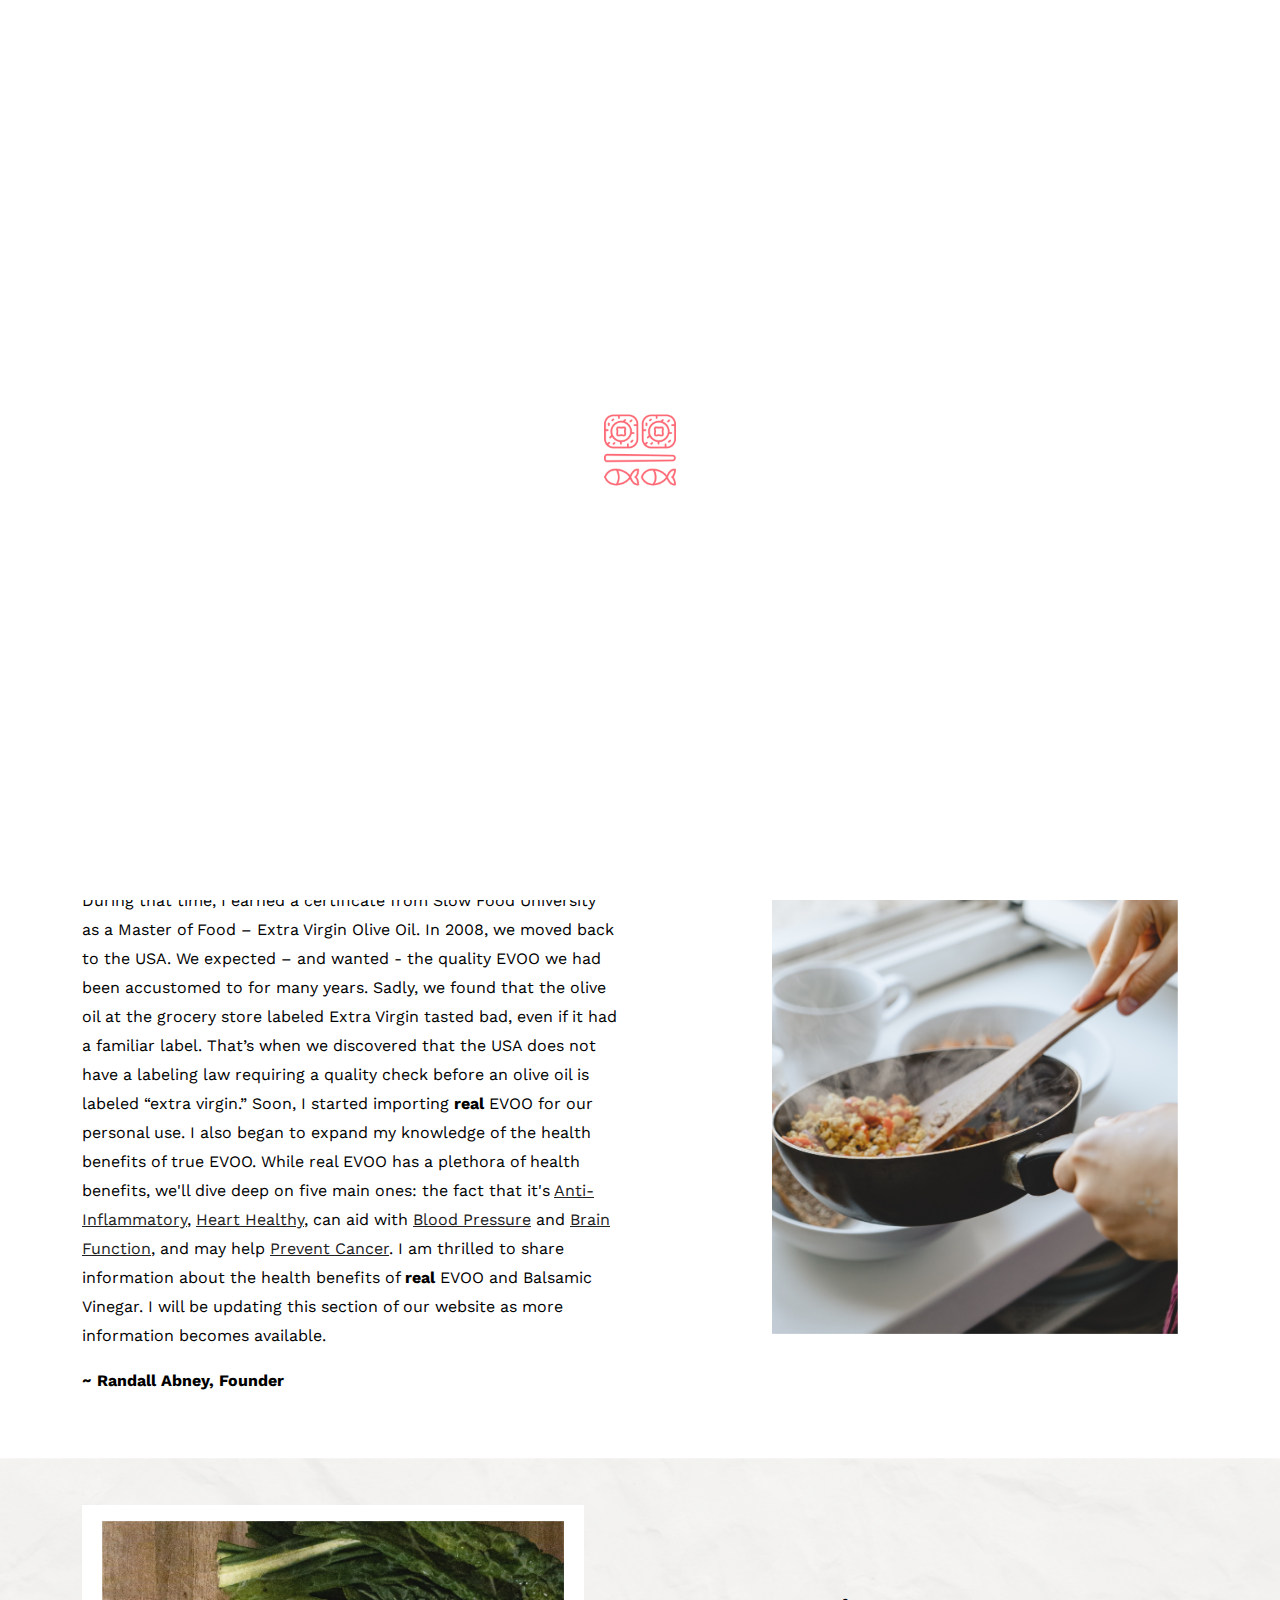
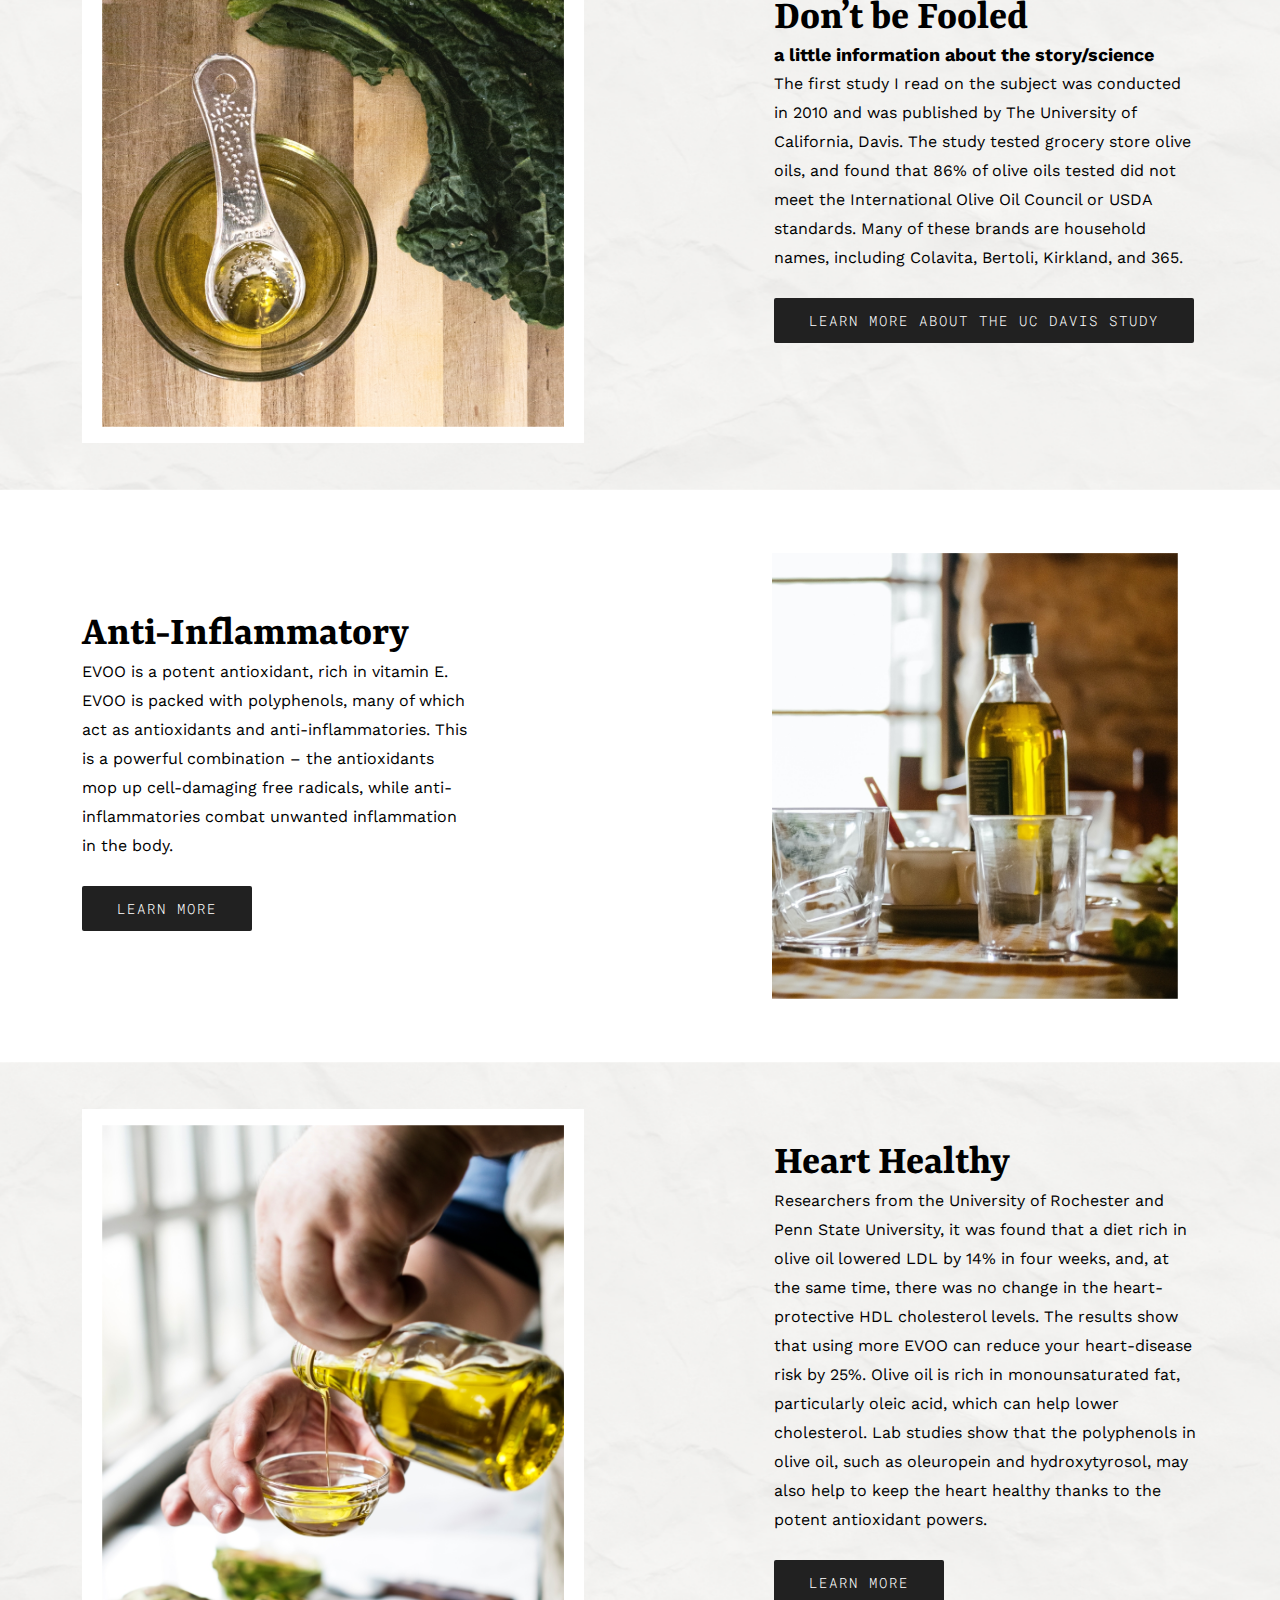
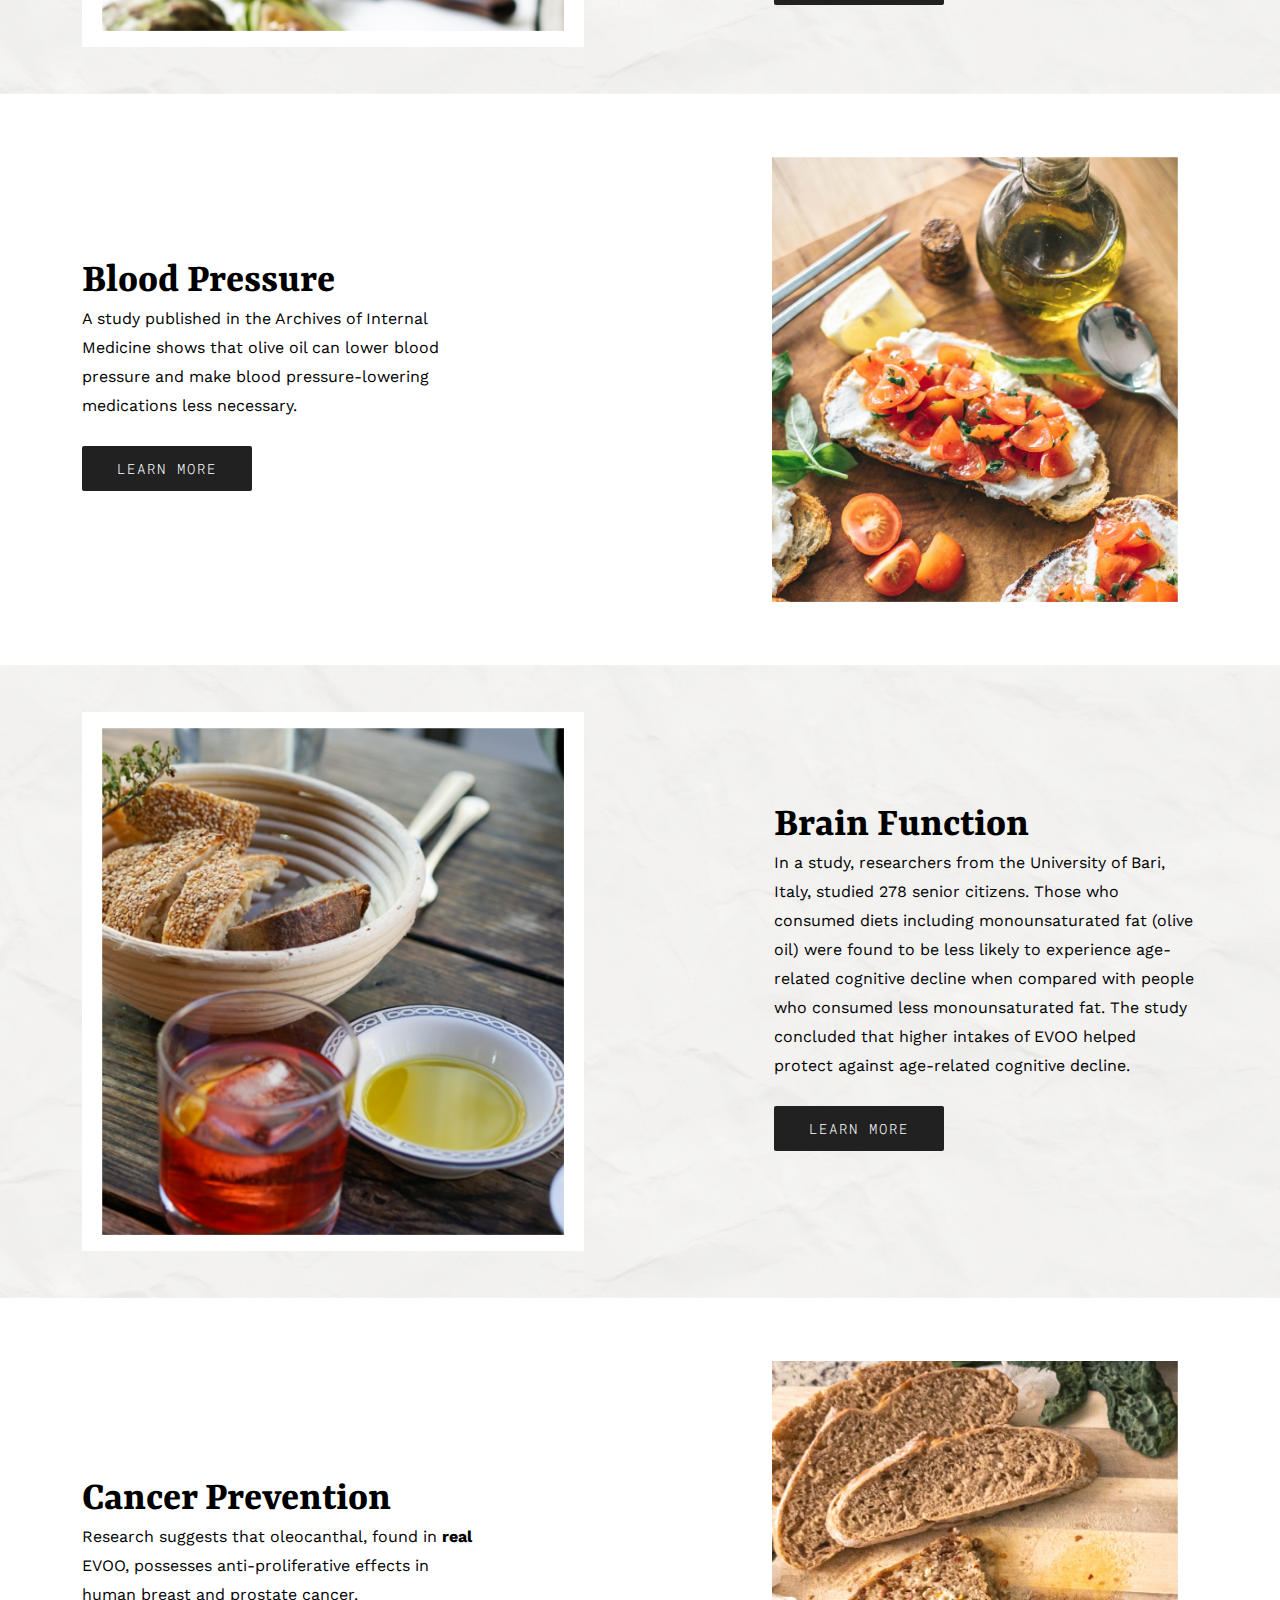
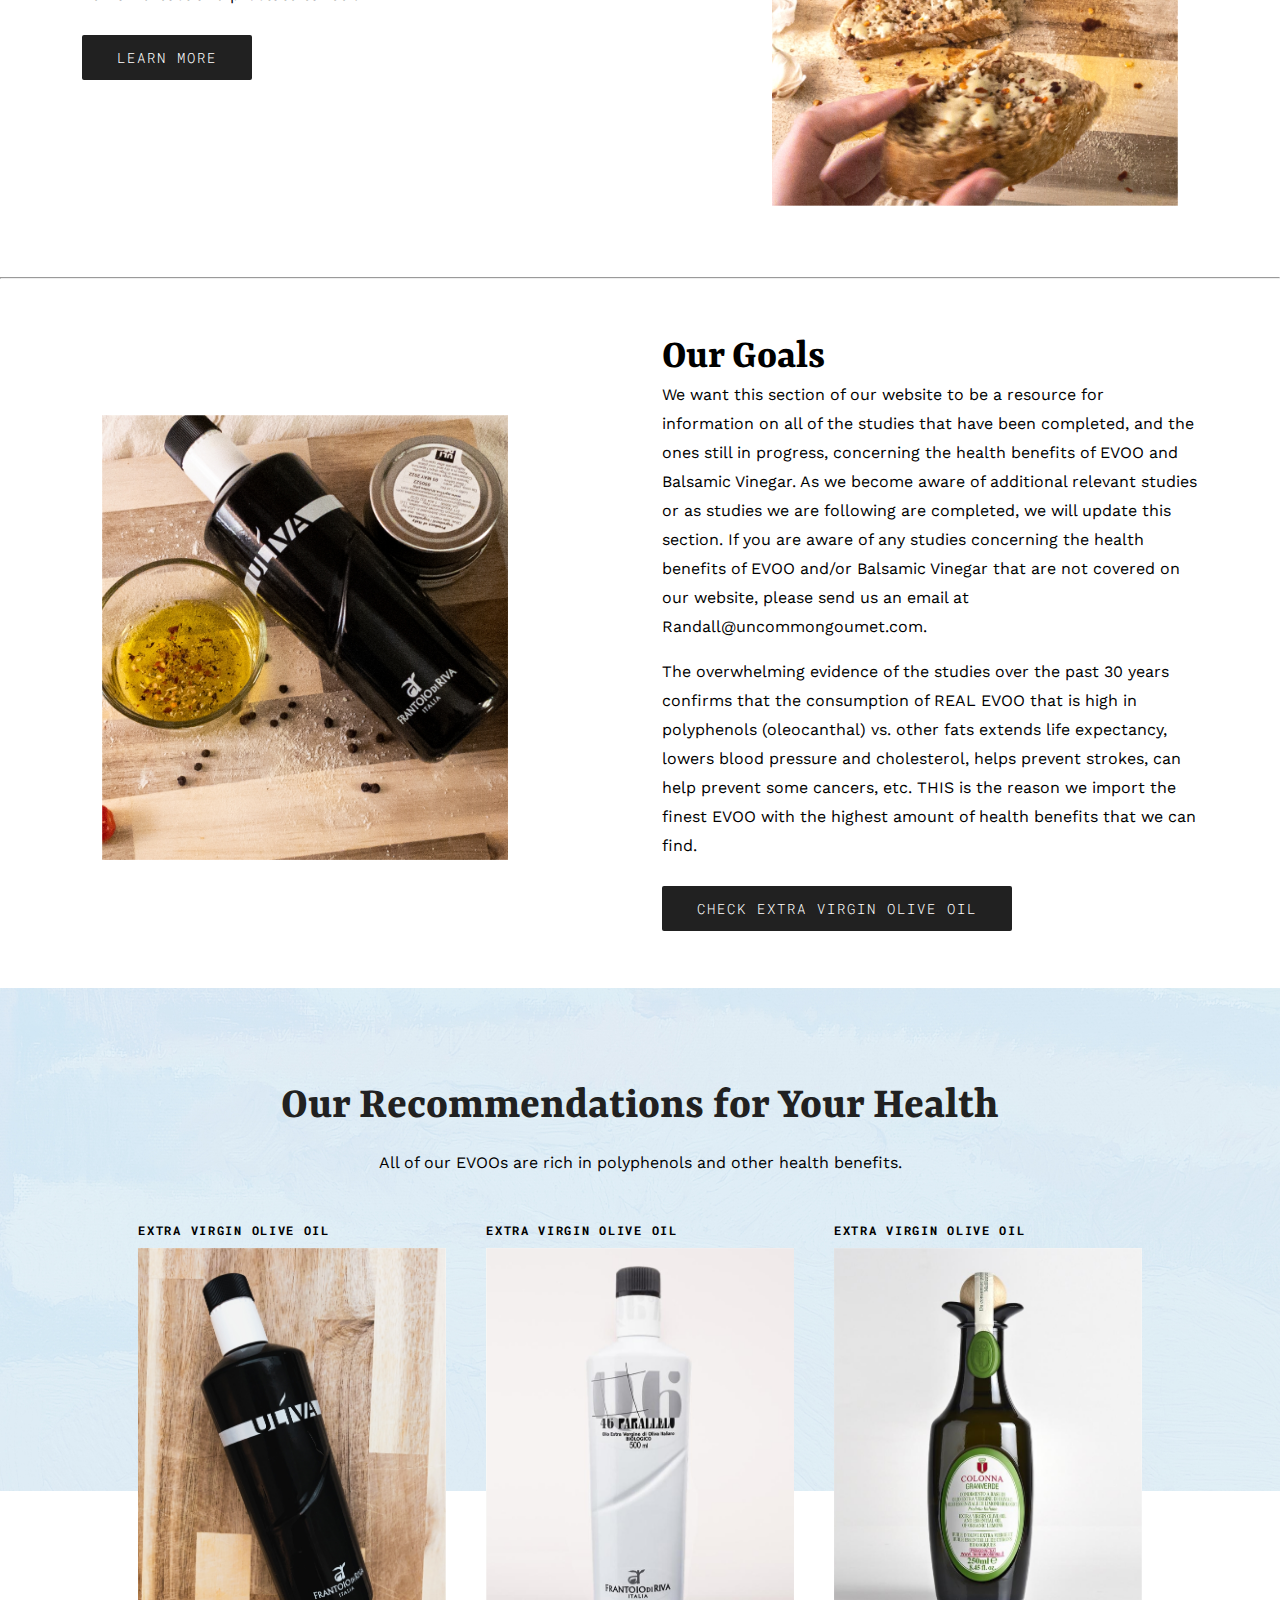
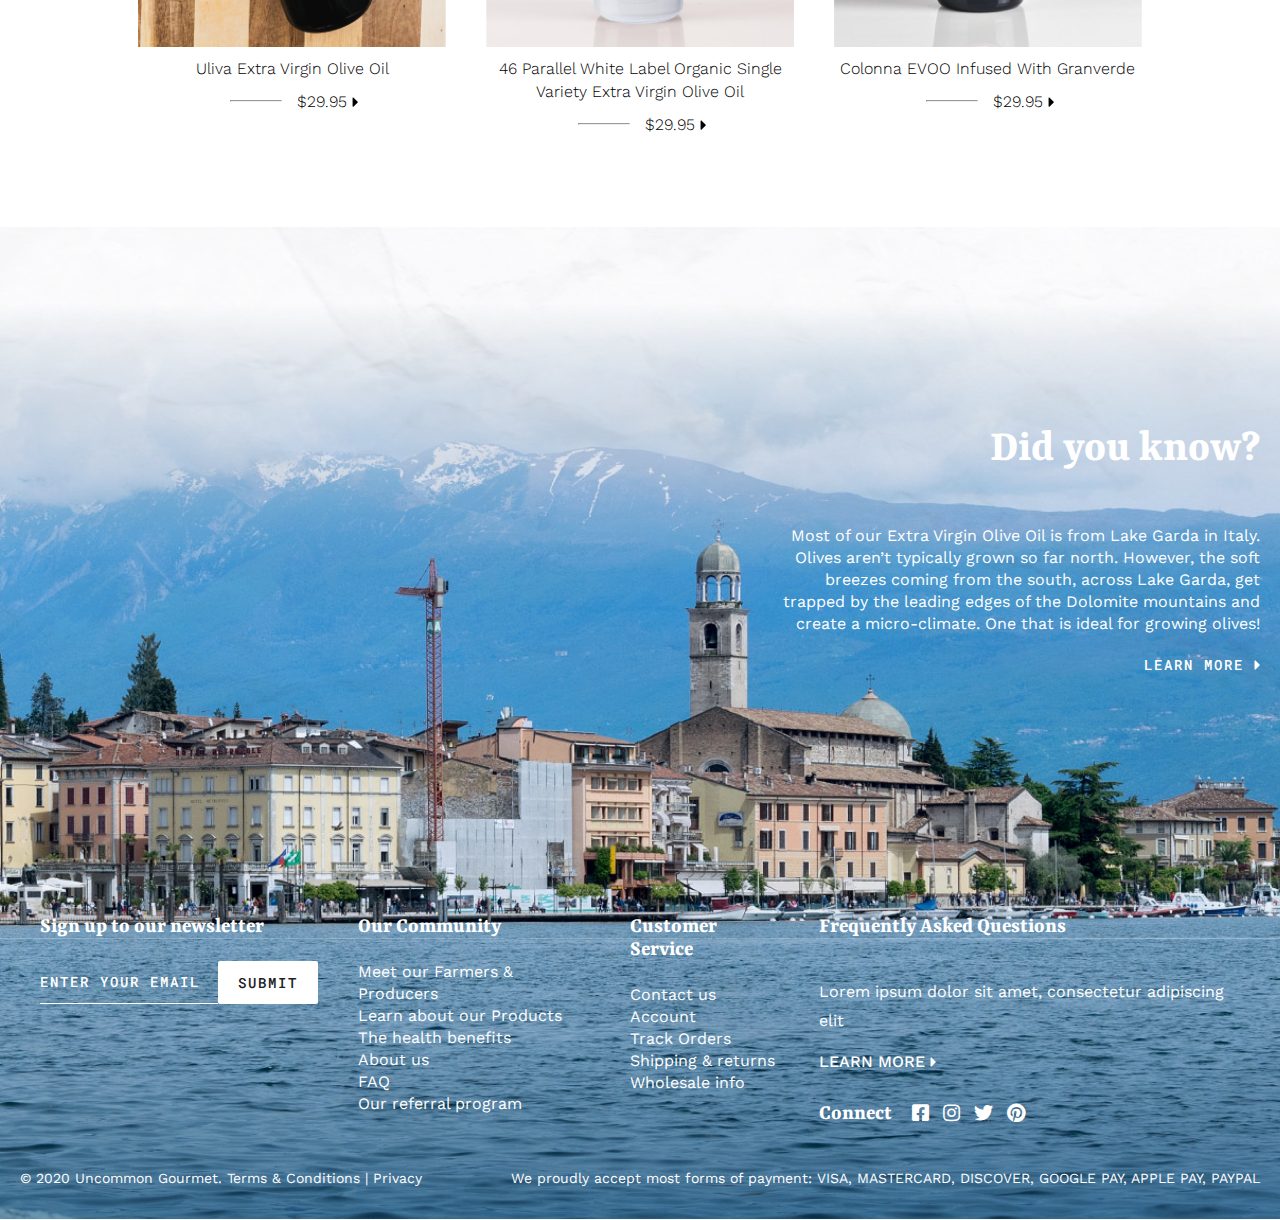
<file: benefits.html>
<!DOCTYPE html>
<html>
<head>
    <meta charset="utf-8">
    <meta name="viewport" content="width=device-width, initial-scale=1.0">
    <title>Uncommon Gourmet</title>
    <link href="https://fonts.googleapis.com/css2?family=Roboto+Mono:wght@400;500;700&display=swap" rel="stylesheet">
    <link href="https://fonts.googleapis.com/css2?family=Work+Sans:ital,wght@0,100;0,200;0,300;0,400;0,500;0,600;0,700;0,800;0,900;1,100;1,200;1,300;1,400;1,500;1,600;1,700;1,800;1,900&family=Yrsa:wght@300;400;500;600;700&display=swap" rel="stylesheet">
    <link href="https://fonts.googleapis.com/css2?family=Yrsa:wght@300;400;500;600;700&display=swap" rel="stylesheet">
    <link href="https://use.fontawesome.com/releases/v5.0.13/css/all.css" rel="stylesheet">

    <link rel="stylesheet" type="text/css" href="css/common.css">



    <script src="https://ajax.googleapis.com/ajax/libs/jquery/3.5.1/jquery.min.js"></script>
    <script src="js/slick.min.js"></script>
    <script src="js/main.js"></script>
    <script src="js/mob-menu.js"></script>
    <script src="js/footer.js"></script>
    <script src="js/cart-modal.js"></script>
    <script src="js/faq.js"></script>
    <script src="js/ipage.js"></script>
    <script src="js/producers.js"></script>

</head>
<body class="benefits">
<div class="preloader">
    <div class="preloader_image"></div>
</div>
<div class="site-wrapper">

    <header class="absolute">
        <div class="promobar flex ai-center jc-between">
            <a href="page404.html" class="message">Our Response To Covid-19</a>
            <div class="flex ai-center hide-mobile">
                <div class="links flex ai-center">
                    <a href="page404.html">Country</a>
                    <a href="page404.html">Wholesale</a>
                    <a href="page404.html">Referral Program</a>
                    <a href="tel:5555555555">(XXX) XXX-XXXX</a>
                </div>
                <div class="actions flex ai-center">
                    <a href="rec.html" class="search"><img src="images/search.svg" alt="search" width="18px" height="18px"></a>
                    <div id="google_translate_element"></div>
                    <!--                    <div><a href="page404.html"><img src="images/user.svg" alt="account" width="18px" height="18px"></a></div>-->
                </div>
            </div>
        </div>
        <div class="header-content">
            <div class="header-content-wrapper flex ai-center">
                <a href="/" class="header-col logo">
                    <img src="images/logo.jpg" alt="uncommon gourmet" width="249" height="37">
                </a>
                <div class="header-col description">
                    <p>Browse our selection of handpicked, imported Italian goods, including our #1 ranked Extra Virgin Olive Oil & Authentic Balsamics<span class="line-dash"></span></p>
                </div>
                <div class="header-col nav-items-wrapper">
                    <div class="nav-items">
                        <a href="recipes.html">Recipes</a>
                        <a href="benefits.html">The Health Benefits</a>
                    </div>
                    <div class="nav-items">
                        <a href="story.html">Our Story</a>
                        <a href="producers.html">Our Producers</a>
                    </div>
                    <div class="nav-items">
                        <a href="faq.html">FAQ</a>
                        <a href="contact.html">Contact Us</a>
                    </div>
                </div>
            </div>
        </div>

        <!-- Mobile Header Start!-->
        <div class="mobile-header">
            <a href="page404.html" class="hamburger js-hamburger">
                <span></span>
                <span></span>
                <span></span>
            </a>
            <!-- Mobile Nav Start!-->
            <div class="mobile-nav js-mobile-nav">

                <div class="mobile-nav__inner">

                    <ul class="mobile-nav-accordion">

                        <li class="mobile-nav-accordion-item">
                            <a class="toggle" href="recipes.html"><span>Recipes</span></a>
                        </li>

                        <li class="mobile-nav-accordion-item">
                            <a href="benefits.html"><span>The health benefits</span></a>
                        </li>
                        <li class="mobile-nav-accordion-item">
                            <a href="story.html"><span>Our Story</span></a>
                        </li>
                        <li class="mobile-nav-accordion-item">
                            <a href="producers.html"><span>Our Producers</span></a>
                        </li>
                        <li class="mobile-nav-accordion-item">
                            <a href="faq.html"><span>FAQ</span></a>
                        </li>
                        <li class="mobile-nav-accordion-item">
                            <a href="contact.html"><span>Contact Us</span></a>
                        </li>

                    </ul>

                    <div class="contact-box">
                        <div class="country-select">
                            <p><a href="javascript:void(0);">Wholesale</a></p>
                            <p><a href="javascript:void(0);">Referral Program</a></p>
                            <p><a href="tel:123456789">Contact Customer Service <br> (XXX)XXX-XXXX </a></p>
                        </div>
                    </div>

                    <img class="menu-img" src="images/mob-menu-footer/menu-img.jpg" width="640" height="230">

                </div>

            </div>
            <!-- Mobile Nav End!-->

            <a href="/" class="mobile-logo">
                <img src="images/mobile-logo@2x.png" alt="uncommon gourmet" width="162" height="24">
            </a>
            <a class="mobile-cart" href="page404.html"><span class="cart-count click-cart">- 0</span></a>
        </div>
        <!-- Mobile Header End!-->


    </header>

    <!-- Benefits hero !-->
    <div class="home-hero producers-hero health-hero" style="background-image: url(images/hbenef-bg@2x.jpg);">
        <div class="container">
            <div class="hero-card">
                <div class="hero-card-wrapper">
                    <div class="hero-card-inner flex fd-col jc-center ai-center ta-center">
                        <img src="images/prod-hero-icon@2x.png" alt="" class="producers-hero__icon" width="130" height="124">
                        <h2 class="pre-head">The Health Benefits</h2>
                        <h1 class="title">of Extra Virgin Olive Oil</h1>
                        <p class="description">Any discussion of the benefits of healthy fats tends to be all over the place. The consistency? Extra Virgin Olive Oil. Founder and Oilvangelist Randall has been studying EVOO for years and has the facts on why it should be a part of your everyday life.</p>
                    </div>
                </div>
            </div>
        </div>
    </div>

    <!--  The Story !-->
    
    <div class="health-content health-right">
        <div class="container">
            <div class="box">
                <div class="box__text">
                    <h3 class="box-title">The Story</h3>
                    <p>My wife, Carolyn, and I lived on an olive farm in Tuscany for 10 years. During that time, I earned a certificate from Slow Food University as a Master of Food – Extra Virgin Olive Oil. In 2008, we moved back to the USA. We expected – and wanted - the quality EVOO we had been accustomed to for many years. Sadly, we found that the olive oil at the grocery store labeled Extra Virgin tasted bad, even if it had a familiar label. That’s when we discovered that the USA does not have a labeling law requiring a quality check before an olive oil is labeled “extra virgin.” Soon, I started importing <b>real</b> EVOO for our personal use. I also began to expand my knowledge of the health benefits of true EVOO. While real EVOO has a plethora of health benefits, we'll dive deep on five main ones: the fact that it's <a href="page404.html">Anti-Inflammatory</a>, <a href="page404.html">Heart Healthy</a>, can aid with <a href="page404.html">Blood Pressure</a> and
                        <a href="page404.html">Brain Function</a>, and may help <a href="page404.html">Prevent Cancer</a>. I am thrilled to share information about the health benefits of <b>real</b> EVOO and Balsamic Vinegar. I will be updating this section of our website as more information becomes available.</p>
                    <p><b>~ Randall Abney, Founder</b></p>
                </div>
                <div class="box__image">
                    <img src="images/story@2x.jpg" alt="photo" width="498" height="545">
                </div>
            </div>
        </div>
    </div>

    <!--  paper !-->

    <div class="health-content health-left" style="background-image: url(images/history-paper@2x.jpg);">
        <div class="container">
            <div class="box">
                <div class="box__image">
                    <img src="images/dbfooled@2x.jpg" alt="photo" width="497" height="545">
                </div>
                <div class="box__text">
                    <h3 class="box-title">Don’t be Fooled</h3>
                    <p class="past-title">a little information about the story/science</p>
                    <p>The first study I read on the subject was conducted in 2010 and was published by The University of California, Davis. The study tested grocery store olive oils, and found that 86% of olive oils tested did not meet the International Olive Oil Council or USDA standards. Many of these brands are household names, including Colavita, Bertoli, Kirkland, and 365.</p>
                    <a href="page404.html" class="btn btn-dark">Learn more about the UC Davis Study</a>
                </div>
            </div>
        </div>
    </div>

    <!--  text-small !-->

    <div class="health-content health-right">
        <div class="container">
            <div class="box">
                <div class="box__text text-small">
                    <h3 class="box-title">Anti-Inflammatory</h3>
                    <p>EVOO is a potent antioxidant, rich in vitamin E. EVOO is packed with polyphenols, many of which act as antioxidants and anti-inflammatories. This is a powerful combination – the antioxidants mop up cell-damaging free radicals, while anti-inflammatories combat unwanted inflammation in the body.</p>
                    <a href="page404.html" class="btn btn-dark">Learn More</a>
                </div>
                <div class="box__image">
                    <img src="images/inflam@2x.jpg" alt="photo" width="498" height="545">
                </div>
            </div>
        </div>
    </div>

    <!--  paper !-->

    <div class="health-content health-left" style="background-image: url(images/history-paper@2x.jpg);">
        <div class="container">
            <div class="box">
                <div class="box__image">
                    <img src="images/health-heart@2x.jpg" alt="photo" width="497" height="545">
                </div>
                <div class="box__text">
                    <h3 class="box-title">Heart Healthy</h3>
                    <p>Researchers from the University of Rochester and Penn State University, it was found that a diet rich in olive oil lowered LDL by 14% in four weeks, and, at the same time, there was no change in the heart-protective HDL cholesterol levels. The results show that using more EVOO can reduce your heart-disease risk by 25%. Olive oil is rich in monounsaturated fat, particularly oleic acid, which can help lower cholesterol. Lab studies show that the polyphenols in olive oil, such as oleuropein and hydroxytyrosol, may also help to keep the heart healthy thanks to the potent antioxidant powers.</p>
                    <a href="page404.html" class="btn btn-dark">Learn More</a>
                </div>
            </div>
        </div>
    </div>


    <!--  text-small !-->

    <div class="health-content health-right">
        <div class="container">
            <div class="box">
                <div class="box__text text-small">
                    <h3 class="box-title">Blood Pressure</h3>
                    <p>A study published in the Archives of Internal Medicine shows that olive oil can lower blood pressure and make blood pressure-lowering medications less necessary.</p>
                    <a href="page404.html" class="btn btn-dark">Learn More</a>
                </div>
                <div class="box__image">
                    <img src="images/heart-press@2x.jpg" alt="photo" width="498" height="545">
                </div>
            </div>
        </div>
    </div>

    <!--  paper !-->

    <div class="health-content health-left" style="background-image: url(images/history-paper@2x.jpg);">
        <div class="container">
            <div class="box">
                <div class="box__image">
                    <img src="images/health-brain@2x.jpg" alt="photo" width="497" height="545">
                </div>
                <div class="box__text">
                    <h3 class="box-title">Brain Function</h3>
                    <p>In a study, researchers from the University of Bari, Italy, studied 278 senior citizens. Those who consumed diets including monounsaturated fat (olive oil) were found to be less likely to experience age-related cognitive decline when compared with people who consumed less monounsaturated fat. The study concluded that higher intakes of EVOO helped protect against age-related cognitive decline.</p>
                    <a href="page404.html" class="btn btn-dark">Learn More</a>
                </div>
            </div>
        </div>
    </div>

    <!--  text-small !-->

    <div class="health-content health-right">
        <div class="container">
            <div class="box">
                <div class="box__text text-small">
                    <h3 class="box-title">Cancer Prevention</h3>
                    <p>Research suggests that oleocanthal, found in <b>real</b> EVOO, possesses anti-proliferative effects in human breast and prostate cancer.</p>
                    <a href="page404.html" class="btn btn-dark">Learn More</a>
                </div>
                <div class="box__image">
                    <img src="images/health-prevent@2x.jpg" alt="photo" width="498" height="545">
                </div>
            </div>
        </div>
    </div>
    <hr>


    <div class="health-content left">
        <div class="container">
            <div class="box">
                <div class="box__image">
                    <img src="images/health-goals@2x.jpg" alt="photo" width="498" height="545">
                </div>
                <div class="box__text">
                    <h3 class="box-title">Our Goals</h3>
                    <p>We want this section of our website to be a resource for information on all of the studies that have been completed, and the ones still in progress, concerning the health benefits of EVOO and Balsamic Vinegar. As we become aware of additional relevant studies or as studies we are following are completed, we will update this section. If you are aware of any studies concerning the health benefits of EVOO and/or Balsamic Vinegar that are not covered on our website, please send us an email at Randall@uncommongoumet.com.</p>
                    <p>The overwhelming evidence of the studies over the past 30 years confirms that the consumption of REAL EVOO that is high in polyphenols (oleocanthal) vs. other fats extends life expectancy, lowers blood pressure and cholesterol, helps prevent strokes, can help prevent some cancers, etc. THIS is the reason we import the finest EVOO with the highest amount of health benefits that we can find.</p>
                    <a href="page404.html" class="btn btn-dark">Check Extra Virgin Olive Oil</a>
                </div>
            </div>
        </div>
    </div>


    <!-- Oils block -->
    <div class="ip-oils" style="background-image: url(images/health-oils-bg@2x.jpg)">

        <div class="mob-divider"><img src="images/mob-divider@2x.svg" width="63" height="27" alt=""></div>

        <div class="container">

            <div class="ip-oils__top">
                <h2 class="ip-oils__title">Our Recommendations for Your Health</h2>
                <p class="ip-oils__post-title">All of our EVOOs are rich in polyphenols and other health benefits.</p>
            </div>


            <div class="ip-products__wrapper">
                <div class="ip-products">
                    <div class="ip-products__item">
                        <div class="product-category">Extra Virgin Olive Oil</div>
                        <div class="product-image">
                            <img src="images/hoil1@2x.jpg" width="320" height="414" alt="product">
                        </div>
                        <div class="product-title">
                            Uliva Extra Virgin Olive Oil
                        </div>
                        <div class="flex ai-center jc-center">
                            <hr class="line-50">
                            <div class="product-price">$29.95 <span><img src="images/arrow.svg" width="7" height="10"></span></div>
                        </div>

                    </div>
                    <div class="ip-products__item">
                        <div class="product-category">Extra Virgin Olive Oil</div>
                        <div class="product-image">
                            <img src="images/hoil2@2x.jpg" width="320" height="414" alt="product">
                        </div>
                        <div class="product-title">
                            46 Parallel White Label Organic Single Variety Extra Virgin Olive Oil
                        </div>
                        <div class="flex ai-center jc-center">
                            <hr class="line-50">
                            <div class="product-price">$29.95 <span><img src="images/arrow.svg" width="7" height="10"></span></div>
                        </div>

                    </div>
                    <div class="ip-products__item">
                        <div class="product-category">Extra Virgin Olive Oil</div>
                        <div class="product-image">
                            <img src="images/hoil3@2x.jpg" width="320" height="414" alt="product">
                        </div>
                        <div class="product-title">
                            Colonna EVOO Infused With Granverde
                        </div>
                        <div class="flex ai-center jc-center">
                            <hr class="line-50">
                            <div class="product-price">$29.95 <span><img src="images/arrow.svg" width="7" height="10"></span></div>
                        </div>

                    </div>
                </div>
            </div>
        </div>


    </div>


    <footer class="no-repeat cover" style="background-image: url('images/footer-img.jpg')">
        <div class="did-you-know">
            <p class="footer-title">Did you know?</p>
            <p class="footer-inform">
                Most of our Extra Virgin Olive Oil is from Lake Garda in Italy.
                <br>
                Olives aren’t typically grown so far north. However, the soft breezes coming from the south, across Lake Garda, get trapped by the leading edges of the Dolomite mountains and create a micro-climate. One that is ideal for growing olives!
            </p>
            <a class="text-link light"href="page404.html">Learn more <span><img src="images/arrow-white.png"> </span></a>
        </div>
        <div class="footer-columns flex jc-evenly">
            <div class="footer-col f-newsletter">
                <p class="footer-title">Sign up to our newsletter</p>
                <form class="footer-form">
                    <input class="subscibe" type="email" placeholder="Enter your Email">
                    <input class="btn btn-light" type="submit" value="Submit">
                </form>
            </div>
            <div class="footer-col f-community">
                <p class="footer-title show">Our Community</p>
                <div class="slide-blk">
                    <li><a href="page404.html">Meet our Farmers & Producers</a></li>
                    <li><a href="page404.html">Learn about our Products</a></li>
                    <li><a href="page404.html">The health benefits</a></li>
                    <li><a href="page404.html">About us</a></li>
                    <li><a href="page404.html">FAQ</a></li>
                    <li><a href="page404.html">Our referral program</a></li>
                </div>
            </div>
            <div class="footer-col f-service">
                <p class="footer-title">Customer Service</p>
                <ul class="slide-blk">
                    <li><a href="page404.html">Contact us</a></li>
                    <li><a href="page404.html">Account</a></li>
                    <li><a href="page404.html">Track Orders</a></li>
                    <li><a href="page404.html">Shipping & returns</a></li>
                    <li><a href="page404.html">Wholesale info</a></li>
                </ul>
            </div>
            <div class="footer-col f-questions">
                <p class="footer-title">Frequently Asked Questions</p>
                <p class="footer-desc">Lorem ipsum dolor sit amet, consectetur adipiscing elit</p>
                <a class="text-link light"href="page404.html">Learn more <span><img src="images/arrow-white.png"> </span></a>
                <div class="connect-blk">
                    <p class="footer-title">Connect</p>
                    <div class="socials">
                        <a href="page404.html"><i class="fab fa-facebook-square"></i></a>
                        <a href="page404.html"><i class="fab fa-instagram"></i></a>
                        <a href="page404.html"><i class="fab fa-twitter"></i></a>
                        <a href="page404.html"><i class="fab fa-pinterest"></i></a>
                    </div>
                </div>

            </div>
        </div>
        <div class="copyright flex jc-between ai-center">
            <p>© 2020 Uncommon Gourmet. Terms & Conditions | Privacy</p>
            <p>We proudly accept most forms of payment: VISA, MASTERCARD, DISCOVER, GOOGLE PAY, APPLE PAY, PAYPAL</p>
        </div>
    </footer>


</div>

<!--google translate script-->
<script type="text/javascript">
    function googleTranslateElementInit() {
        new google.translate.TranslateElement({
            pageLanguage: 'en'
        }, 'google_translate_element');
    }
    googleTranslateElementInit();
</script>
<script type="text/javascript" src="http://translate.google.com/translate_a/element.js?cb=googleTranslateElementInit"></script>

</body>
</html>
</file>
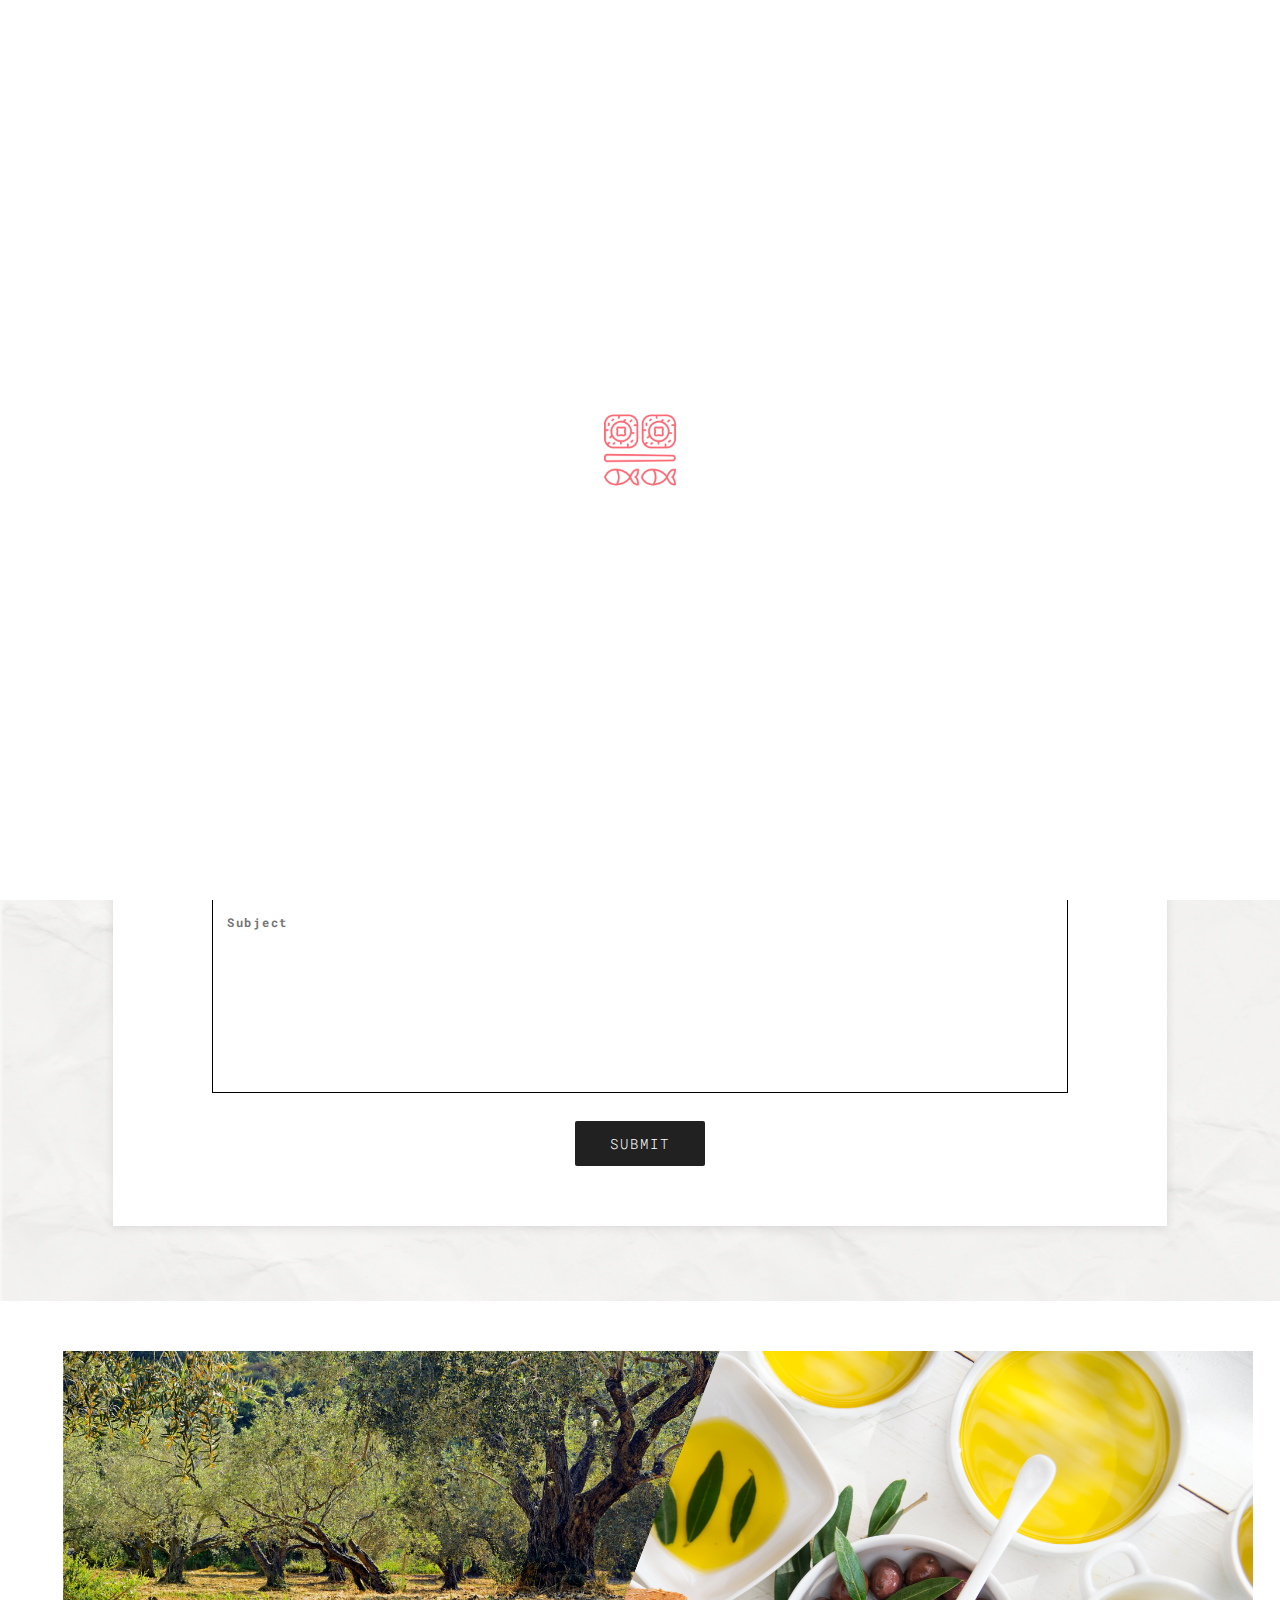
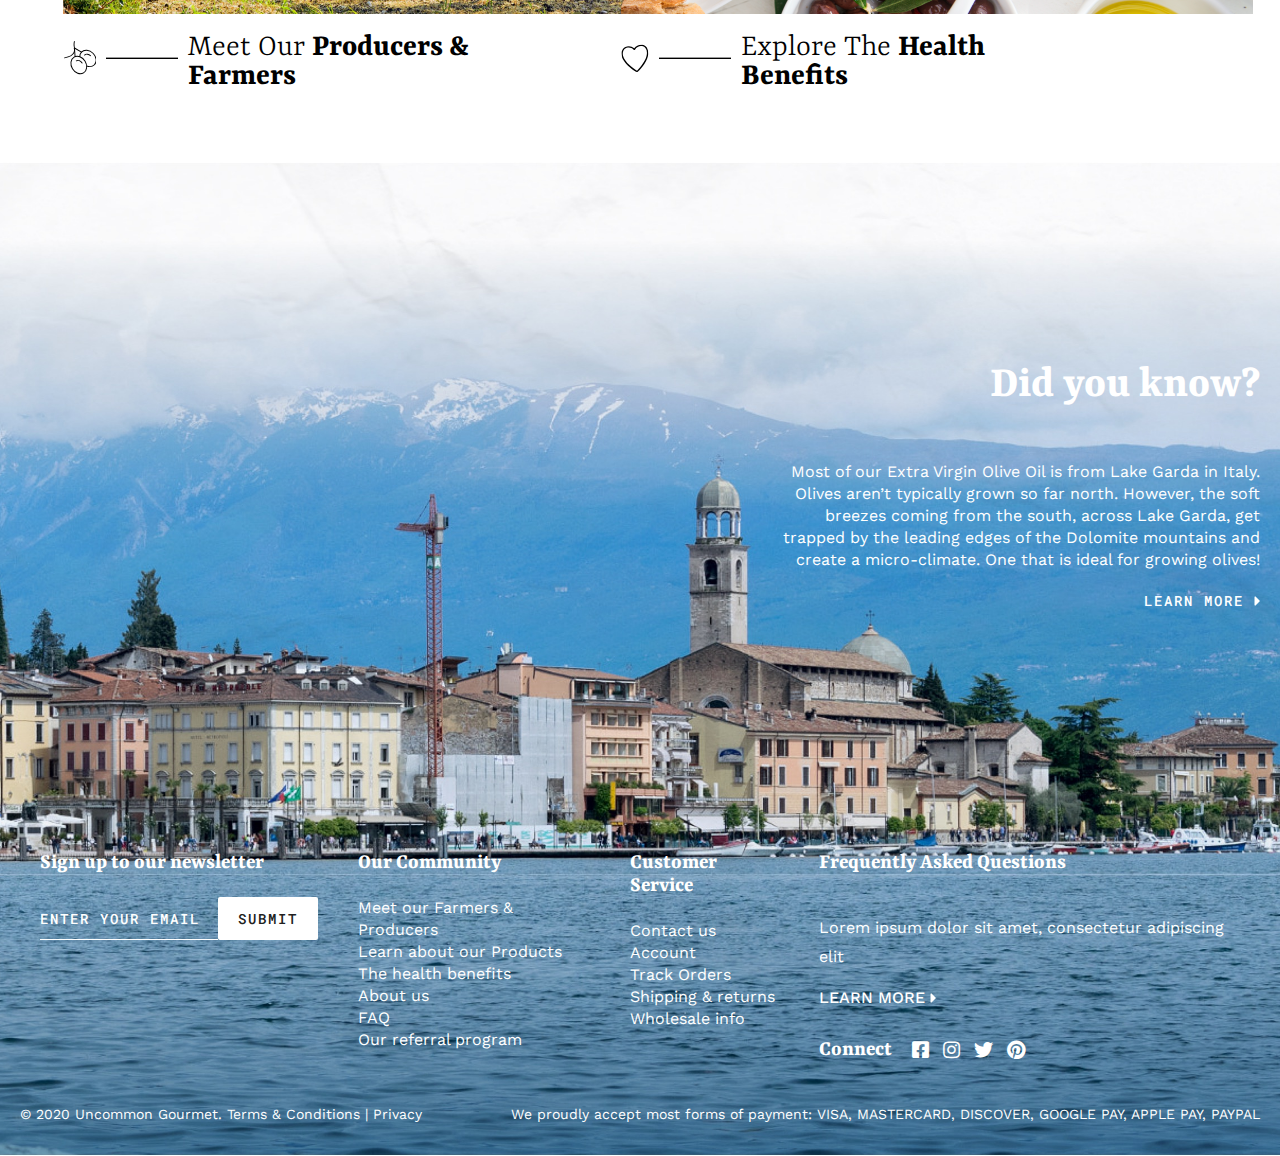
<file: contact.html>
<!DOCTYPE html>
<html>
<head>
    <meta charset="utf-8">
    <meta name="viewport" content="width=device-width, initial-scale=1.0">
    <title>Uncommon Gourmet</title>
    <link href="https://fonts.googleapis.com/css2?family=Roboto+Mono:wght@400;500;700&display=swap" rel="stylesheet">
    <link href="https://fonts.googleapis.com/css2?family=Work+Sans:ital,wght@0,100;0,200;0,300;0,400;0,500;0,600;0,700;0,800;0,900;1,100;1,200;1,300;1,400;1,500;1,600;1,700;1,800;1,900&family=Yrsa:wght@300;400;500;600;700&display=swap" rel="stylesheet">
    <link href="https://fonts.googleapis.com/css2?family=Yrsa:wght@300;400;500;600;700&display=swap" rel="stylesheet">
    <link href="https://use.fontawesome.com/releases/v5.0.13/css/all.css" rel="stylesheet">

    <link rel="stylesheet" type="text/css" href="css/common.css">



    <script src="https://ajax.googleapis.com/ajax/libs/jquery/3.5.1/jquery.min.js"></script>
    <script src="js/slick.min.js"></script>
    <script src="js/main.js"></script>
    <script src="js/mob-menu.js"></script>
    <script src="js/footer.js"></script>
    <script src="js/cart-modal.js"></script>
    <script src="js/faq.js"></script>
    <script src="js/ipage.js"></script>
    <script src="js/producers.js"></script>

</head>
<body>
<div class="site-wrapper">
    <div class="preloader">
        <div class="preloader_image"></div>
    </div>

    <header class="absolute">
        <div class="promobar flex ai-center jc-between">
            <a href="page404.html" class="message">Our Response To Covid-19</a>
            <div class="flex ai-center hide-mobile">
                <div class="links flex ai-center">
                    <a href="page404.html">Country</a>
                    <a href="page404.html">Wholesale</a>
                    <a href="page404.html">Referral Program</a>
                    <a href="tel:5555555555">(XXX) XXX-XXXX</a>
                </div>
                <div class="actions flex ai-center">
                    <a href="rec.html" class="search"><img src="images/search.svg" alt="search" width="18px" height="18px"></a>
                    <div id="google_translate_element"></div>
                    <!--                    <div><a href="page404.html"><img src="images/user.svg" alt="account" width="18px" height="18px"></a></div>-->
                </div>
            </div>
        </div>
        <div class="header-content">
            <div class="header-content-wrapper flex ai-center">
                <a href="/" class="header-col logo">
                    <img src="images/logo.jpg" alt="uncommon gourmet" width="249" height="37">
                </a>
                <div class="header-col description">
                    <p>Browse our selection of handpicked, imported Italian goods, including our #1 ranked Extra Virgin Olive Oil & Authentic Balsamics<span class="line-dash"></span></p>
                </div>
                <div class="header-col nav-items-wrapper">
                    <div class="nav-items">
                        <a href="recipes.html">Recipes</a>
                        <a href="benefits.html">The Health Benefits</a>
                    </div>
                    <div class="nav-items">
                        <a href="story.html">Our Story</a>
                        <a href="producers.html">Our Producers</a>
                    </div>
                    <div class="nav-items">
                        <a href="faq.html">FAQ</a>
                        <a href="contact.html">Contact Us</a>
                    </div>
                </div>
            </div>
        </div>

        <!-- Mobile Header Start!-->
        <div class="mobile-header">
            <a href="page404.html" class="hamburger js-hamburger">
                <span></span>
                <span></span>
                <span></span>
            </a>
            <!-- Mobile Nav Start!-->
            <div class="mobile-nav js-mobile-nav">

                <div class="mobile-nav__inner">

                    <ul class="mobile-nav-accordion">

                        <li class="mobile-nav-accordion-item">
                            <a class="toggle" href="recipes.html"><span>Recipes</span></a>
                        </li>

                        <li class="mobile-nav-accordion-item">
                            <a href="benefits.html"><span>The health benefits</span></a>
                        </li>
                        <li class="mobile-nav-accordion-item">
                            <a href="story.html"><span>Our Story</span></a>
                        </li>
                        <li class="mobile-nav-accordion-item">
                            <a href="producers.html"><span>Our Producers</span></a>
                        </li>
                        <li class="mobile-nav-accordion-item">
                            <a href="faq.html"><span>FAQ</span></a>
                        </li>
                        <li class="mobile-nav-accordion-item">
                            <a href="contact.html"><span>Contact Us</span></a>
                        </li>

                    </ul>

                    <div class="contact-box">
                        <div class="country-select">
                            <p><a href="javascript:void(0);">Wholesale</a></p>
                            <p><a href="javascript:void(0);">Referral Program</a></p>
                            <p><a href="tel:123456789">Contact Customer Service <br> (XXX)XXX-XXXX </a></p>
                        </div>
                    </div>

                    <img class="menu-img" src="images/mob-menu-footer/menu-img.jpg" width="640" height="230">

                </div>

            </div>
            <!-- Mobile Nav End!-->

            <a href="/" class="mobile-logo">
                <img src="images/mobile-logo@2x.png" alt="uncommon gourmet" width="162" height="24">
            </a>
            <a class="mobile-cart" href="page404.html"><span class="cart-count click-cart">- 0</span></a>
        </div>
        <!-- Mobile Header End!-->


    </header>
    <!-- hero !-->
    <div class="home-hero cu-hero" style="background-image: url(images/c-us-hero@2x.jpg);">
        <div class="container">
            <div class="cu-title">
                <p class="cu-title__pre-title">We’re here for you</p>
                <h1 class="page-title">Contact Us</h1>
            </div>
            <div class="cu-hero__bottom">
                <a href="mailto:uncommongourmet@gmail.com" class="cu-hero__item">
                    <img src="images/cu-mail@2x.svg" width="47" height="54" alt="">
                    <div class="txt-box">
                        <p class="name">Email Us</p>
                        <p class="descr">uncommongourmet@gmail.com</p>
                    </div>
                </a>
                <a href="tel:404.932.0232" class="cu-hero__item">
                    <img src="images/cu-phone@2x.svg" width="42" height="53" alt="">
                    <div class="txt-box">
                        <p class="name">Call Us</p>
                        <p class="descr">404.932.0232</p>
                    </div>
                </a>
                <a href="page404.html" class="cu-hero__item">
                    <img src="images/cu-chat@2x.svg" width="58" height="53" alt="">
                    <div class="txt-box">
                        <p class="name">Chat With Us</p>
                        <p class="descr">Start a chat today</p>
                    </div>
                </a>
            </div>
        </div>
    </div>

    <!-- Contact Us !-->
    <div class="cu" style="background-image: url(images/paper-bg@2x.jpg);">
        <div class="container">
            <form action="telegram.php" method="post" class="cu__form" id="contact-form" onsubmit="return checkForm()">
                <div class="cu__form-top">
                    <h3 class="form-title">Contact Us</h3>
                    <p class="form-text">We want you to be happy. If you're not satisfied with our products or service, please don't hesitate to reach out to us.</p>
                    <p class="form-text">Contact us using this form or give us a call at (404) 932-0232.</p>
                    <div class="custom-divider"><img src="images/divider@2x.svg" width="89" height="38" alt=""></div>
                </div>
                <div class="form-block">
                    <div class="form-block__top">
                        <input type="text" class="form-control" id="name" name="name" placeholder="Name" required>
                        <input type="email" class="form-control" name="email" placeholder="Email Address" required>
                    </div>
                    <textarea name="subject" id="text" cols="30" rows="10" class="form-control" placeholder="Subject" required></textarea>
                    <div class="btn-wrap">
                        <input class="btn btn-dark" type="submit" value="Submit">
                    </div>
                </div>

            </form>
        </div>
    </div>

    <!-- Producers & Farmers -->
    <div class="ip-explore">
        <div class="container">
            <div class="ip-explore__box">
                <div class="farmer-blk">
                    <div class="img-blk"><img src="images/ip-farm@2x.png" width="735" height="263" alt=""></div>
                    <div class="txt-blk">
                        <img src="images/ip-plum@2x.svg" width="34" height="34" alt="">
                        <hr>
                        <p>Meet Our <span>Producers & Farmers</span></p>
                    </div>
                </div>
                <div class="health-blk">
                    <div class="img-blk"><img src="images/ip-health@2x.png" width="632" height="263" alt=""></div>
                    <div class="txt-blk">
                        <img src="images/ip-heart@2x.svg" width="28" height="28" alt="">
                        <hr>
                        <p>Explore The <span>Health Benefits</span></p>
                    </div>
                </div>
            </div>
        </div>
    </div>


    <footer class="no-repeat cover" style="background-image: url('images/footer-img.jpg')">
        <div class="did-you-know">
            <p class="footer-title">Did you know?</p>
            <p class="footer-inform">
                Most of our Extra Virgin Olive Oil is from Lake Garda in Italy.
                <br>
                Olives aren’t typically grown so far north. However, the soft breezes coming from the south, across Lake Garda, get trapped by the leading edges of the Dolomite mountains and create a micro-climate. One that is ideal for growing olives!
            </p>
            <a class="text-link light"href="page404.html">Learn more <span><img src="images/arrow-white.png"> </span></a>
        </div>
        <div class="footer-columns flex jc-evenly">
            <div class="footer-col f-newsletter">
                <p class="footer-title">Sign up to our newsletter</p>
                <form class="footer-form">
                    <input class="subscibe" type="email" placeholder="Enter your Email">
                    <input class="btn btn-light" type="submit" value="Submit">
                </form>
            </div>
            <div class="footer-col f-community">
                <p class="footer-title show">Our Community</p>
                <div class="slide-blk">
                    <li><a href="page404.html">Meet our Farmers & Producers</a></li>
                    <li><a href="page404.html">Learn about our Products</a></li>
                    <li><a href="page404.html">The health benefits</a></li>
                    <li><a href="page404.html">About us</a></li>
                    <li><a href="page404.html">FAQ</a></li>
                    <li><a href="page404.html">Our referral program</a></li>
                </div>
            </div>
            <div class="footer-col f-service">
                <p class="footer-title">Customer Service</p>
                <ul class="slide-blk">
                    <li><a href="page404.html">Contact us</a></li>
                    <li><a href="page404.html">Account</a></li>
                    <li><a href="page404.html">Track Orders</a></li>
                    <li><a href="page404.html">Shipping & returns</a></li>
                    <li><a href="page404.html">Wholesale info</a></li>
                </ul>
            </div>
            <div class="footer-col f-questions">
                <p class="footer-title">Frequently Asked Questions</p>
                <p class="footer-desc">Lorem ipsum dolor sit amet, consectetur adipiscing elit</p>
                <a class="text-link light"href="page404.html">Learn more <span><img src="images/arrow-white.png"> </span></a>
                <div class="connect-blk">
                    <p class="footer-title">Connect</p>
                    <div class="socials">
                        <a href="page404.html"><i class="fab fa-facebook-square"></i></a>
                        <a href="page404.html"><i class="fab fa-instagram"></i></a>
                        <a href="page404.html"><i class="fab fa-twitter"></i></a>
                        <a href="page404.html"><i class="fab fa-pinterest"></i></a>
                    </div>
                </div>

            </div>
        </div>
        <div class="copyright flex jc-between ai-center">
            <p>© 2020 Uncommon Gourmet. Terms & Conditions | Privacy</p>
            <p>We proudly accept most forms of payment: VISA, MASTERCARD, DISCOVER, GOOGLE PAY, APPLE PAY, PAYPAL</p>
        </div>
    </footer>

    <script>
        function checkForm(){
            var name = document.getElementById('name').value
            var templateName = /^[a-z]/i
            if (!templateName.test(name)) {
                alert('Name is not correct')
                return false
            }
            var text = document.getElementById("text").value
            if (text.length < 10) {
                alert('Message is too short')
                return false
            } else
            if (text.length > 100) {
                alert('Message is too long')
                return false
            }
        }

    </script>


</div>

<!--google translate script-->
<script type="text/javascript">
    function googleTranslateElementInit() {
        new google.translate.TranslateElement({
            pageLanguage: 'en'
        }, 'google_translate_element');
    }
    googleTranslateElementInit();
</script>
<script type="text/javascript" src="http://translate.google.com/translate_a/element.js?cb=googleTranslateElementInit"></script>

</body>
</html>
</file>
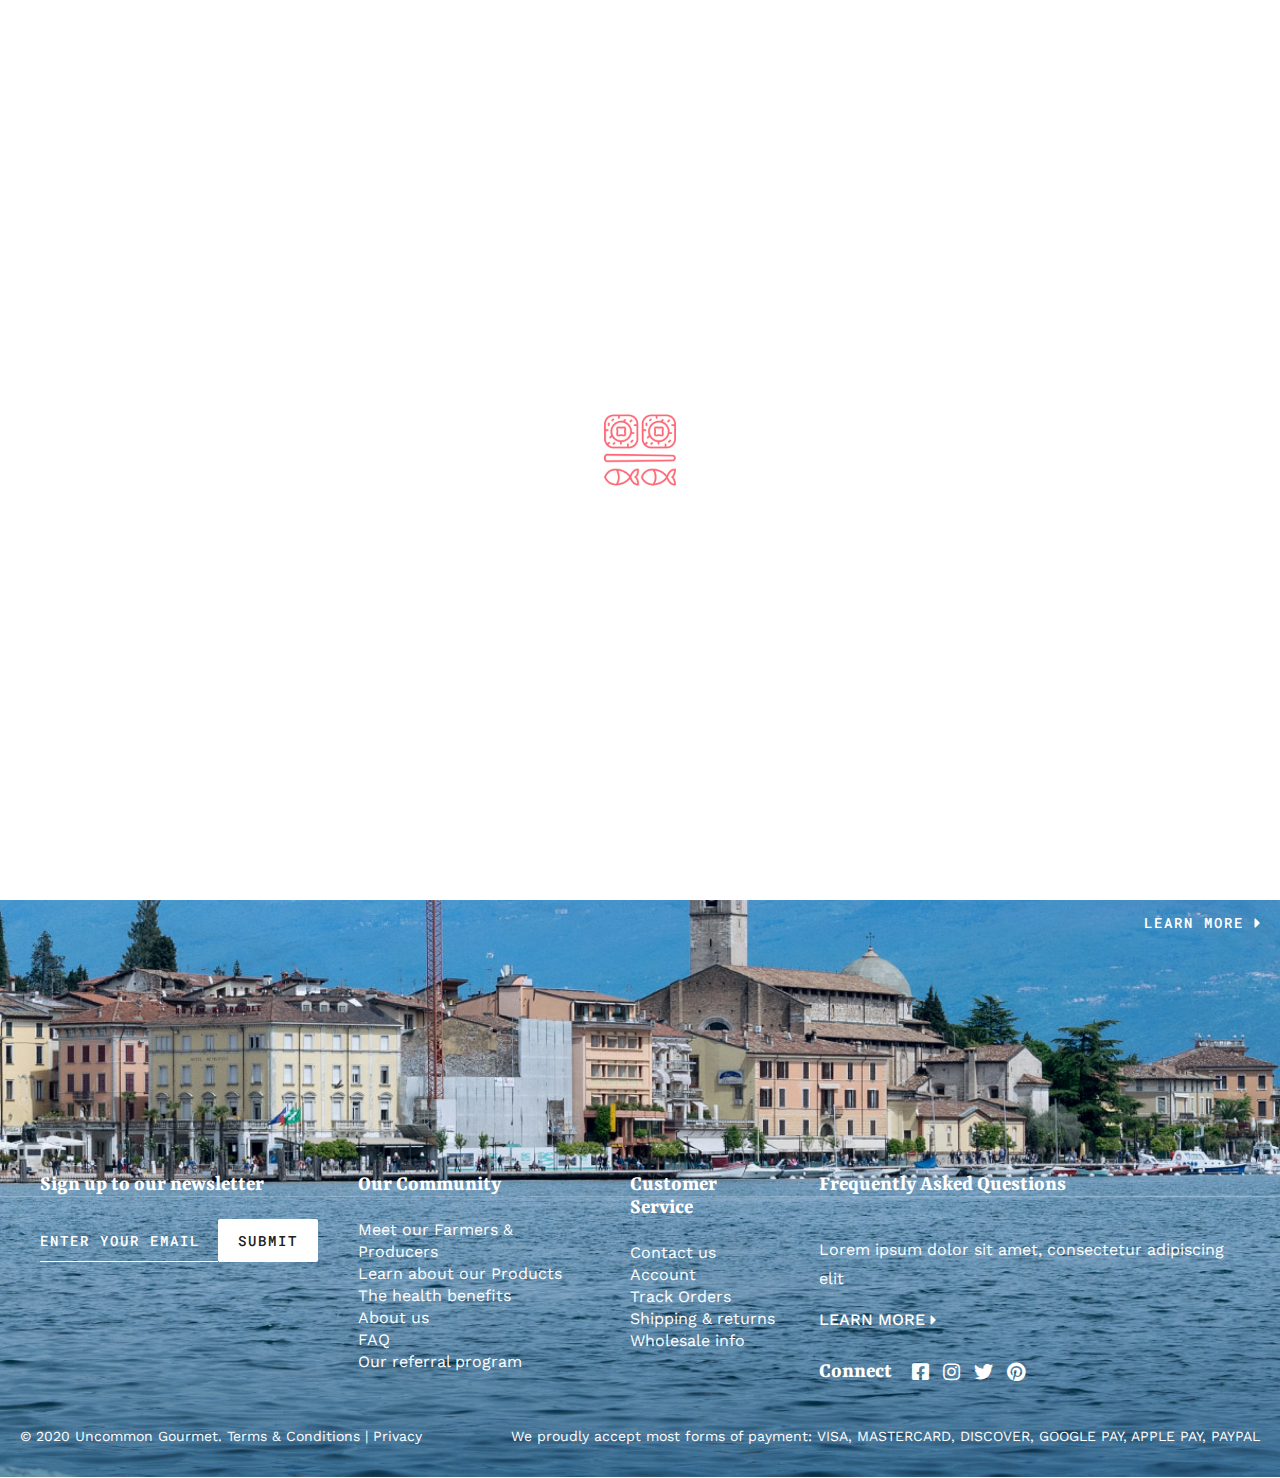
<file: page404.html>
<!DOCTYPE html>
<html>
<head>
    <meta charset="utf-8">
    <meta name="viewport" content="width=device-width, initial-scale=1.0">
    <title>Uncommon Gourmet</title>
    <link href="https://fonts.googleapis.com/css2?family=Roboto+Mono:wght@400;500;700&display=swap" rel="stylesheet">
    <link href="https://fonts.googleapis.com/css2?family=Work+Sans:ital,wght@0,100;0,200;0,300;0,400;0,500;0,600;0,700;0,800;0,900;1,100;1,200;1,300;1,400;1,500;1,600;1,700;1,800;1,900&family=Yrsa:wght@300;400;500;600;700&display=swap" rel="stylesheet">
    <link href="https://fonts.googleapis.com/css2?family=Yrsa:wght@300;400;500;600;700&display=swap" rel="stylesheet">
    <link href="https://use.fontawesome.com/releases/v5.0.13/css/all.css" rel="stylesheet">

    <link rel="stylesheet" type="text/css" href="css/common.css">



    <script src="https://ajax.googleapis.com/ajax/libs/jquery/3.5.1/jquery.min.js"></script>
    <script src="js/slick.min.js"></script>
    <script src="js/main.js"></script>
    <script src="js/mob-menu.js"></script>
    <script src="js/footer.js"></script>
    <script src="js/cart-modal.js"></script>
    <script src="js/faq.js"></script>
    <script src="js/ipage.js"></script>
    <script src="js/producers.js"></script>

</head>
<body>
<div class="preloader">
    <div class="preloader_image"></div>
</div>
<div class="site-wrapper">

    <header class="absolute">
        <div class="promobar flex ai-center jc-between">
            <a href="page404.html" class="message">Our Response To Covid-19</a>
            <div class="flex ai-center hide-mobile">
                <div class="links flex ai-center">
                    <a href="page404.html">Country</a>
                    <a href="page404.html">Wholesale</a>
                    <a href="page404.html">Referral Program</a>
                    <a href="tel:5555555555">(XXX) XXX-XXXX</a>
                </div>
                <div class="actions flex ai-center">
                    <a href="rec.html" class="search"><img src="images/search.svg" alt="search" width="18px" height="18px"></a>
                    <div id="google_translate_element"></div>
                    <!--                    <div><a href="page404.html"><img src="images/user.svg" alt="account" width="18px" height="18px"></a></div>-->
                </div>
            </div>
        </div>
        <div class="header-content">
            <div class="header-content-wrapper flex ai-center">
                <a href="/" class="header-col logo">
                    <img src="images/logo.jpg" alt="uncommon gourmet" width="249" height="37">
                </a>
                <div class="header-col description">
                    <p>Browse our selection of handpicked, imported Italian goods, including our #1 ranked Extra Virgin Olive Oil & Authentic Balsamics<span class="line-dash"></span></p>
                </div>
                <div class="header-col nav-items-wrapper">
                    <div class="nav-items">
                        <a href="recipes.html">Recipes</a>
                        <a href="benefits.html">The Health Benefits</a>
                    </div>
                    <div class="nav-items">
                        <a href="story.html">Our Story</a>
                        <a href="producers.html">Our Producers</a>
                    </div>
                    <div class="nav-items">
                        <a href="faq.html">FAQ</a>
                        <a href="contact.html">Contact Us</a>
                    </div>
                </div>
            </div>
        </div>

        <!-- Mobile Header Start!-->
        <div class="mobile-header">
            <a href="page404.html" class="hamburger js-hamburger">
                <span></span>
                <span></span>
                <span></span>
            </a>
            <!-- Mobile Nav Start!-->
            <div class="mobile-nav js-mobile-nav">

                <div class="mobile-nav__inner">

                    <ul class="mobile-nav-accordion">

                        <li class="mobile-nav-accordion-item">
                            <a class="toggle" href="recipes.html"><span>Recipes</span></a>
                        </li>

                        <li class="mobile-nav-accordion-item">
                            <a href="benefits.html"><span>The health benefits</span></a>
                        </li>
                        <li class="mobile-nav-accordion-item">
                            <a href="story.html"><span>Our Story</span></a>
                        </li>
                        <li class="mobile-nav-accordion-item">
                            <a href="producers.html"><span>Our Producers</span></a>
                        </li>
                        <li class="mobile-nav-accordion-item">
                            <a href="faq.html"><span>FAQ</span></a>
                        </li>
                        <li class="mobile-nav-accordion-item">
                            <a href="contact.html"><span>Contact Us</span></a>
                        </li>

                    </ul>

                    <div class="contact-box">
                        <div class="country-select">
                            <p><a href="javascript:void(0);">Wholesale</a></p>
                            <p><a href="javascript:void(0);">Referral Program</a></p>
                            <p><a href="tel:123456789">Contact Customer Service <br> (XXX)XXX-XXXX </a></p>
                        </div>
                    </div>

                    <img class="menu-img" src="images/mob-menu-footer/menu-img.jpg" width="640" height="230">

                </div>

            </div>
            <!-- Mobile Nav End!-->

            <a href="/" class="mobile-logo">
                <img src="images/mobile-logo@2x.png" alt="uncommon gourmet" width="162" height="24">
            </a>
            <a class="mobile-cart" href="page404.html"><span class="cart-count click-cart">- 0</span></a>
        </div>
        <!-- Mobile Header End!-->


    </header>
    <!-- hero !-->
    <div class="home-hero cu-hero" style="background-image: url(images/c-us-hero@2x.jpg);">
        <div class="container">
            <div class="cu-title">
                <h1 class="page-title">Sorry <br>Page not found!</h1>
            </div>
            <div class="cu-hero__bottom">
                <a href="mailto:uncommongourmet@gmail.com" class="cu-hero__item">
                    <img src="images/cu-mail@2x.svg" width="47" height="54" alt="">
                    <div class="txt-box">
                        <p class="name">Email Us</p>
                        <p class="descr">uncommongourmet@gmail.com</p>
                    </div>
                </a>
                <a href="tel:404.932.0232" class="cu-hero__item">
                    <img src="images/cu-phone@2x.svg" width="42" height="53" alt="">
                    <div class="txt-box">
                        <p class="name">Call Us</p>
                        <p class="descr">404.932.0232</p>
                    </div>
                </a>
                <a href="page404.html" class="cu-hero__item">
                    <img src="images/cu-chat@2x.svg" width="58" height="53" alt="">
                    <div class="txt-box">
                        <p class="name">Chat With Us</p>
                        <p class="descr">Start a chat today</p>
                    </div>
                </a>
            </div>
        </div>
    </div>
    
    <footer class="no-repeat cover" style="background-image: url('images/footer-img.jpg')">
        <div class="did-you-know">
            <p class="footer-title">Did you know?</p>
            <p class="footer-inform">
                Most of our Extra Virgin Olive Oil is from Lake Garda in Italy.
                <br>
                Olives aren’t typically grown so far north. However, the soft breezes coming from the south, across Lake Garda, get trapped by the leading edges of the Dolomite mountains and create a micro-climate. One that is ideal for growing olives!
            </p>
            <a class="text-link light"href="page404.html">Learn more <span><img src="images/arrow-white.png"> </span></a>
        </div>
        <div class="footer-columns flex jc-evenly">
            <div class="footer-col f-newsletter">
                <p class="footer-title">Sign up to our newsletter</p>
                <form class="footer-form">
                    <input class="subscibe" type="email" placeholder="Enter your Email">
                    <input class="btn btn-light" type="submit" value="Submit">
                </form>
            </div>
            <div class="footer-col f-community">
                <p class="footer-title show">Our Community</p>
                <div class="slide-blk">
                    <li><a href="page404.html">Meet our Farmers & Producers</a></li>
                    <li><a href="page404.html">Learn about our Products</a></li>
                    <li><a href="page404.html">The health benefits</a></li>
                    <li><a href="page404.html">About us</a></li>
                    <li><a href="page404.html">FAQ</a></li>
                    <li><a href="page404.html">Our referral program</a></li>
                </div>
            </div>
            <div class="footer-col f-service">
                <p class="footer-title">Customer Service</p>
                <ul class="slide-blk">
                    <li><a href="page404.html">Contact us</a></li>
                    <li><a href="page404.html">Account</a></li>
                    <li><a href="page404.html">Track Orders</a></li>
                    <li><a href="page404.html">Shipping & returns</a></li>
                    <li><a href="page404.html">Wholesale info</a></li>
                </ul>
            </div>
            <div class="footer-col f-questions">
                <p class="footer-title">Frequently Asked Questions</p>
                <p class="footer-desc">Lorem ipsum dolor sit amet, consectetur adipiscing elit</p>
                <a class="text-link light"href="page404.html">Learn more <span><img src="images/arrow-white.png"> </span></a>
                <div class="connect-blk">
                    <p class="footer-title">Connect</p>
                    <div class="socials">
                        <a href="page404.html"><i class="fab fa-facebook-square"></i></a>
                        <a href="page404.html"><i class="fab fa-instagram"></i></a>
                        <a href="page404.html"><i class="fab fa-twitter"></i></a>
                        <a href="page404.html"><i class="fab fa-pinterest"></i></a>
                    </div>
                </div>

            </div>
        </div>
        <div class="copyright flex jc-between ai-center">
            <p>© 2020 Uncommon Gourmet. Terms & Conditions | Privacy</p>
            <p>We proudly accept most forms of payment: VISA, MASTERCARD, DISCOVER, GOOGLE PAY, APPLE PAY, PAYPAL</p>
        </div>
    </footer>


</div>

<!--google translate script-->
<script type="text/javascript">
    function googleTranslateElementInit() {
        new google.translate.TranslateElement({
            pageLanguage: 'en'
        }, 'google_translate_element');
    }
    googleTranslateElementInit();
</script>
<script type="text/javascript" src="http://translate.google.com/translate_a/element.js?cb=googleTranslateElementInit"></script>

</body>
</html>
</file>
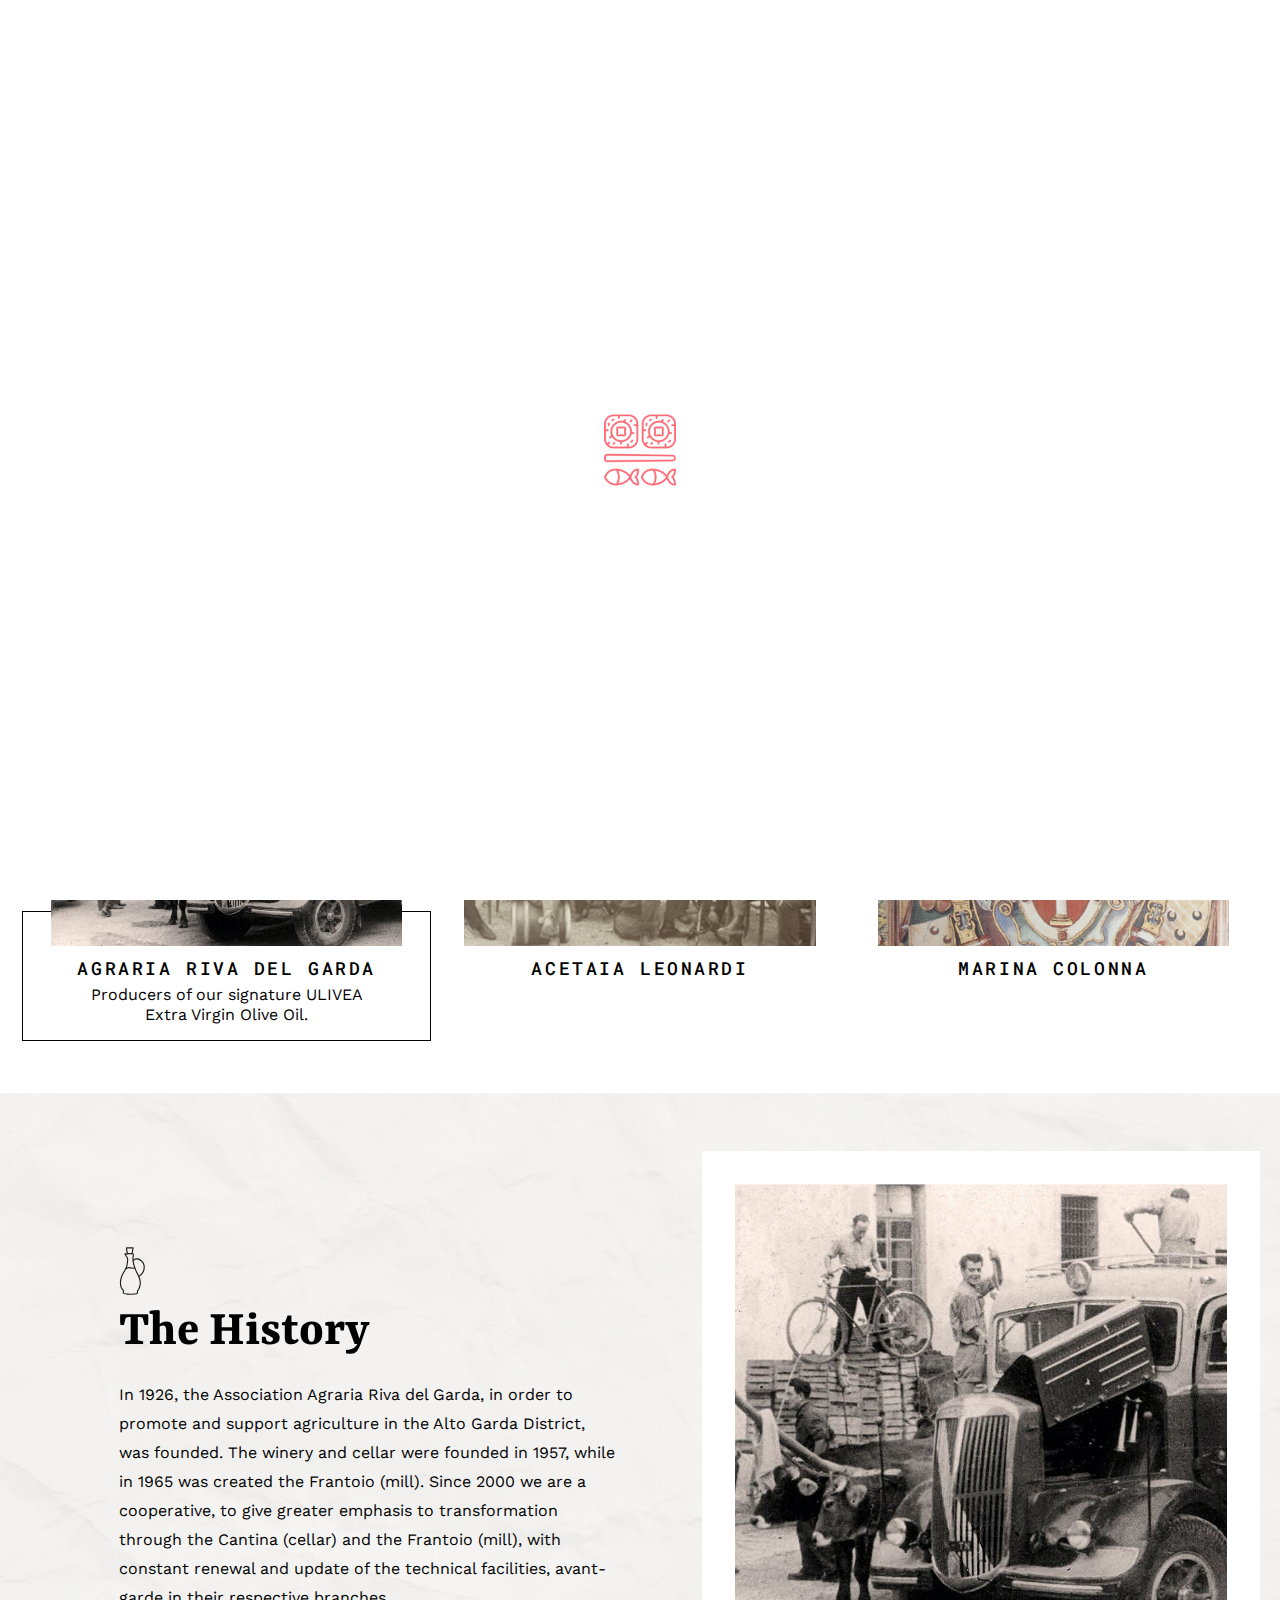
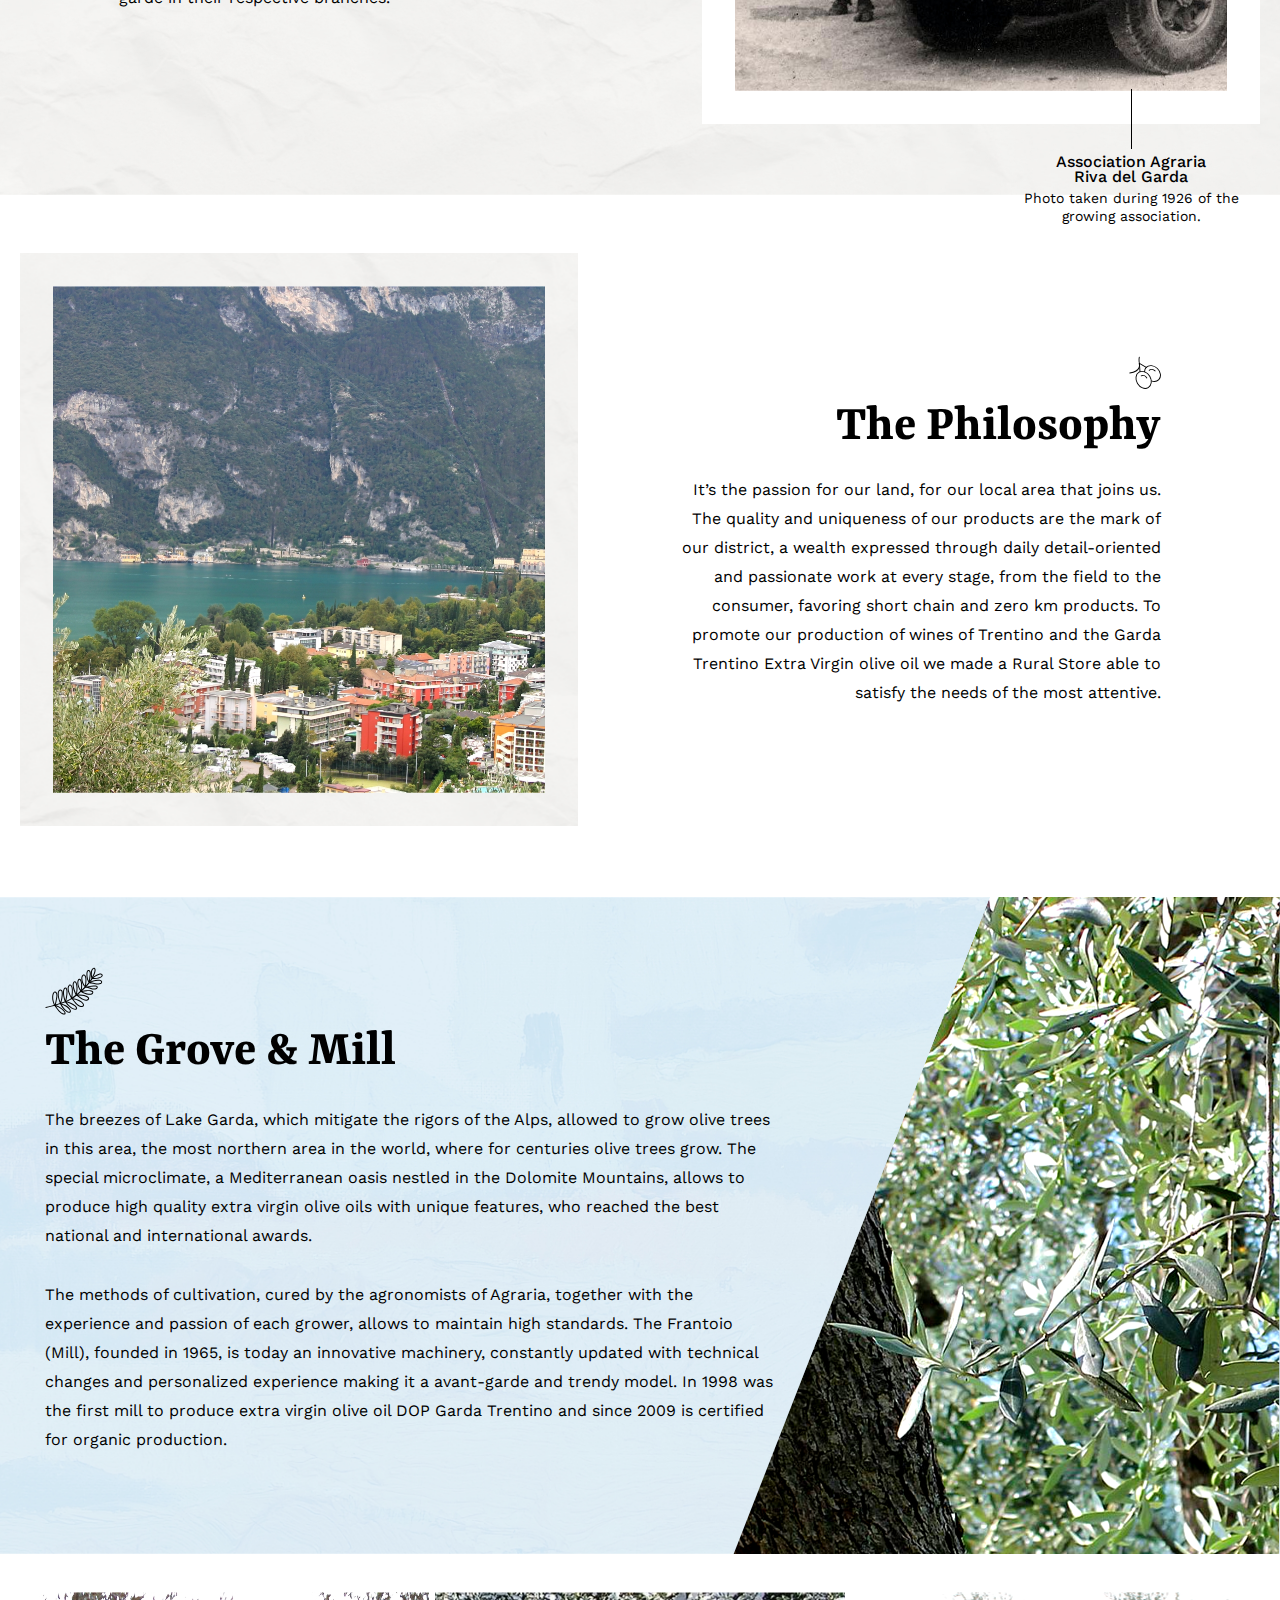
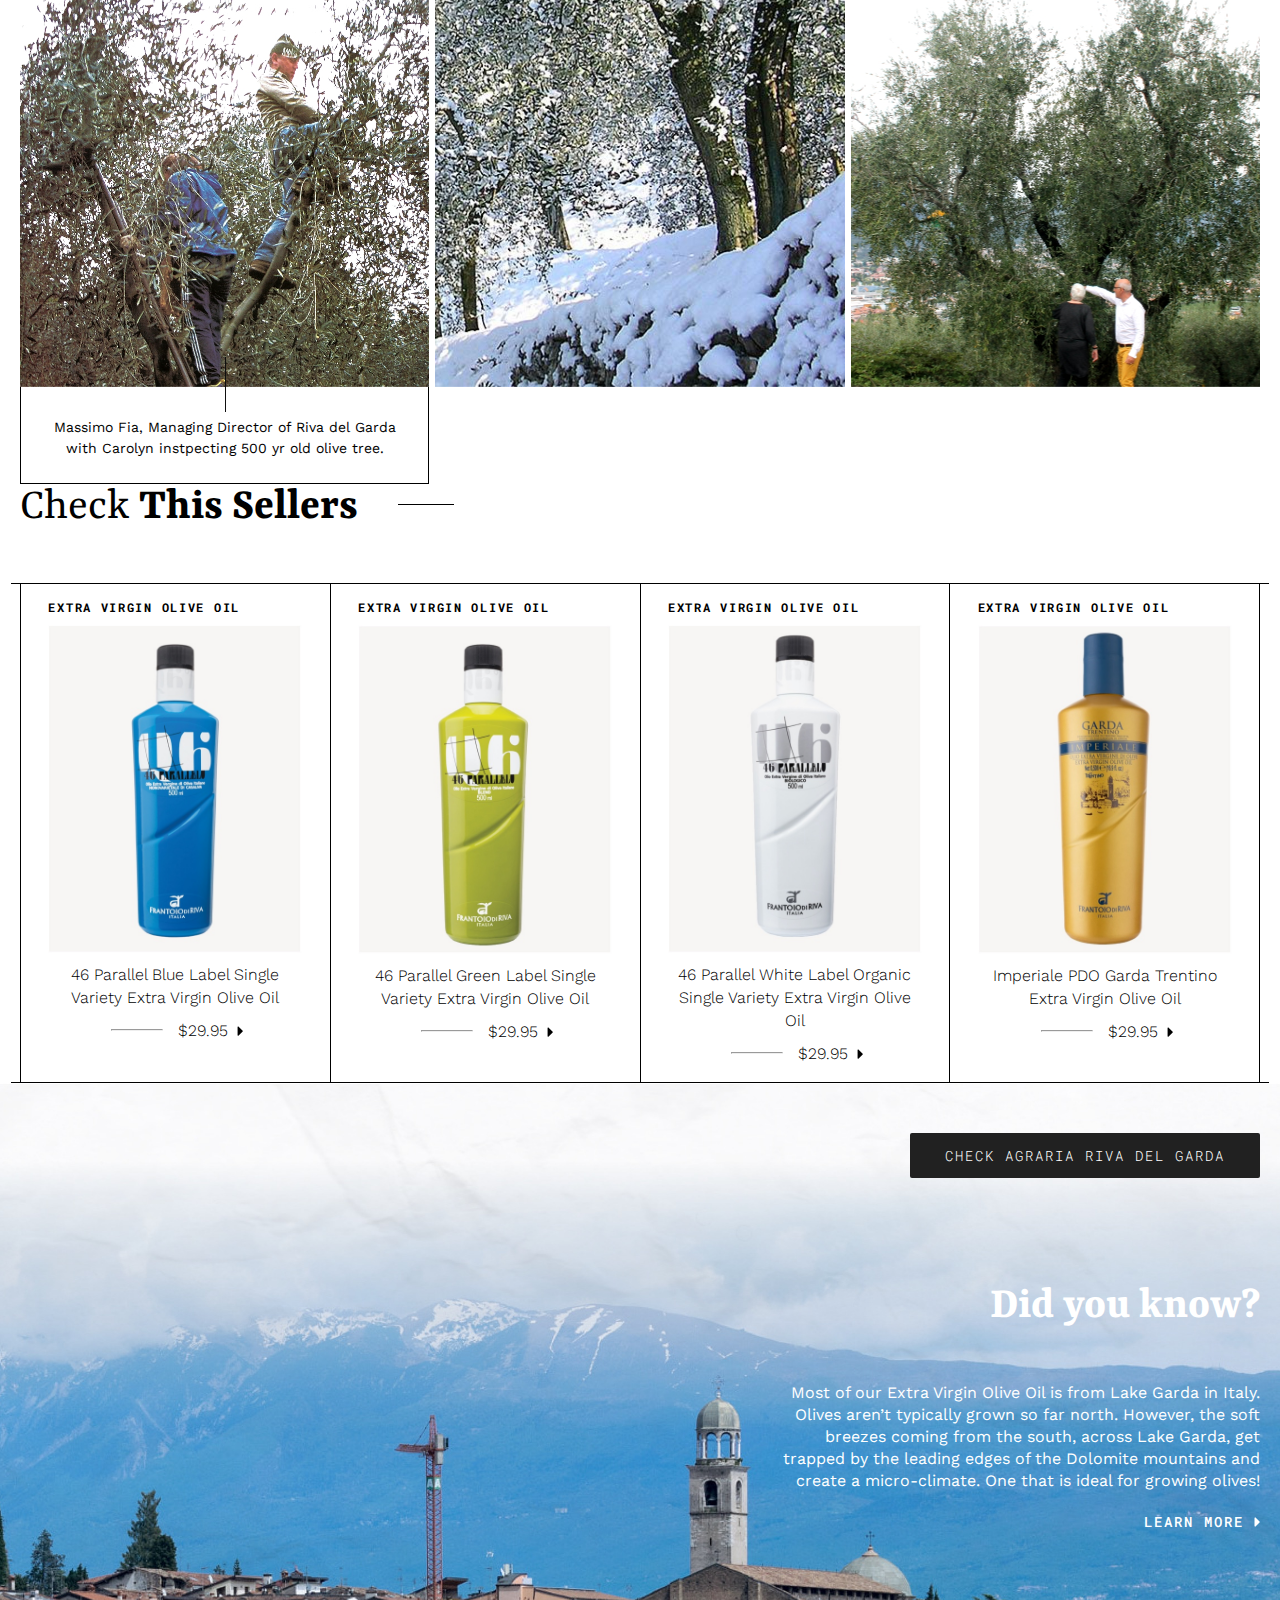
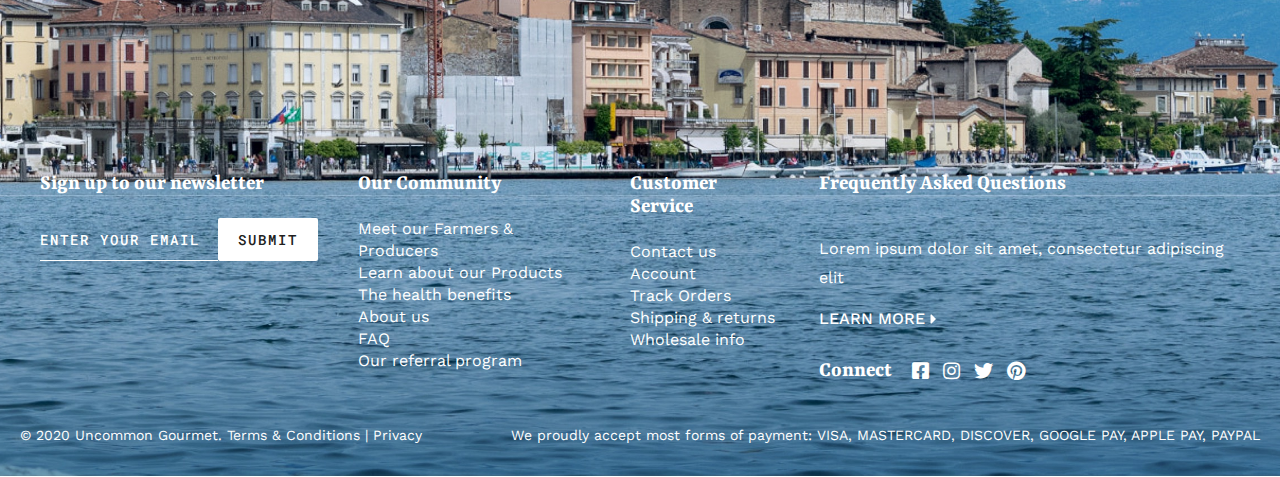
<file: producers.html>
<!DOCTYPE html>
<html>
<head>
    <meta charset="utf-8">
    <meta name="viewport" content="width=device-width, initial-scale=1.0">
    <title>Uncommon Gourmet</title>
    <link href="https://fonts.googleapis.com/css2?family=Roboto+Mono:wght@400;500;700&display=swap" rel="stylesheet">
    <link href="https://fonts.googleapis.com/css2?family=Work+Sans:ital,wght@0,100;0,200;0,300;0,400;0,500;0,600;0,700;0,800;0,900;1,100;1,200;1,300;1,400;1,500;1,600;1,700;1,800;1,900&family=Yrsa:wght@300;400;500;600;700&display=swap" rel="stylesheet">
    <link href="https://fonts.googleapis.com/css2?family=Yrsa:wght@300;400;500;600;700&display=swap" rel="stylesheet">
    <link href="https://use.fontawesome.com/releases/v5.0.13/css/all.css" rel="stylesheet">

    <link rel="stylesheet" type="text/css" href="css/common.css">



    <script src="https://ajax.googleapis.com/ajax/libs/jquery/3.5.1/jquery.min.js"></script>
    <script src="js/slick.min.js"></script>
    <script src="js/main.js"></script>
    <script src="js/mob-menu.js"></script>
    <script src="js/footer.js"></script>
    <script src="js/cart-modal.js"></script>
    <script src="js/faq.js"></script>
    <script src="js/ipage.js"></script>
    <script src="js/producers.js"></script>

</head>
<body>
<div class="preloader">
    <div class="preloader_image"></div>
</div>
<div class="site-wrapper">

    <header class="absolute">
        <div class="promobar flex ai-center jc-between">
            <a href="page404.html" class="message">Our Response To Covid-19</a>
            <div class="flex ai-center hide-mobile">
                <div class="links flex ai-center">
                    <a href="page404.html">Country</a>
                    <a href="page404.html">Wholesale</a>
                    <a href="page404.html">Referral Program</a>
                    <a href="tel:5555555555">(XXX) XXX-XXXX</a>
                </div>
                <div class="actions flex ai-center">
                    <a href="rec.html" class="search"><img src="images/search.svg" alt="search" width="18px" height="18px"></a>
                    <div id="google_translate_element"></div>
                    <!--                    <div><a href="page404.html"><img src="images/user.svg" alt="account" width="18px" height="18px"></a></div>-->
                </div>
            </div>
        </div>
        <div class="header-content">
            <div class="header-content-wrapper flex ai-center">
                <a href="/" class="header-col logo">
                    <img src="images/logo.jpg" alt="uncommon gourmet" width="249" height="37">
                </a>
                <div class="header-col description">
                    <p>Browse our selection of handpicked, imported Italian goods, including our #1 ranked Extra Virgin Olive Oil & Authentic Balsamics<span class="line-dash"></span></p>
                </div>
                <div class="header-col nav-items-wrapper">
                    <div class="nav-items">
                        <a href="recipes.html">Recipes</a>
                        <a href="benefits.html">The Health Benefits</a>
                    </div>
                    <div class="nav-items">
                        <a href="story.html">Our Story</a>
                        <a href="producers.html">Our Producers</a>
                    </div>
                    <div class="nav-items">
                        <a href="faq.html">FAQ</a>
                        <a href="contact.html">Contact Us</a>
                    </div>
                </div>
            </div>
        </div>

        <!-- Mobile Header Start!-->
        <div class="mobile-header">
            <a href="page404.html" class="hamburger js-hamburger">
                <span></span>
                <span></span>
                <span></span>
            </a>
            <!-- Mobile Nav Start!-->
            <div class="mobile-nav js-mobile-nav">

                <div class="mobile-nav__inner">

                    <ul class="mobile-nav-accordion">

                        <li class="mobile-nav-accordion-item">
                            <a class="toggle" href="recipes.html"><span>Recipes</span></a>
                        </li>

                        <li class="mobile-nav-accordion-item">
                            <a href="benefits.html"><span>The health benefits</span></a>
                        </li>
                        <li class="mobile-nav-accordion-item">
                            <a href="story.html"><span>Our Story</span></a>
                        </li>
                        <li class="mobile-nav-accordion-item">
                            <a href="producers.html"><span>Our Producers</span></a>
                        </li>
                        <li class="mobile-nav-accordion-item">
                            <a href="faq.html"><span>FAQ</span></a>
                        </li>
                        <li class="mobile-nav-accordion-item">
                            <a href="contact.html"><span>Contact Us</span></a>
                        </li>

                    </ul>

                    <div class="contact-box">
                        <div class="country-select">
                            <p><a href="javascript:void(0);">Wholesale</a></p>
                            <p><a href="javascript:void(0);">Referral Program</a></p>
                            <p><a href="tel:123456789">Contact Customer Service <br> (XXX)XXX-XXXX </a></p>
                        </div>
                    </div>

                    <img class="menu-img" src="images/mob-menu-footer/menu-img.jpg" width="640" height="230">

                </div>

            </div>
            <!-- Mobile Nav End!-->

            <a href="/" class="mobile-logo">
                <img src="images/mobile-logo@2x.png" alt="uncommon gourmet" width="162" height="24">
            </a>
            <a class="mobile-cart" href="page404.html"><span class="cart-count click-cart">- 0</span></a>
        </div>
        <!-- Mobile Header End!-->


    </header>

    <!-- Producers hero !-->
    <div class="home-hero producers-hero" style="background-image: url(images/producers-hero@2x.jpg);">
        <div class="container">
            <div class="hero-card">
                <div class="hero-card-wrapper">
                    <div class="hero-card-inner flex fd-col jc-center ai-center ta-center">
                        <img src="images/prod-hero-icon@2x.png" alt="" class="producers-hero__icon" width="130" height="124">
                        <h2 class="pre-head">Meet</h2>
                        <h1 class="title">Our Producers</h1>
                        <p class="description">Discussing the benefits of healthy fats tends to be all over the place. The consistency? Extra Virgin Olive Oil. We have the straight facts about why EVOO should be a part of your everyday.</p>
                    </div>
                </div>
            </div>
        </div>
    </div>

    <!--  Producers Top !-->
    <div class="producers-top">
        <div class="container">
            <div class="producers-top__box">
                <a href="page404.html" class="producers-top__item js-producers-image active">
                    <img src="images/produc1@2x.jpg" width="405" height="208" alt="producers" class="top-img">
                    <div class="top-description" style="background-image: url(images/land-top-bg@2x.jpg)">
                        <h4 class="title">Agraria Riva del Garda</h4>
                        <p class="text">Producers of our signature ULIVEA Extra Virgin Olive Oil.</p>
                    </div>
                </a>
                <a href="page404.html" class="producers-top__item js-producers-image">
                    <img src="images/produc2@2x.jpg" width="405" height="208" alt="producers" class="top-img">
                    <div class="top-description" style="background-image: url(images/land-top-bg@2x.jpg)">
                        <h4 class="title">ACETAIA LEONARDI</h4>
                        <p class="text">Producers of our signature ULIVEA Extra Virgin Olive Oil.</p>
                    </div>
                </a>
                <a href="page404.html" class="producers-top__item js-producers-image">
                    <img src="images/produc3@2x.jpg" width="405" height="208" alt="producers" class="top-img">
                    <div class="top-description" style="background-image: url(images/land-top-bg@2x.jpg)">
                        <h4 class="title">Marina Colonna</h4>
                        <p class="text">Producers of our signature ULIVEA Extra Virgin Olive Oil.</p>
                    </div>
                </a>
            </div>
        </div>
    </div>

    <!--  Producers History !-->
    
    <div class="the-history" style="background-image: url('images/history-paper@2x.jpg')">
        <div class="container">
            <div class="the-history__box">
                <div class="the-history__text">
                    <div class="the-history__text-inner">
                        <img src="images/produc-history-icon@2x.svg" width="26" height="48" alt="icon" class="icon">
                        <h2 class="title">The History</h2>
                        <p>In 1926, the Association Agraria Riva del Garda, in order to promote and support agriculture in the Alto Garda District, was founded. The winery and cellar were founded in 1957, while in 1965 was created the Frantoio (mill). Since 2000 we are a cooperative, to give greater emphasis to transformation through the Cantina (cellar) and the Frantoio (mill), with constant renewal and update of the technical facilities, avant-garde in their respective branches.</p>
                    </div>
                </div>
                <div class="the-history__image">
                    <div class="img-wrap">
                        <img src="images/prod-history-img@2x.jpg" width="573" height="507" alt="image">
                    </div>
                    <div class="img-descr">
                        <div class="img-descr__inner">
                            <p class="title">Association Agraria Riva del Garda</p>
                            <p class="text">Photo taken during 1926 of the growing association.</p>
                        </div>
                    </div>
                </div>
                
            </div>
            
        </div>
    </div>


    <!--  Producers Philosophy !-->

    <div class="the-history the-philosophy">
        <div class="container">
            <div class="the-history__box">

                <div class="the-history__image the-philosophy__image">
                    <div class="img-wrap" style="background-image: url(images/produc-ph-bg@2x.jpg)">
                        <img src="images/produc-ph@2x.jpg" width="573" height="507" alt="image">
                    </div>
                </div>

                <div class="the-history__text the-philosophy__text">
                    <div class="the-history__text-inner">
                        <img src="images/produc-ph-icon@2x.svg" width="33" height="34" alt="icon" class="icon icon-plum">
                        <h2 class="title">The Philosophy</h2>
                        <p>It’s the passion for our land, for our local area that joins us. The quality and uniqueness of our products are the mark of our district, a wealth expressed through daily detail-oriented and passionate work at every stage, from the field to the consumer, favoring short chain and zero km products. To promote our production of wines of Trentino and the Garda Trentino Extra Virgin olive oil we made a Rural Store able to satisfy the needs of the most attentive.</p>
                    </div>
                </div>

            </div>

        </div>
    </div>


    <!--  Producers Grove !-->

    <div class="the-history the-grove" style="background-image: url('images/produc-grove-bg@2x.jpg')">
        <div class="container">
            <div class="the-history__box">
                <div class="the-history__text the-grove__text">
                    <div class="the-history__text-inner">
                        <img src="images/produc-grove-icon@2x.svg" width="59" height="48" alt="icon" class="icon">
                        <h2 class="title">The Grove & Mill</h2>
                        <p>The breezes of Lake Garda, which mitigate the rigors of the Alps, allowed to grow olive trees in this area, the most northern area in the world, where for centuries olive trees grow. The special microclimate, a Mediterranean oasis nestled in the Dolomite Mountains, allows to produce high quality extra virgin olive oils with unique features, who reached the best national and international awards.
                        </p>
                        <p>The methods of cultivation, cured by the agronomists of Agraria, together with the experience and passion of each grower, allows to maintain high standards. The Frantoio (Mill), founded in 1965, is today an innovative machinery, constantly updated with technical changes and personalized experience making it a avant-garde and trendy model. In 1998 was the first mill to produce extra virgin olive oil DOP Garda Trentino and since 2009 is certified for organic production.</p>
                    </div>
                </div>
                <div class="the-history__image the-grove__image">
                    <div class="img-wrap">
                        <img src="images/prod-grove-img@2x.png" width="550" height="675" alt="image">
                    </div>
                </div>

            </div>

        </div>
    </div>


    <!--  Producers Bottom !-->

    <div class="producers-bottom">
        <div class="container">
            <div class="producers-bottom__box">
                <a href="page404.html" class="producers-bottom__item js-producers-bottom-image active">
                    <div class="img-wrap">
                        <img src="images/produc-bot-1@2x.jpg" alt="photo">
                    </div>
                    <div class="producers-bottom__text">
                        <p>Massimo Fia, Managing Director of Riva del Garda with Carolyn instpecting 500 yr old olive tree.</p>
                    </div>
                </a>
                <a href="page404.html" class="producers-bottom__item js-producers-bottom-image">
                    <div class="img-wrap">
                        <img src="images/roduc-bot-2@2x.jpg" alt="photo">
                    </div>
                    <div class="producers-bottom__text">
                        <p>Massimo Fia, Managing Director of Riva del Garda with Carolyn instpecting 500 yr old olive tree.</p>
                    </div>
                </a>
                <a href="page404.html" class="producers-bottom__item js-producers-bottom-image">
                    <div class="img-wrap">
                        <img src="images/roduc-bot-3@2x.jpg" alt="photo">
                    </div>
                    <div class="producers-bottom__text">
                        <p>Massimo Fia, Managing Director of Riva del Garda with Carolyn instpecting 500 yr old olive tree.</p>
                    </div>
                </a>
            </div>
        </div>
    </div>

    <!-- Extra Virgin Olive Oils -->
    <div class="container full-width custom-oil-row">

        <div class="mob-divider"><img src="images/mob-divider@2x.svg" width="63" height="27" alt=""></div>

        <div class="flex custom-oil-row__title">
            <div class="title-section-left">
                <span class="title-light">Check </span>
                <span class="title-bold">This Sellers</span>
            </div>
        </div>

        <div class="products flex">
            <div class="product-container-25">
                <div class="inner-container">
                    <div class="product-category">
                        EXTRA VIRGIN OLIVE OIL
                    </div>
                    <div class="product-image">
                        <img src="images/evoo-46-blue.jpg">
                    </div>
                    <div class="product-title">
                        46 Parallel Blue Label Single Variety Extra Virgin Olive Oil
                    </div>
                    <div class="flex ai-center jc-center">
                        <hr class="line-50">
                        <div class="product-price">$29.95 <span><img src="images/arrow.svg" width="7" height="10"></span></div>
                    </div>
                </div>
            </div>
            <div class="product-container-25">
                <div class="inner-container">
                    <div class="product-category">
                        EXTRA VIRGIN OLIVE OIL
                    </div>
                    <div class="product-image">
                        <img src="images/evoo-46-green.jpg">
                    </div>
                    <div class="product-title">
                        46 Parallel Green Label Single Variety Extra Virgin Olive Oil
                    </div>
                    <div class="flex ai-center jc-center">
                        <hr class="line-50">
                        <div class="product-price">$29.95 <span><img src="images/arrow.svg" width="7" height="10"></span></div>
                    </div>
                </div>
            </div>
            <div class="product-container-25">
                <div class="inner-container">
                    <div class="product-category">
                        EXTRA VIRGIN OLIVE OIL
                    </div>
                    <div class="product-image">
                        <img src="images/evoo-46-white.jpg">
                    </div>
                    <div class="product-title">
                        46 Parallel White Label Organic Single Variety Extra Virgin Olive Oil
                    </div>
                    <div class="flex ai-center jc-center">
                        <hr class="line-50">
                        <div class="product-price">$29.95 <span><img src="images/arrow.svg" width="7" height="10"></span></div>
                    </div>
                </div>
            </div>
            <div class="product-container-25">
                <div class="inner-container">
                    <div class="product-category">
                        EXTRA VIRGIN OLIVE OIL
                    </div>
                    <div class="product-image">
                        <img src="images/evoo-imperiale-pdo.jpg">
                    </div>
                    <div class="product-title">
                        Imperiale PDO Garda Trentino Extra Virgin Olive Oil
                    </div>
                    <div class="flex ai-center jc-center">
                        <hr class="line-50">
                        <div class="product-price">$29.95 <span><img src="images/arrow.svg" width="7" height="10"></span></div>
                    </div>
                </div>
            </div>
        </div>

        <div class="end">
            <button class="btn btn-dark">
                Check Agraria Riva del Garda
            </button>
        </div>

    </div>


    <footer class="no-repeat cover" style="background-image: url('images/footer-img.jpg')">
        <div class="did-you-know">
            <p class="footer-title">Did you know?</p>
            <p class="footer-inform">
                Most of our Extra Virgin Olive Oil is from Lake Garda in Italy.
                <br>
                Olives aren’t typically grown so far north. However, the soft breezes coming from the south, across Lake Garda, get trapped by the leading edges of the Dolomite mountains and create a micro-climate. One that is ideal for growing olives!
            </p>
            <a class="text-link light"href="page404.html">Learn more <span><img src="images/arrow-white.png"> </span></a>
        </div>
        <div class="footer-columns flex jc-evenly">
            <div class="footer-col f-newsletter">
                <p class="footer-title">Sign up to our newsletter</p>
                <form class="footer-form">
                    <input class="subscibe" type="email" placeholder="Enter your Email">
                    <input class="btn btn-light" type="submit" value="Submit">
                </form>
            </div>
            <div class="footer-col f-community">
                <p class="footer-title show">Our Community</p>
                <div class="slide-blk">
                    <li><a href="page404.html">Meet our Farmers & Producers</a></li>
                    <li><a href="page404.html">Learn about our Products</a></li>
                    <li><a href="page404.html">The health benefits</a></li>
                    <li><a href="page404.html">About us</a></li>
                    <li><a href="page404.html">FAQ</a></li>
                    <li><a href="page404.html">Our referral program</a></li>
                </div>
            </div>
            <div class="footer-col f-service">
                <p class="footer-title">Customer Service</p>
                <ul class="slide-blk">
                    <li><a href="page404.html">Contact us</a></li>
                    <li><a href="page404.html">Account</a></li>
                    <li><a href="page404.html">Track Orders</a></li>
                    <li><a href="page404.html">Shipping & returns</a></li>
                    <li><a href="page404.html">Wholesale info</a></li>
                </ul>
            </div>
            <div class="footer-col f-questions">
                <p class="footer-title">Frequently Asked Questions</p>
                <p class="footer-desc">Lorem ipsum dolor sit amet, consectetur adipiscing elit</p>
                <a class="text-link light"href="page404.html">Learn more <span><img src="images/arrow-white.png"> </span></a>
                <div class="connect-blk">
                    <p class="footer-title">Connect</p>
                    <div class="socials">
                        <a href="page404.html"><i class="fab fa-facebook-square"></i></a>
                        <a href="page404.html"><i class="fab fa-instagram"></i></a>
                        <a href="page404.html"><i class="fab fa-twitter"></i></a>
                        <a href="page404.html"><i class="fab fa-pinterest"></i></a>
                    </div>
                </div>

            </div>
        </div>
        <div class="copyright flex jc-between ai-center">
            <p>© 2020 Uncommon Gourmet. Terms & Conditions | Privacy</p>
            <p>We proudly accept most forms of payment: VISA, MASTERCARD, DISCOVER, GOOGLE PAY, APPLE PAY, PAYPAL</p>
        </div>
    </footer>


</div>

<!--google translate script-->
<script type="text/javascript">
    function googleTranslateElementInit() {
        new google.translate.TranslateElement({
            pageLanguage: 'en'
        }, 'google_translate_element');
    }
    googleTranslateElementInit();
</script>
<script type="text/javascript" src="http://translate.google.com/translate_a/element.js?cb=googleTranslateElementInit"></script>

</body>
</html>
</file>
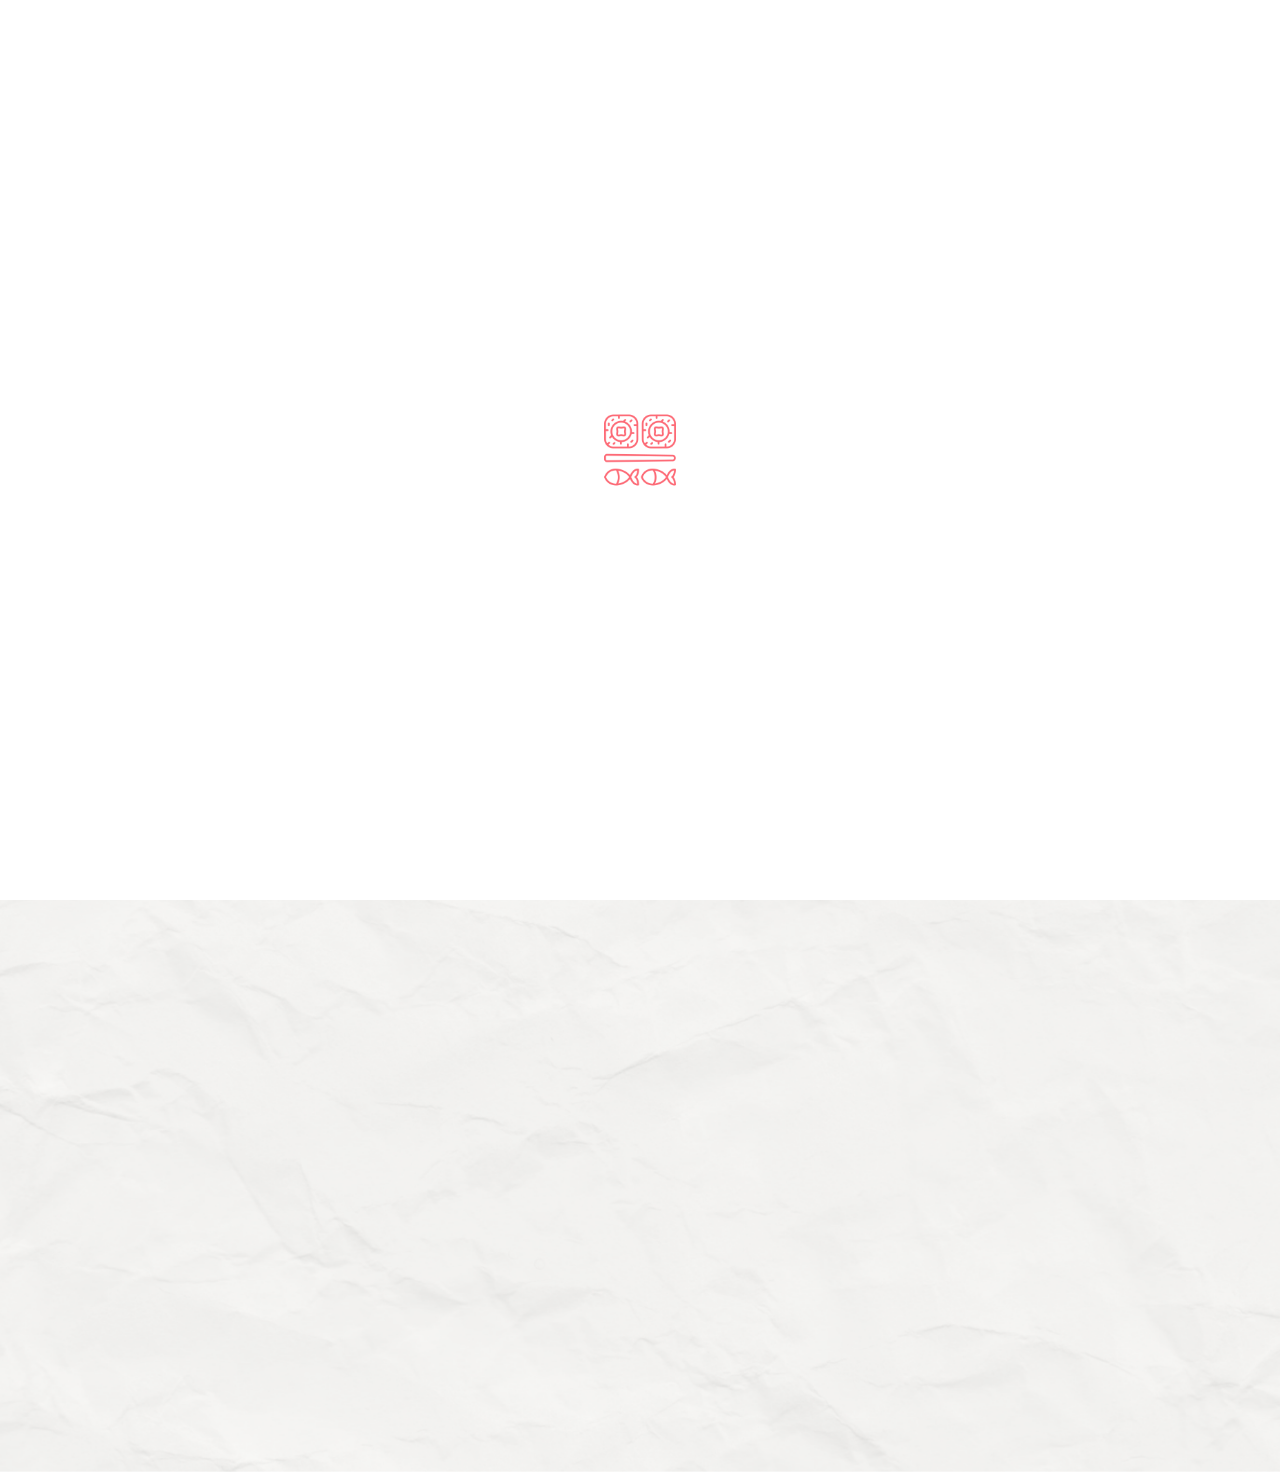
<file: rec.html>
<!DOCTYPE html>
<html lang="en">
<head>
    <meta charset="UTF-8">
    <meta name="viewport" content="width=device-width, initial-scale=1.0">


    <title>Uncommon Gourmet</title>
    <link href="https://fonts.googleapis.com/css2?family=Roboto+Mono:wght@400;500;700&display=swap" rel="stylesheet">
    <link href="https://fonts.googleapis.com/css2?family=Work+Sans:ital,wght@0,100;0,200;0,300;0,400;0,500;0,600;0,700;0,800;0,900;1,100;1,200;1,300;1,400;1,500;1,600;1,700;1,800;1,900&family=Yrsa:wght@300;400;500;600;700&display=swap" rel="stylesheet">
    <link href="https://fonts.googleapis.com/css2?family=Yrsa:wght@300;400;500;600;700&display=swap" rel="stylesheet">
    <link href="https://use.fontawesome.com/releases/v5.0.13/css/all.css" rel="stylesheet">

    <link rel="stylesheet" type="text/css" href="css/common.css">



    <script src="https://ajax.googleapis.com/ajax/libs/jquery/3.5.1/jquery.min.js"></script>
    <script src="js/slick.min.js"></script>
    <script src="js/main.js"></script>
    <script src="js/mob-menu.js"></script>
    <script src="js/footer.js"></script>
    <script src="js/cart-modal.js"></script>
    <script src="js/faq.js"></script>
    <script src="js/ipage.js"></script>
    <script src="js/producers.js"></script>
    <script src="js/recipe.js"></script>

    <link rel="stylesheet" href="https://cdnjs.cloudflare.com/ajax/libs/font-awesome/5.15.1/css/all.min.css" integrity="sha512-+4zCK9k+qNFUR5X+cKL9EIR+ZOhtIloNl9GIKS57V1MyNsYpYcUrUeQc9vNfzsWfV28IaLL3i96P9sdNyeRssA==" crossorigin="anonymous" />
    <link rel = "stylesheet" href = "css/meal.css">
</head>


<body>

<div class="preloader">
    <div class="preloader_image"></div>
</div>

<div class="site-wrapper lander-wrapper">

    <header class="absolute">
        <div class="promobar flex ai-center jc-between">
            <a href="page404.html" class="message">Our Response To Covid-19</a>
            <div class="flex ai-center hide-mobile">
                <div class="links flex ai-center">
                    <a href="page404.html">Country</a>
                    <a href="page404.html">Wholesale</a>
                    <a href="page404.html">Referral Program</a>
                    <a href="tel:5555555555">(XXX) XXX-XXXX</a>
                </div>
                <div class="actions flex ai-center">
                    <a href="rec.html" class="search"><img src="images/search.svg" alt="search" width="18px" height="18px"></a>
                    <div id="google_translate_element"></div>
                    <!--                    <div><a href="page404.html"><img src="images/user.svg" alt="account" width="18px" height="18px"></a></div>-->
                </div>
            </div>
        </div>
        <div class="header-content">
            <div class="header-content-wrapper flex ai-center">
                <a href="/" class="header-col logo">
                    <img src="images/logo.jpg" alt="uncommon gourmet" width="249" height="37">
                </a>
                <div class="header-col description">
                    <p>Browse our selection of handpicked, imported Italian goods, including our #1 ranked Extra Virgin Olive Oil & Authentic Balsamics<span class="line-dash"></span></p>
                </div>
                <div class="header-col nav-items-wrapper">
                    <div class="nav-items">
                        <a href="recipes.html">Recipes</a>
                        <a href="benefits.html">The Health Benefits</a>
                    </div>
                    <div class="nav-items">
                        <a href="story.html">Our Story</a>
                        <a href="producers.html">Our Producers</a>
                    </div>
                    <div class="nav-items">
                        <a href="faq.html">FAQ</a>
                        <a href="contact.html">Contact Us</a>
                    </div>
                </div>
            </div>
        </div>

        <!-- Mobile Header Start!-->
        <div class="mobile-header">
            <a href="page404.html" class="hamburger js-hamburger">
                <span></span>
                <span></span>
                <span></span>
            </a>
            <!-- Mobile Nav Start!-->
            <div class="mobile-nav js-mobile-nav">

                <div class="mobile-nav__inner">

                    <ul class="mobile-nav-accordion">

                        <li class="mobile-nav-accordion-item">
                            <a class="toggle" href="recipes.html"><span>Recipes</span></a>
                        </li>

                        <li class="mobile-nav-accordion-item">
                            <a href="benefits.html"><span>The health benefits</span></a>
                        </li>
                        <li class="mobile-nav-accordion-item">
                            <a href="story.html"><span>Our Story</span></a>
                        </li>
                        <li class="mobile-nav-accordion-item">
                            <a href="producers.html"><span>Our Producers</span></a>
                        </li>
                        <li class="mobile-nav-accordion-item">
                            <a href="faq.html"><span>FAQ</span></a>
                        </li>
                        <li class="mobile-nav-accordion-item">
                            <a href="contact.html"><span>Contact Us</span></a>
                        </li>

                    </ul>

                    <div class="contact-box">
                        <div class="country-select">
                            <p><a href="javascript:void(0);">Wholesale</a></p>
                            <p><a href="javascript:void(0);">Referral Program</a></p>
                            <p><a href="tel:123456789">Contact Customer Service <br> (XXX)XXX-XXXX </a></p>
                        </div>
                    </div>

                    <img class="menu-img" src="images/mob-menu-footer/menu-img.jpg" width="640" height="230">

                </div>

            </div>
            <!-- Mobile Nav End!-->

            <a href="/" class="mobile-logo">
                <img src="images/mobile-logo@2x.png" alt="uncommon gourmet" width="162" height="24">
            </a>
            <a class="mobile-cart" href="page404.html"><span class="cart-count click-cart">- 0</span></a>
        </div>
        <!-- Mobile Header End!-->


    </header>

    <!-- Lander hero !-->
    <div class="home-hero lander-hero" style="background-image: url(images/land-hero-bg@2x.jpg);">
        <div class="container">

            <p class="lander-hero__pre-title">"People who love to eat are always the best people." -Julia Child</p>
            <h1 class="page-title">Recipes</h1>

        </div>
    </div>

    <!--  Lander Top !-->
    <div class="lander-top" style="background-image: url(images/land-top-paper@2x.jpg)">
        <div class = "container">
            <div class = "meal-wrapper">
                <div class = "meal-search">
                    <h2 class = "title">Find Meals For Your Ingredients</h2>
                    <blockquote>Real food doesn't have ingredients, real food is ingredients.<br>
                        <cite>- Jamie Oliver</cite>
                    </blockquote>

                    <div class = "meal-search-box">
                        <input type = "text" class = "search-control" placeholder="Enter an ingredient" id = "search-input">
                        <button type = "submit" class = "search-btn btn" id = "search-btn">
                            <i class = "fas fa-search" style="margin-left: -8px;"></i>
                        </button>
                    </div>
                </div>

                <div class = "meal-result">
                    <h2 class = "title">Your Search Results:</h2>
                    <div id= "meal">

                    </div>
                </div>


                <div class = "meal-details">
                    <div class="details-header" style="width: 100%;display: flex;justify-content: space-between;">
                        <button type="button" class="btn btn-primary" onclick="print_doc()">Print</button>
                        <!-- recipe close btn -->
                        <button type = "button" class = "btn recipe-close-btn" id = "recipe-close-btn">
                            <i class = "fas fa-times"></i>
                        </button>
                    </div>


                    <!-- meal content -->
                    <div class = "meal-details-content">

                    </div>
                </div>
            </div>
        </div>
    </div>


</div>

<!--google translate script-->
<script type="text/javascript">
    function googleTranslateElementInit() {
        new google.translate.TranslateElement({
            pageLanguage: 'en'
        }, 'google_translate_element');
    }
    googleTranslateElementInit();
</script>
<script type="text/javascript" src="http://translate.google.com/translate_a/element.js?cb=googleTranslateElementInit"></script>


<script src = "js/meal.js"></script>

<!--to print-->
<script>
    function print_doc() {
        var divToPrint = document.querySelector('.showRecipe')
        var newWin = window.open('Print-Window')
        newWin.document.write('<html><body onload="window.print()">' + divToPrint.innerHTML + '</body></html>')
        newWin.document.close()
    }
</script>
</body>
</html>
</file>
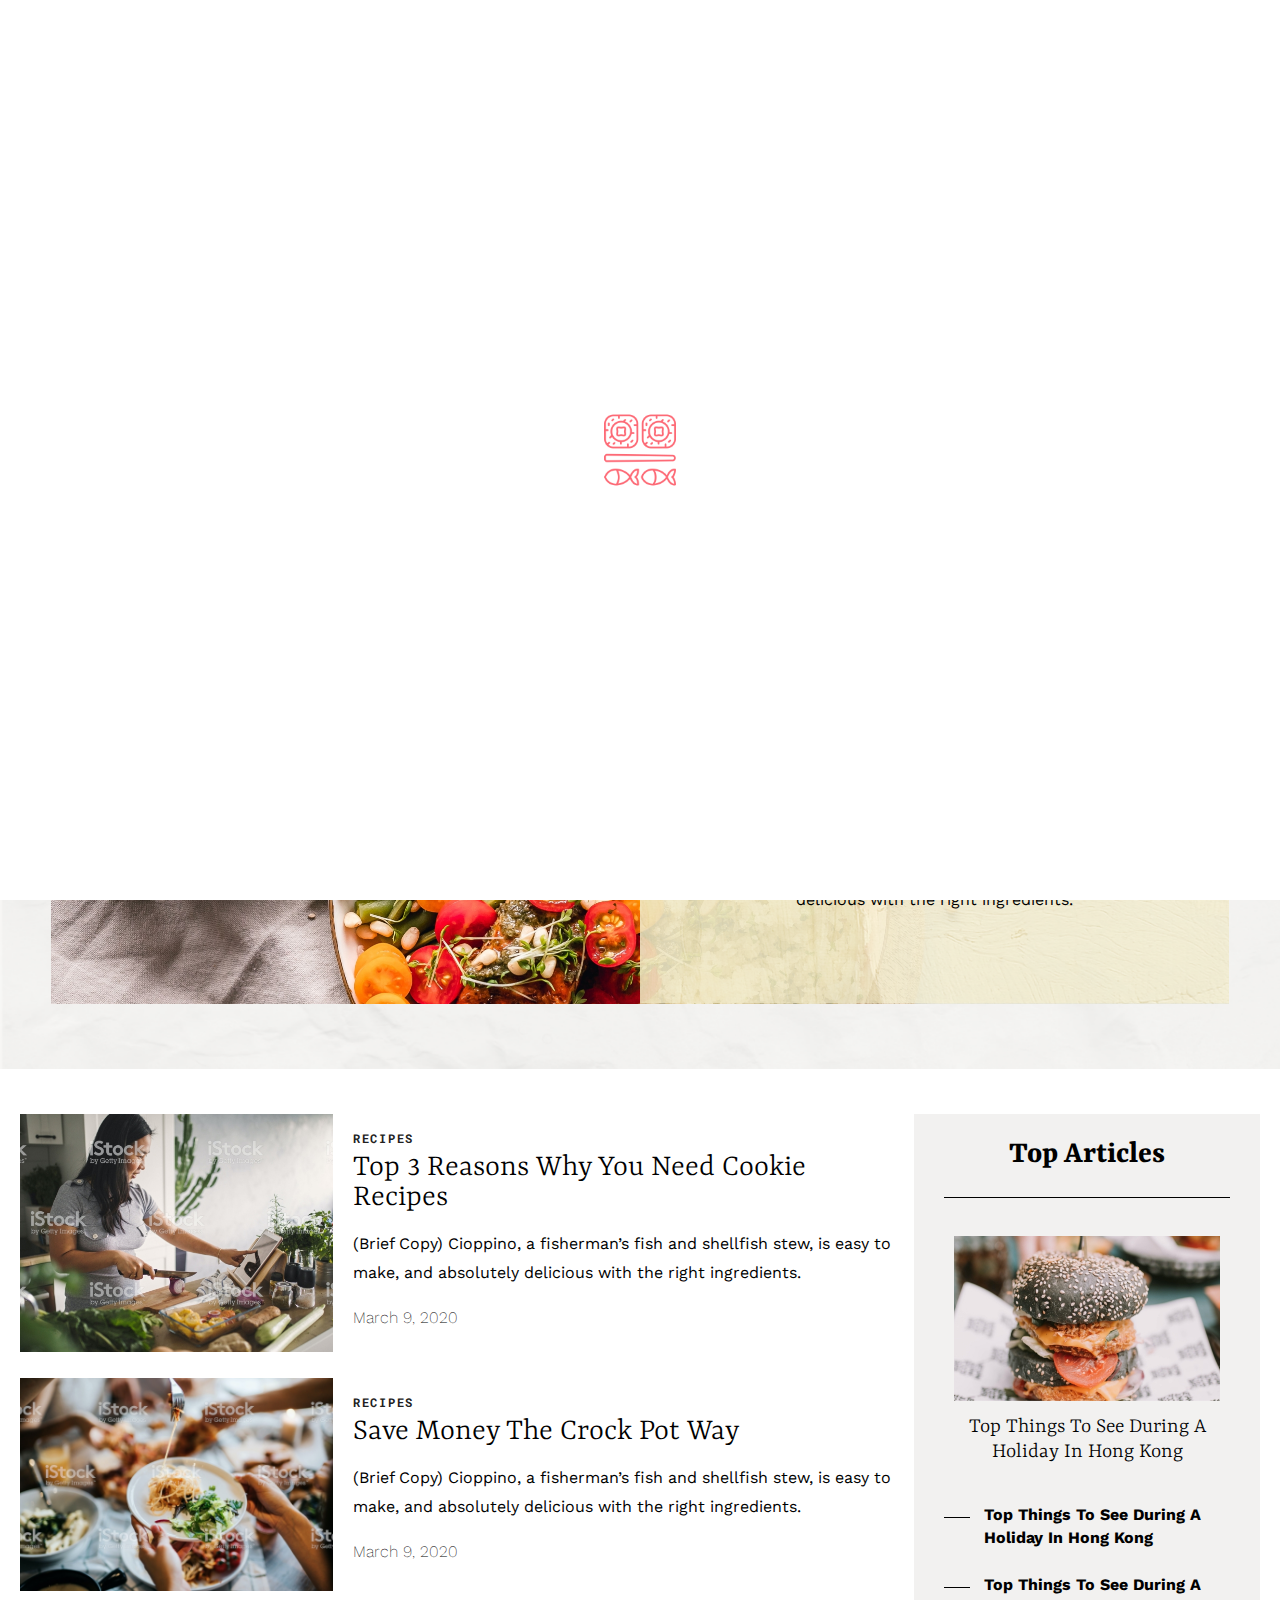
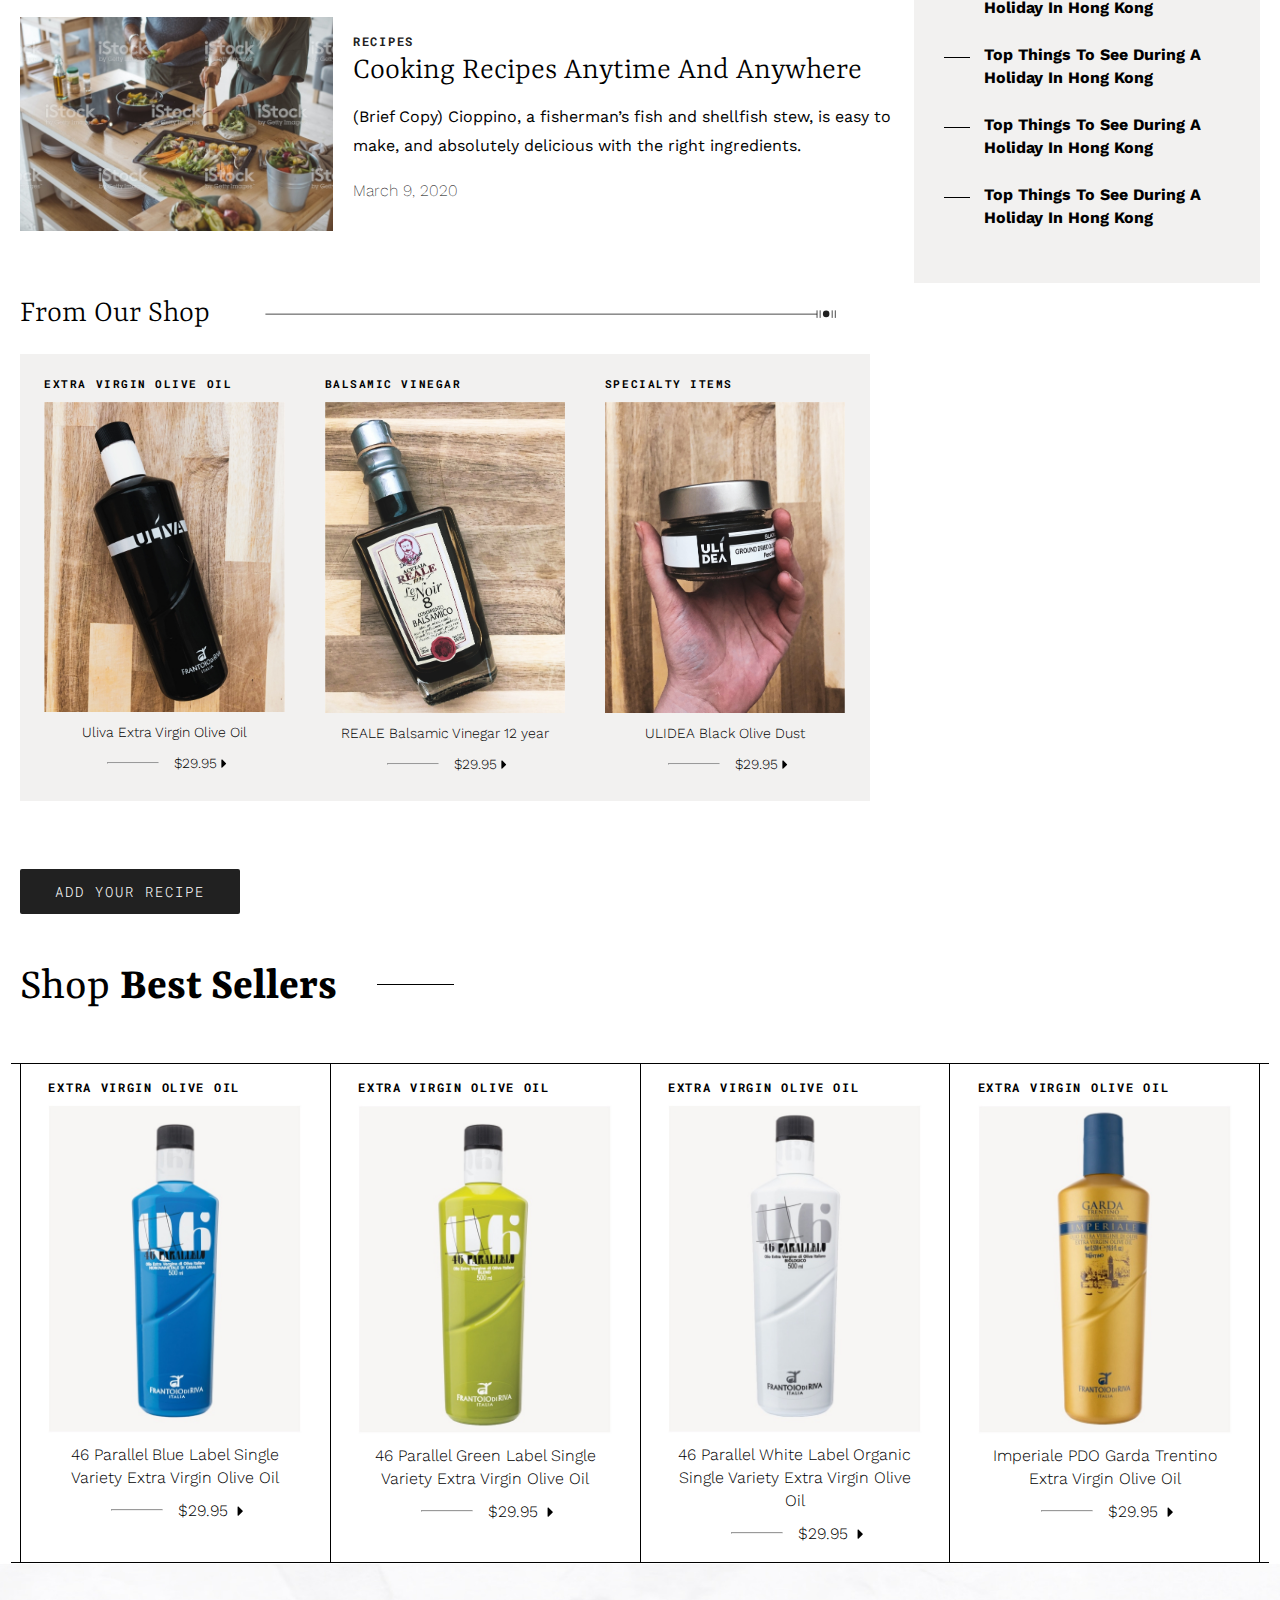
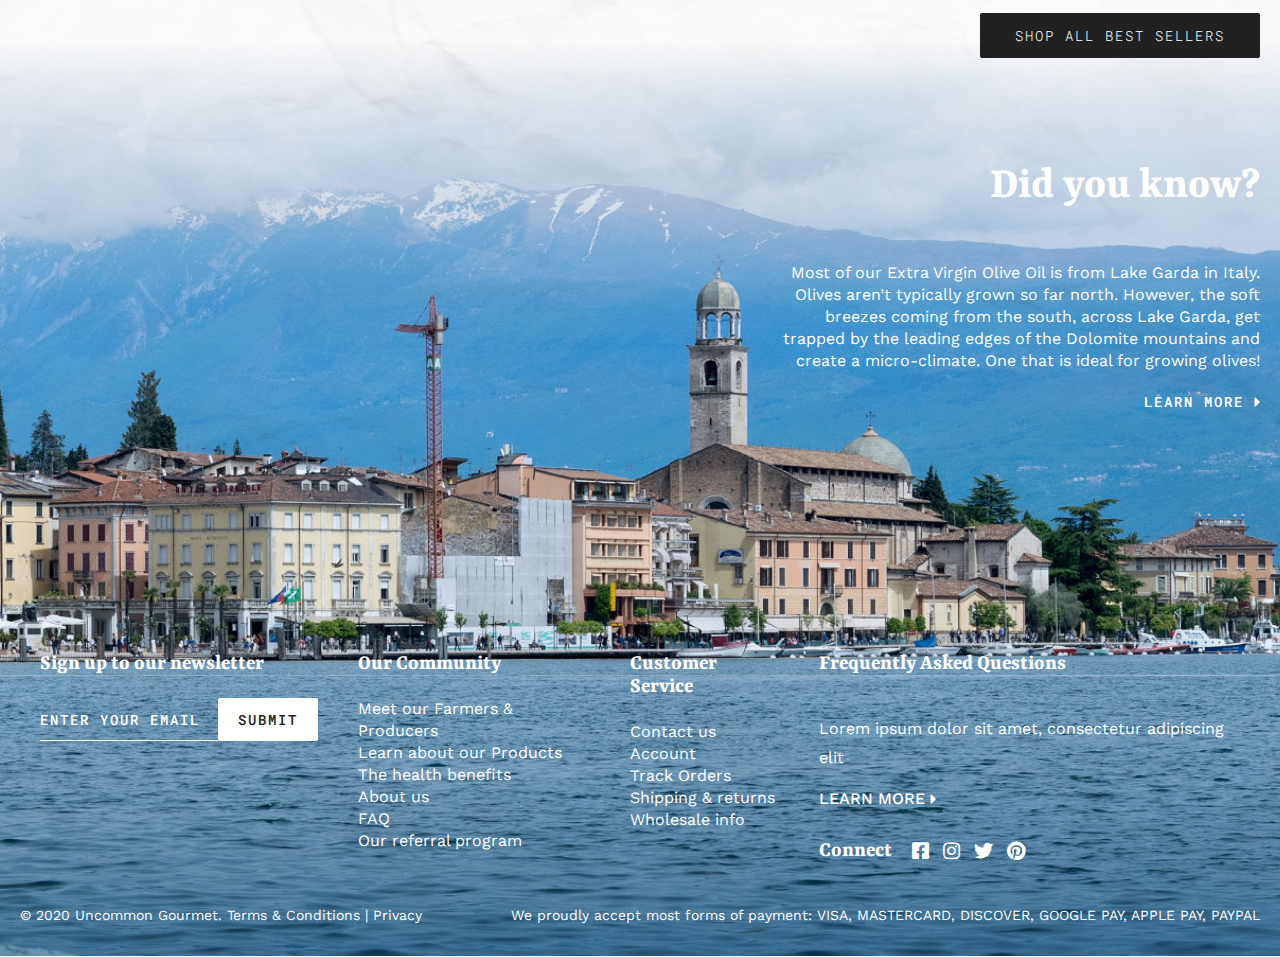
<file: recipes.html>
<!DOCTYPE html>
<html>
<head>
    <meta charset="utf-8">
    <meta name="viewport" content="width=device-width, initial-scale=1.0">
    <title>Uncommon Gourmet</title>
    <link href="https://fonts.googleapis.com/css2?family=Roboto+Mono:wght@400;500;700&display=swap" rel="stylesheet">
    <link href="https://fonts.googleapis.com/css2?family=Work+Sans:ital,wght@0,100;0,200;0,300;0,400;0,500;0,600;0,700;0,800;0,900;1,100;1,200;1,300;1,400;1,500;1,600;1,700;1,800;1,900&family=Yrsa:wght@300;400;500;600;700&display=swap" rel="stylesheet">
    <link href="https://fonts.googleapis.com/css2?family=Yrsa:wght@300;400;500;600;700&display=swap" rel="stylesheet">
    <link href="https://use.fontawesome.com/releases/v5.0.13/css/all.css" rel="stylesheet">

    <link rel="stylesheet" type="text/css" href="css/common.css">



    <script src="https://ajax.googleapis.com/ajax/libs/jquery/3.5.1/jquery.min.js"></script>
    <script src="js/slick.min.js"></script>
    <script src="js/main.js"></script>
    <script src="js/mob-menu.js"></script>
    <script src="js/footer.js"></script>
    <script src="js/cart-modal.js"></script>
    <script src="js/faq.js"></script>
    <script src="js/ipage.js"></script>
    <script src="js/producers.js"></script>
    <script src="js/recipe.js"></script>

</head>
<body>
<div class="preloader">
    <div class="preloader_image"></div>
</div>
<div class="site-wrapper lander-wrapper">

    <header class="absolute">
        <div class="promobar flex ai-center jc-between">
            <a href="page404.html" class="message">Our Response To Covid-19</a>
            <div class="flex ai-center hide-mobile">
                <div class="links flex ai-center">
                    <a href="page404.html">Country</a>
                    <a href="page404.html">Wholesale</a>
                    <a href="page404.html">Referral Program</a>
                    <a href="tel:5555555555">(XXX) XXX-XXXX</a>
                </div>
                <div class="actions flex ai-center">
                    <a href="rec.html" class="search"><img src="images/search.svg" alt="search" width="18px" height="18px"></a>
                    <div id="google_translate_element"></div>
                    <!--                    <div><a href="page404.html"><img src="images/user.svg" alt="account" width="18px" height="18px"></a></div>-->
                </div>
            </div>
        </div>
        <div class="header-content">
            <div class="header-content-wrapper flex ai-center">
                <a href="/" class="header-col logo">
                    <img src="images/logo.jpg" alt="uncommon gourmet" width="249" height="37">
                </a>
                <div class="header-col description">
                    <p>Browse our selection of handpicked, imported Italian goods, including our #1 ranked Extra Virgin Olive Oil & Authentic Balsamics<span class="line-dash"></span></p>
                </div>
                <div class="header-col nav-items-wrapper">
                    <div class="nav-items">
                        <a href="recipes.html">Recipes</a>
                        <a href="benefits.html">The Health Benefits</a>
                    </div>
                    <div class="nav-items">
                        <a href="story.html">Our Story</a>
                        <a href="producers.html">Our Producers</a>
                    </div>
                    <div class="nav-items">
                        <a href="faq.html">FAQ</a>
                        <a href="contact.html">Contact Us</a>
                    </div>
                </div>
            </div>
        </div>

        <!-- Mobile Header Start!-->
        <div class="mobile-header">
            <a href="page404.html" class="hamburger js-hamburger">
                <span></span>
                <span></span>
                <span></span>
            </a>
            <!-- Mobile Nav Start!-->
            <div class="mobile-nav js-mobile-nav">

                <div class="mobile-nav__inner">

                    <ul class="mobile-nav-accordion">

                        <li class="mobile-nav-accordion-item">
                            <a class="toggle" href="recipes.html"><span>Recipes</span></a>
                        </li>

                        <li class="mobile-nav-accordion-item">
                            <a href="benefits.html"><span>The health benefits</span></a>
                        </li>
                        <li class="mobile-nav-accordion-item">
                            <a href="story.html"><span>Our Story</span></a>
                        </li>
                        <li class="mobile-nav-accordion-item">
                            <a href="producers.html"><span>Our Producers</span></a>
                        </li>
                        <li class="mobile-nav-accordion-item">
                            <a href="faq.html"><span>FAQ</span></a>
                        </li>
                        <li class="mobile-nav-accordion-item">
                            <a href="contact.html"><span>Contact Us</span></a>
                        </li>

                    </ul>

                    <div class="contact-box">
                        <div class="country-select">
                            <p><a href="javascript:void(0);">Wholesale</a></p>
                            <p><a href="javascript:void(0);">Referral Program</a></p>
                            <p><a href="tel:123456789">Contact Customer Service <br> (XXX)XXX-XXXX </a></p>
                        </div>
                    </div>

                    <img class="menu-img" src="images/mob-menu-footer/menu-img.jpg" width="640" height="230">

                </div>

            </div>
            <!-- Mobile Nav End!-->

            <a href="/" class="mobile-logo">
                <img src="images/mobile-logo@2x.png" alt="uncommon gourmet" width="162" height="24">
            </a>
            <a class="mobile-cart" href="page404.html"><span class="cart-count click-cart">- 0</span></a>
        </div>
        <!-- Mobile Header End!-->


    </header>

    <!-- Lander hero !-->
    <div class="home-hero lander-hero" style="background-image: url(images/land-hero-bg@2x.jpg);">
        <div class="container">

            <p class="lander-hero__pre-title">"People who love to eat are always the best people." -Julia Child</p>
            <h1 class="page-title">Recipes</h1>
            
        </div>
    </div>

    <!--  Lander Top !-->
    <div class="lander-top" style="background-image: url(images/land-top-paper@2x.jpg)">
        <div class="container">
            <div class="lander-top__box" style="background-image: url(images/bg-pan@2x.jpg)">
                <img class="lander-top__box-image hide-desktop" src="images/land-top@2x.jpg" width="618" height="496" alt="">
                <div class="text-blk" style="background-image: url(images/land-top-bg@2x.png)">
                    <img class="lander-top__box__icon" src="images/land-top-icon@2x.png" width="91" height="88" alt="icon">
                    <p class="lander-top__category">Recipes</p>
                    <h2 class="lander-top__title">Cooking For One</h2>
                    <img src="images/land-divider@2x.svg" width="389" height="9" alt="divider" class="land-divider">
                    <p class="lander-top__txt">(Brief Copy) Cioppino, a fisherman’s fish and shellfish stew, is easy to make, and absolutely delicious with the right ingredients.</p>
                </div>
            </div>
        </div>
    </div>

    <!--  Lander Main !-->
    <div class="lander">
        <div class="container">
            <div class="lander-box">

                <!-- Lander Left Start -->
                <div class="lander-main">

                    <div class="lander-recipe">
                        <div class="lander-recipe__img">
                            <img src="images/land1@2x.jpg" width="341" height="229" alt="" class="">
                        </div>
                        <div class="lander-recipe__description">
                            <p class="category">Recipes</p>
                            <h4 class="title">Top 3 Reasons Why You Need Cookie Recipes</h4>
                            <p class="text">(Brief Copy) Cioppino, a fisherman’s fish and shellfish stew, is easy to make, and absolutely delicious with the right ingredients.</p>
                            <p class="date">March 9, 2020</p>
                        </div>
                    </div>
                    <div class="lander-recipe">
                        <div class="lander-recipe__img">
                            <img src="images/land2@2x.jpg" width="341" height="229" alt="" class="">
                        </div>
                        <div class="lander-recipe__description">
                            <p class="category">Recipes</p>
                            <h4 class="title">Save Money The Crock Pot Way</h4>
                            <p class="text">(Brief Copy) Cioppino, a fisherman’s fish and shellfish stew, is easy to make, and absolutely delicious with the right ingredients.</p>
                            <p class="date">March 9, 2020</p>
                        </div>
                    </div>
                    <div class="lander-recipe">
                        <div class="lander-recipe__img">
                            <img src="images/land3@2x.jpg" width="341" height="229" alt="" class="">
                        </div>
                        <div class="lander-recipe__description">
                            <p class="category">Recipes</p>
                            <h4 class="title">Cooking Recipes Anytime And Anywhere</h4>
                            <p class="text">(Brief Copy) Cioppino, a fisherman’s fish and shellfish stew, is easy to make, and absolutely delicious with the right ingredients.</p>
                            <p class="date">March 9, 2020</p>
                        </div>
                    </div>

                    <!-- From Shop Start -->
                    <div class="ip-oils from-shop">

                        <div class="ip-oils__top">
                            <h2 class="from-shop__title">From Our Shop</h2>
                            <div class="from-shop__divider hide-mobile"><img src="images/land-shop-divider@2x.svg" width="699" height="10" alt=""></div>
                            <div class="from-shop__divider hide-desktop"><img src="images/from-shop-dek-divider@2x.svg" width="272" height="7" alt=""></div>
                        </div>

                        <div class="ip-products__wrapper">
                            <div class="ip-products">
                                <div class="ip-products__item">
                                    <div class="product-category">Extra Virgin Olive Oil</div>
                                    <div class="product-image">
                                        <img src="images/ip-prod2@2x.jpg" width="320" height="414" alt="product">
                                    </div>
                                    <div class="product-title">
                                        Uliva Extra Virgin Olive Oil
                                    </div>
                                    <div class="flex ai-center jc-center">
                                        <hr class="line-50">
                                        <div class="product-price">$29.95 <span><img src="images/arrow.svg" width="6" height="9"></span></div>
                                    </div>

                                </div>
                                <div class="ip-products__item">
                                    <div class="product-category">Balsamic Vinegar</div>
                                    <div class="product-image">
                                        <img src="images/ip-prod1@2x.jpg" width="320" height="414" alt="product">
                                    </div>
                                    <div class="product-title">
                                        REALE Balsamic Vinegar 12 year
                                    </div>
                                    <div class="flex ai-center jc-center">
                                        <hr class="line-50">
                                        <div class="product-price">$29.95 <span><img src="images/arrow.svg" width="6" height="9"></span></div>
                                    </div>

                                </div>
                                <div class="ip-products__item">
                                    <div class="product-category">SPECIALTY ITEMS</div>
                                    <div class="product-image">
                                        <img src="images/ip-prod3@2x.jpg" width="320" height="414" alt="product">
                                    </div>
                                    <div class="product-title">
                                        ULIDEA Black Olive Dust
                                    </div>
                                    <div class="flex ai-center jc-center">
                                        <hr class="line-50">
                                        <div class="product-price">$29.95 <span><img src="images/arrow.svg" width="6" height="9"></span></div>
                                    </div>

                                </div>
                            </div>
                        </div>

                    </div>
                    <!-- From Shop End -->



                    <div class="lander-main" id="taskList"></div>

                    <div style="display: none" id="add_rec_blk">
                        <textarea name="adding" id="inputArea" cols="30" rows="10"></textarea>
                        <button class="btn btn-primary" onclick="addMark()">add</button>
                        <button class="btn btn-dark" onclick="clearAll()">clear</button>
                    </div>

                    <div class="pagination">
                        <div class="pagination__action-buttons flex">
                            <a href="page404.html" id="add_rec" class="btn btn-dark glaze-btn">add your recipe</a>
                        </div>
<!--                        <div class="pagination-holder">-->
<!--                            <span class="pug-page" style="text-decoration: underline; font-weight: bold;">1</span>|<a href="page404.html" class="pug-page">2</a>|<a href="page404.html" class="pug-page">3</a>-->
<!--                        </div>-->
                    </div>

                </div>
                <!-- Lander Left End -->

                <!-- Aside Start -->
                <div class="lander-aside">
                    <div class="top-articles">
                        <h3 class="top-articles__title">Top Articles</h3>
                        <div class="top-articles__top">
                            <img src="images/land-aside@2x.jpg" width="266" height="165" alt="">
                            <p class="img-title">Top Things To See During A Holiday In Hong Kong</p>
                        </div>
                        <ul class="top-articles__main">
                            <li class="top-articles__item"><a href="page404.html">Top Things To See During A Holiday In Hong Kong</a></li>
                            <li class="top-articles__item"><a href="page404.html">Top Things To See During A Holiday In Hong Kong</a></li>
                            <li class="top-articles__item"><a href="page404.html">Top Things To See During A Holiday In Hong Kong</a></li>
                            <li class="top-articles__item"><a href="page404.html">Top Things To See During A Holiday In Hong Kong</a></li>
                            <li class="top-articles__item"><a href="page404.html">Top Things To See During A Holiday In Hong Kong</a></li>
                        </ul>
                    </div>
                </div>
                <!-- Aside End -->

            </div>

            <!-- Oils block -->


        </div>
    </div>

    <!-- Extra Virgin Olive Oils -->
    <div class="container full-width custom-oil-row lander-oils">

        <div class="mob-divider"><img src="images/mob-divider@2x.svg" width="63" height="27" alt=""></div>

        <div class="flex custom-oil-row__title">
            <div class="title-section-left">
                <span class="title-light">Shop </span>
                <span class="title-bold">Best Sellers</span>
            </div>
        </div>

        <div class="products flex">
            <div class="product-container-25">
                <div class="inner-container">
                    <div class="product-category">
                        EXTRA VIRGIN OLIVE OIL
                    </div>
                    <div class="product-image">
                        <img src="images/evoo-46-blue.jpg">
                    </div>
                    <div class="product-title">
                        46 Parallel Blue Label Single Variety Extra Virgin Olive Oil
                    </div>
                    <div class="flex ai-center jc-center">
                        <hr class="line-50">
                        <div class="product-price">$29.95 <span><img src="images/arrow.svg" width="7" height="10"></span></div>
                    </div>
                </div>
            </div>
            <div class="product-container-25">
                <div class="inner-container">
                    <div class="product-category">
                        EXTRA VIRGIN OLIVE OIL
                    </div>
                    <div class="product-image">
                        <img src="images/evoo-46-green.jpg">
                    </div>
                    <div class="product-title">
                        46 Parallel Green Label Single Variety Extra Virgin Olive Oil
                    </div>
                    <div class="flex ai-center jc-center">
                        <hr class="line-50">
                        <div class="product-price">$29.95 <span><img src="images/arrow.svg" width="7" height="10"></span></div>
                    </div>
                </div>
            </div>
            <div class="product-container-25">
                <div class="inner-container">
                    <div class="product-category">
                        EXTRA VIRGIN OLIVE OIL
                    </div>
                    <div class="product-image">
                        <img src="images/evoo-46-white.jpg">
                    </div>
                    <div class="product-title">
                        46 Parallel White Label Organic Single Variety Extra Virgin Olive Oil
                    </div>
                    <div class="flex ai-center jc-center">
                        <hr class="line-50">
                        <div class="product-price">$29.95 <span><img src="images/arrow.svg" width="7" height="10"></span></div>
                    </div>
                </div>
            </div>
            <div class="product-container-25">
                <div class="inner-container">
                    <div class="product-category">
                        EXTRA VIRGIN OLIVE OIL
                    </div>
                    <div class="product-image">
                        <img src="images/evoo-imperiale-pdo.jpg">
                    </div>
                    <div class="product-title">
                        Imperiale PDO Garda Trentino Extra Virgin Olive Oil
                    </div>
                    <div class="flex ai-center jc-center">
                        <hr class="line-50">
                        <div class="product-price">$29.95 <span><img src="images/arrow.svg" width="7" height="10"></span></div>
                    </div>
                </div>
            </div>
        </div>

        <div class="end">
            <button class="btn btn-dark">
                Shop All Best sellers
            </button>
        </div>

    </div>

    <footer class="no-repeat cover" style="background-image: url('images/footer-img.jpg')">
        <div class="did-you-know">
            <p class="footer-title">Did you know?</p>
            <p class="footer-inform">
                Most of our Extra Virgin Olive Oil is from Lake Garda in Italy.
                <br>
                Olives aren’t typically grown so far north. However, the soft breezes coming from the south, across Lake Garda, get trapped by the leading edges of the Dolomite mountains and create a micro-climate. One that is ideal for growing olives!
            </p>
            <a class="text-link light"href="page404.html">Learn more <span><img src="images/arrow-white.png"> </span></a>
        </div>
        <div class="footer-columns flex jc-evenly">
            <div class="footer-col f-newsletter">
                <p class="footer-title">Sign up to our newsletter</p>
                <form class="footer-form">
                    <input class="subscibe" type="email" placeholder="Enter your Email">
                    <input class="btn btn-light" type="submit" value="Submit">
                </form>
            </div>
            <div class="footer-col f-community">
                <p class="footer-title show">Our Community</p>
                <div class="slide-blk">
                    <li><a href="page404.html">Meet our Farmers & Producers</a></li>
                    <li><a href="page404.html">Learn about our Products</a></li>
                    <li><a href="page404.html">The health benefits</a></li>
                    <li><a href="page404.html">About us</a></li>
                    <li><a href="page404.html">FAQ</a></li>
                    <li><a href="page404.html">Our referral program</a></li>
                </div>
            </div>
            <div class="footer-col f-service">
                <p class="footer-title">Customer Service</p>
                <ul class="slide-blk">
                    <li><a href="page404.html">Contact us</a></li>
                    <li><a href="page404.html">Account</a></li>
                    <li><a href="page404.html">Track Orders</a></li>
                    <li><a href="page404.html">Shipping & returns</a></li>
                    <li><a href="page404.html">Wholesale info</a></li>
                </ul>
            </div>
            <div class="footer-col f-questions">
                <p class="footer-title">Frequently Asked Questions</p>
                <p class="footer-desc">Lorem ipsum dolor sit amet, consectetur adipiscing elit</p>
                <a class="text-link light"href="page404.html">Learn more <span><img src="images/arrow-white.png"> </span></a>
                <div class="connect-blk">
                    <p class="footer-title">Connect</p>
                    <div class="socials">
                        <a href="page404.html"><i class="fab fa-facebook-square"></i></a>
                        <a href="page404.html"><i class="fab fa-instagram"></i></a>
                        <a href="page404.html"><i class="fab fa-twitter"></i></a>
                        <a href="page404.html"><i class="fab fa-pinterest"></i></a>
                    </div>
                </div>

            </div>
        </div>
        <div class="copyright flex jc-between ai-center">
            <p>© 2020 Uncommon Gourmet. Terms & Conditions | Privacy</p>
            <p>We proudly accept most forms of payment: VISA, MASTERCARD, DISCOVER, GOOGLE PAY, APPLE PAY, PAYPAL</p>
        </div>
    </footer>

</div>

<!--google translate script-->
<script type="text/javascript">
    function googleTranslateElementInit() {
        new google.translate.TranslateElement({
            pageLanguage: 'en'
        }, 'google_translate_element');
    }
    googleTranslateElementInit();
</script>
<script type="text/javascript" src="http://translate.google.com/translate_a/element.js?cb=googleTranslateElementInit"></script>

<!--add recipe-->
<script>
    let today = new Date();
    // let today = todayFull.slice(1, 8);
    let inputArea = document.getElementById("inputArea")
    let inputImage = document.getElementById("myFile")
    let taskList = document.getElementById("taskList")
    inputArea.oninput = function () {
        localStorage.setItem('task', inputArea.value)
        localStorage.setItem('image', inputImage.value)
    }
    function addMark() {
        if (localStorage['task']) {
            taskList.innerHTML += '<div class="lander-recipe">\n' +
                '                        <div class="lander-recipe__img">\n' +
                '                            <img src="images/land1@2x.jpg" width="341" height="229" alt="" class="">\n' +
                '                        </div>\n' +
                '                        <div class="lander-recipe__description">\n' +
                '                            <p class="category">Recipes</p>\n' +
                '                            <h4 class="title">From Our Customers</h4>\n' +
                '                            <p class="text">' + localStorage['task'] +'</p>\n' +
                '                            <p class="date">'+ today.toDateString() +'</p>\n' +
                '                        </div>\n' +
                '                    </div>'
            localStorage.setItem('taskAll', taskList.innerHTML)
            inputArea.value = ''
        }
        localStorage.removeItem('task')
    }
    window.onload = function() {
        if (localStorage['taskAll']) {
            taskList.innerHTML += localStorage['taskAll']
        }
    }
    function clearAll() {
        taskList.innerHTML = ''
        localStorage.removeItem('taskAll')
    }

</script>

<script>
    $(function() {
        $('#add_rec').click(function(event){
            event.preventDefault();
            $('#add_rec_blk').slideToggle(500);
        })
    })

</script>


</body>
</html>
</file>
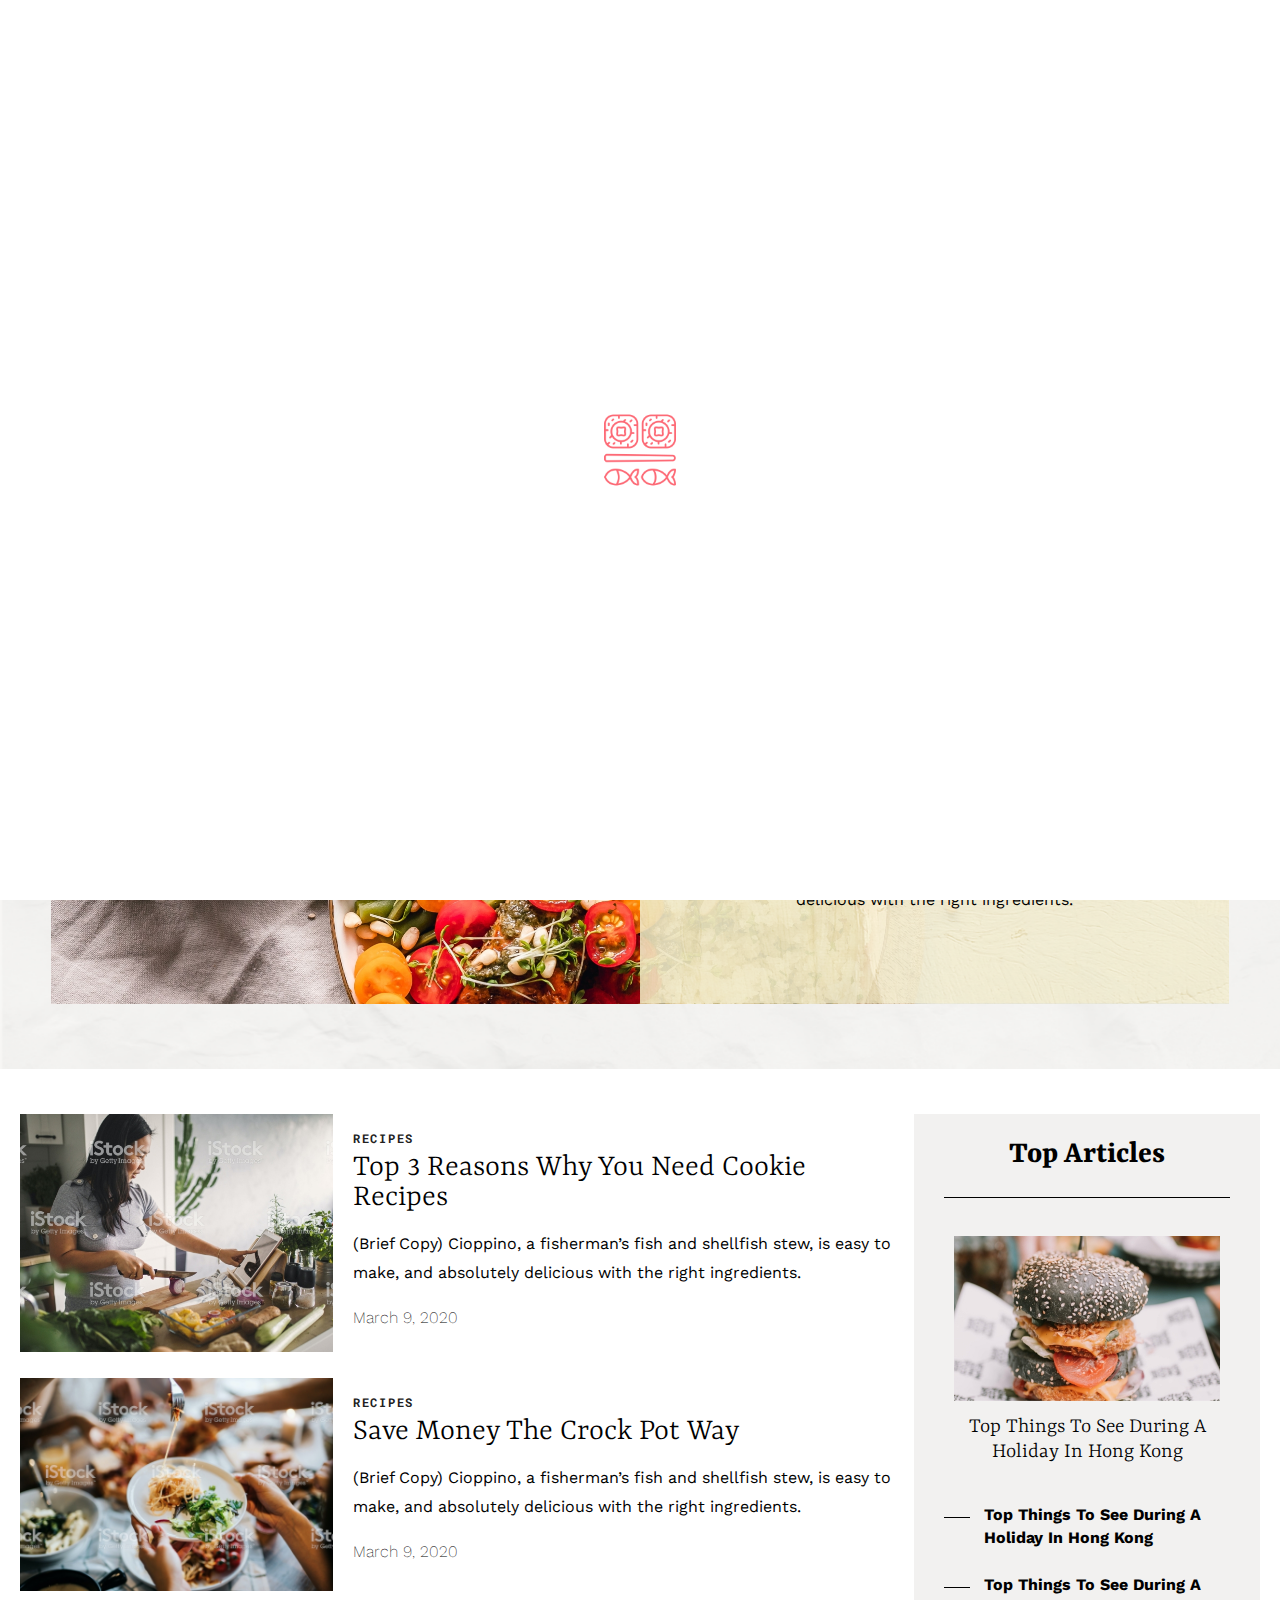
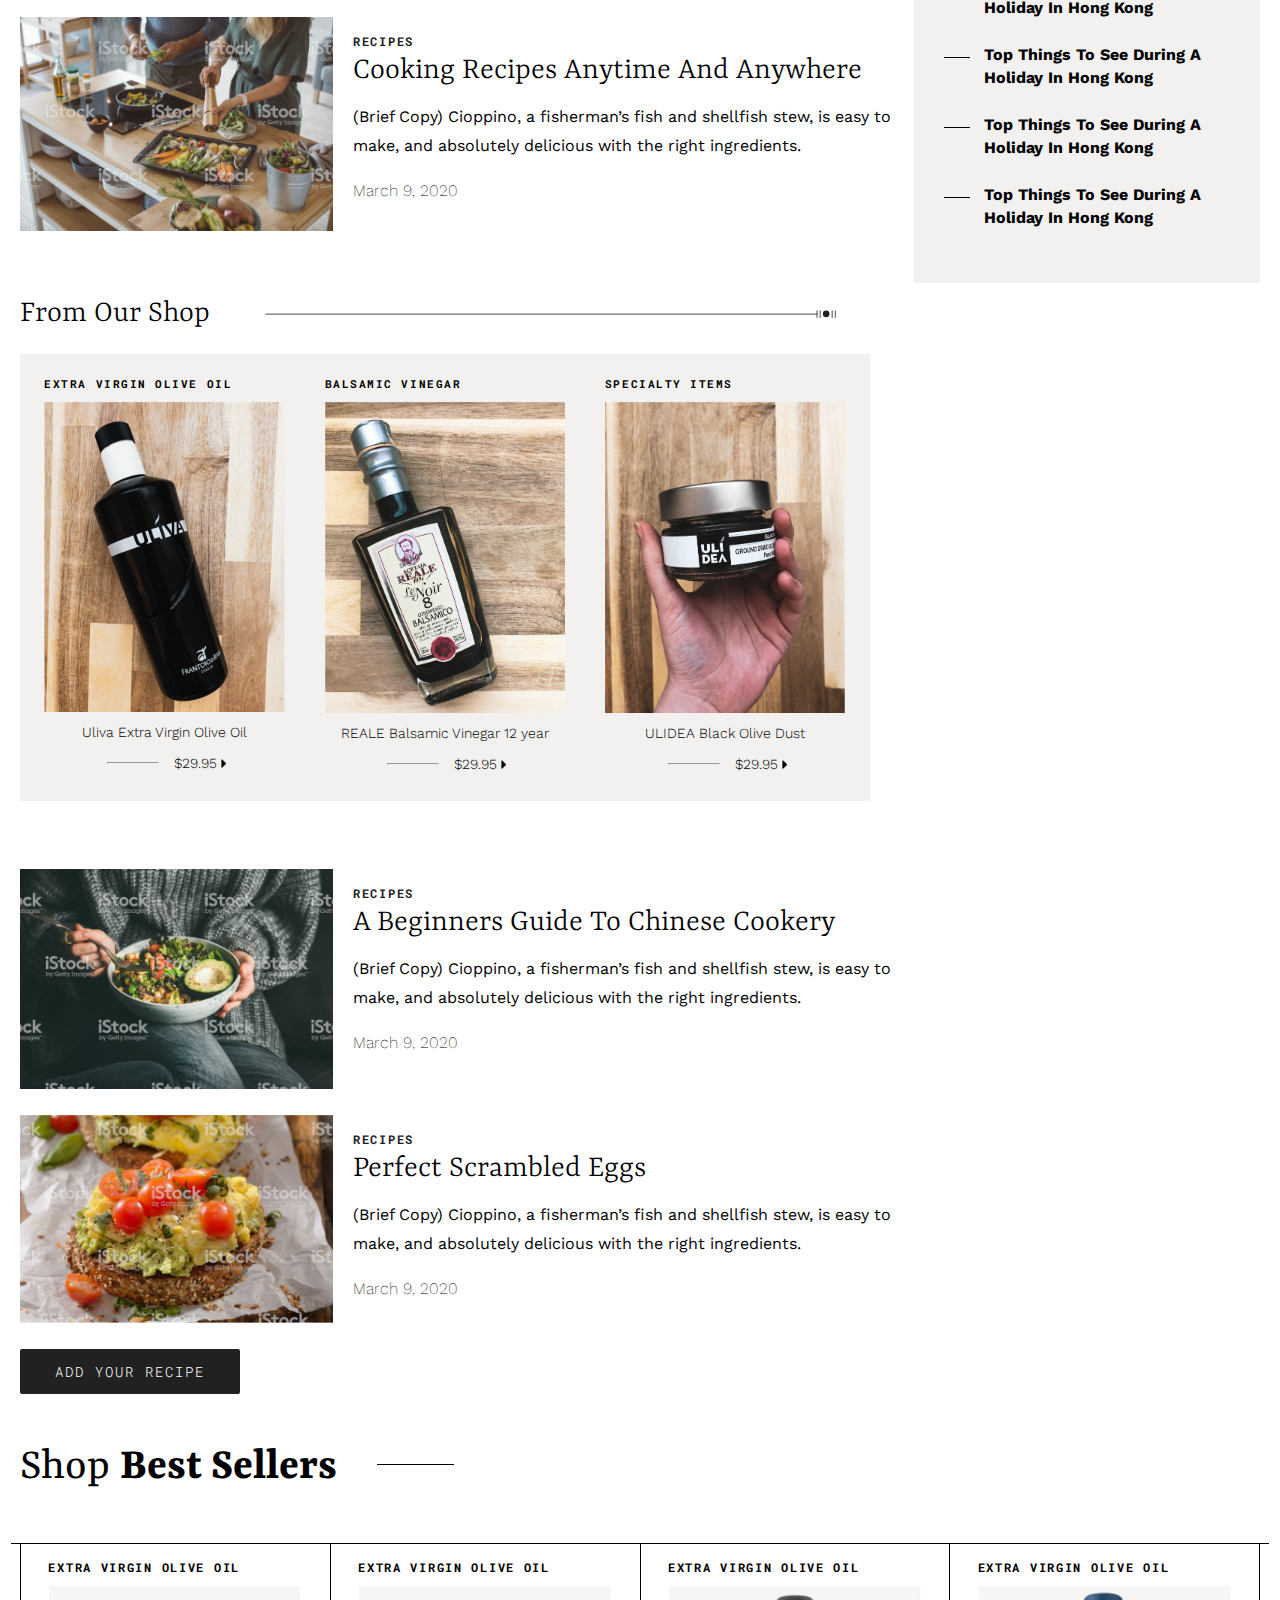
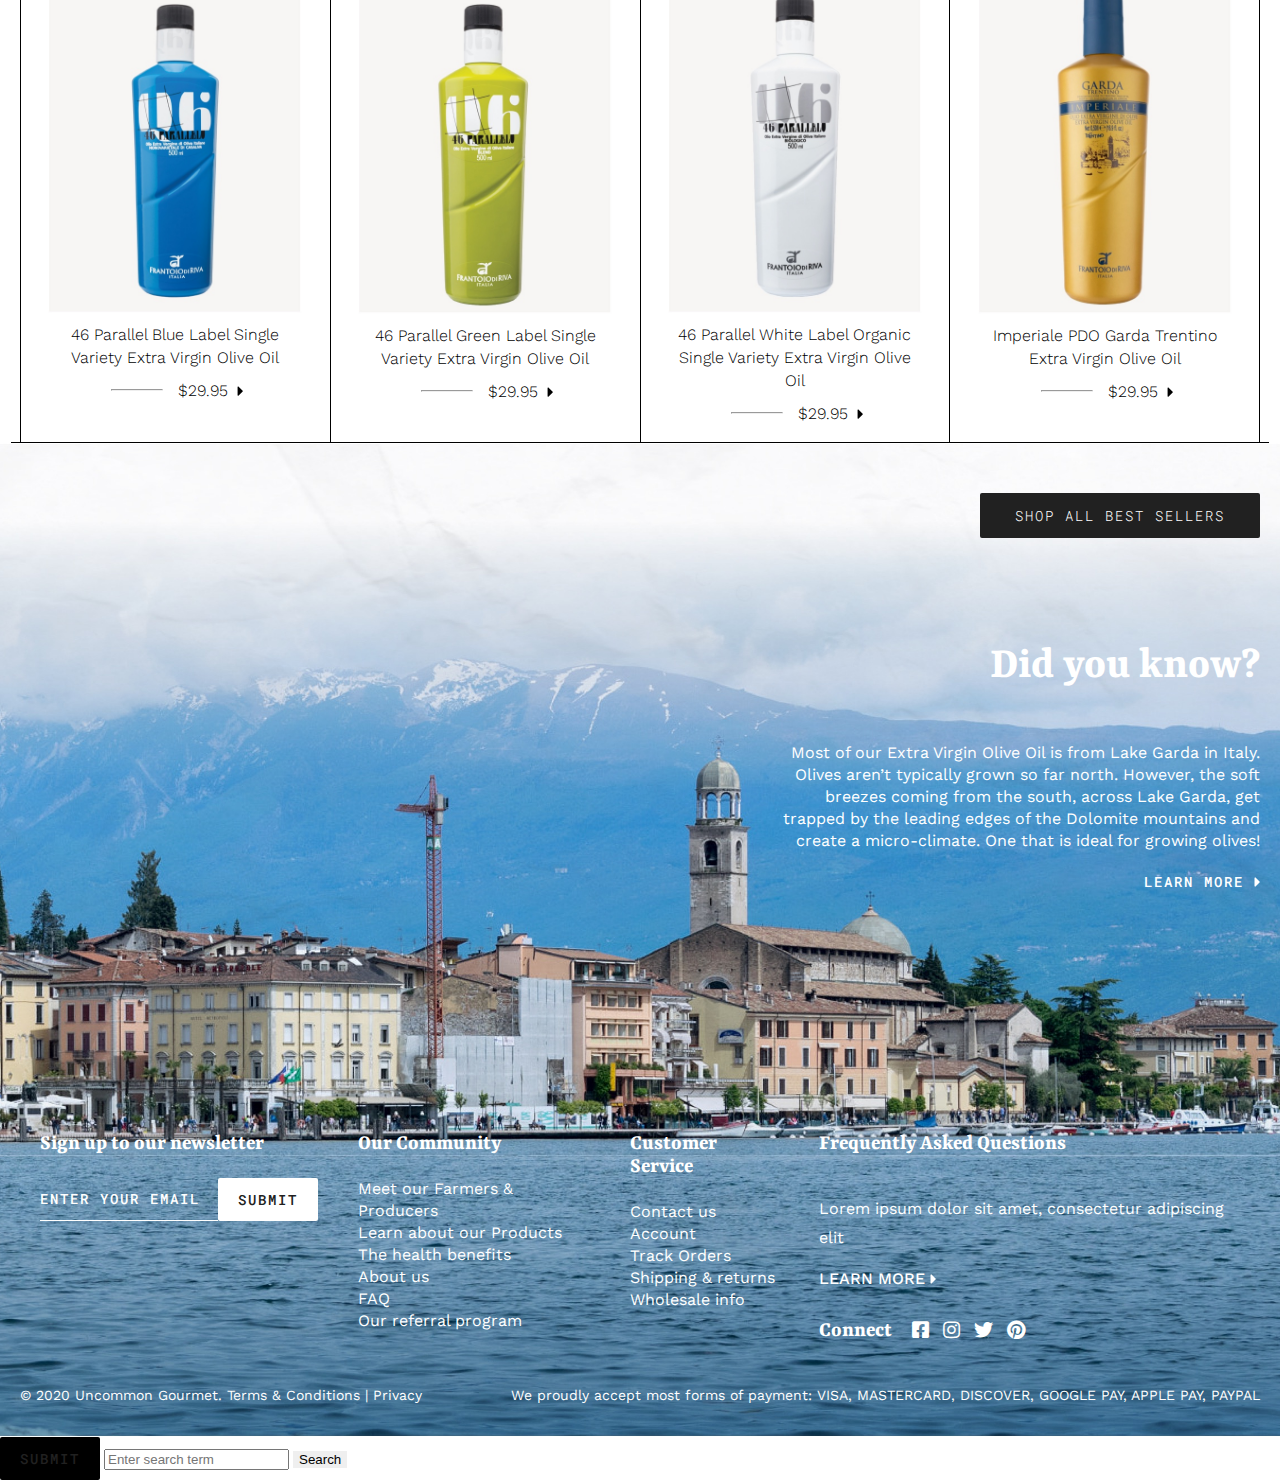
<file: search_rec.html>
<!DOCTYPE html>
<html lang="en">
<head>
    <meta charset="utf-8">
    <meta name="viewport" content="width=device-width, initial-scale=1.0">
    <title>Uncommon Gourmet</title>
    <link href="https://fonts.googleapis.com/css2?family=Roboto+Mono:wght@400;500;700&display=swap" rel="stylesheet">
    <link href="https://fonts.googleapis.com/css2?family=Work+Sans:ital,wght@0,100;0,200;0,300;0,400;0,500;0,600;0,700;0,800;0,900;1,100;1,200;1,300;1,400;1,500;1,600;1,700;1,800;1,900&family=Yrsa:wght@300;400;500;600;700&display=swap" rel="stylesheet">
    <link href="https://fonts.googleapis.com/css2?family=Yrsa:wght@300;400;500;600;700&display=swap" rel="stylesheet">
    <link href="https://use.fontawesome.com/releases/v5.0.13/css/all.css" rel="stylesheet">

    <link rel="stylesheet" type="text/css" href="css/common.css">



    <script src="https://ajax.googleapis.com/ajax/libs/jquery/3.5.1/jquery.min.js"></script>
    <script src="js/slick.min.js"></script>
    <script src="js/main.js"></script>
    <script src="js/mob-menu.js"></script>
    <script src="js/footer.js"></script>
    <script src="js/cart-modal.js"></script>
    <script src="js/faq.js"></script>
    <script src="js/ipage.js"></script>
    <script src="js/producers.js"></script>
    <script src="js/recipe.js"></script>

</head>

<body>
<div class="preloader">
    <div class="preloader_image"></div>
</div>

<div class="site-wrapper lander-wrapper">

    <header class="absolute">
        <div class="promobar flex ai-center jc-between">
            <a href="page404.html" class="message">Our Response To Covid-19</a>
            <div class="flex ai-center hide-mobile">
                <div class="links flex ai-center">
                    <a href="page404.html">Country</a>
                    <a href="page404.html">Wholesale</a>
                    <a href="page404.html">Referral Program</a>
                    <a href="tel:5555555555">(XXX) XXX-XXXX</a>
                </div>
                <div class="actions flex ai-center">
                    <a href="rec.html" class="search"><img src="images/search.svg" alt="search" width="18px" height="18px"></a>
                    <div id="google_translate_element"></div>
                    <!--                    <div><a href="page404.html"><img src="images/user.svg" alt="account" width="18px" height="18px"></a></div>-->
                </div>
            </div>
        </div>
        <div class="header-content">
            <div class="header-content-wrapper flex ai-center">
                <a href="/" class="header-col logo">
                    <img src="images/logo.jpg" alt="uncommon gourmet" width="249" height="37">
                </a>
                <div class="header-col description">
                    <p>Browse our selection of handpicked, imported Italian goods, including our #1 ranked Extra Virgin Olive Oil & Authentic Balsamics<span class="line-dash"></span></p>
                </div>
                <div class="header-col nav-items-wrapper">
                    <div class="nav-items">
                        <a href="recipes.html">Recipes</a>
                        <a href="benefits.html">The Health Benefits</a>
                    </div>
                    <div class="nav-items">
                        <a href="story.html">Our Story</a>
                        <a href="producers.html">Our Producers</a>
                    </div>
                    <div class="nav-items">
                        <a href="faq.html">FAQ</a>
                        <a href="contact.html">Contact Us</a>
                    </div>
                </div>
            </div>
        </div>

        <!-- Mobile Header Start!-->
        <div class="mobile-header">
            <a href="page404.html" class="hamburger js-hamburger">
                <span></span>
                <span></span>
                <span></span>
            </a>
            <!-- Mobile Nav Start!-->
            <div class="mobile-nav js-mobile-nav">

                <div class="mobile-nav__inner">

                    <ul class="mobile-nav-accordion">

                        <li class="mobile-nav-accordion-item">
                            <a class="toggle" href="recipes.html"><span>Recipes</span></a>
                        </li>

                        <li class="mobile-nav-accordion-item">
                            <a href="benefits.html"><span>The health benefits</span></a>
                        </li>
                        <li class="mobile-nav-accordion-item">
                            <a href="story.html"><span>Our Story</span></a>
                        </li>
                        <li class="mobile-nav-accordion-item">
                            <a href="producers.html"><span>Our Producers</span></a>
                        </li>
                        <li class="mobile-nav-accordion-item">
                            <a href="faq.html"><span>FAQ</span></a>
                        </li>
                        <li class="mobile-nav-accordion-item">
                            <a href="contact.html"><span>Contact Us</span></a>
                        </li>

                    </ul>

                    <div class="contact-box">
                        <div class="country-select">
                            <p><a href="javascript:void(0);">Wholesale</a></p>
                            <p><a href="javascript:void(0);">Referral Program</a></p>
                            <p><a href="tel:123456789">Contact Customer Service <br> (XXX)XXX-XXXX </a></p>
                        </div>
                    </div>

                    <img class="menu-img" src="images/mob-menu-footer/menu-img.jpg" width="640" height="230">

                </div>

            </div>
            <!-- Mobile Nav End!-->

            <a href="/" class="mobile-logo">
                <img src="images/mobile-logo@2x.png" alt="uncommon gourmet" width="162" height="24">
            </a>
            <a class="mobile-cart" href="page404.html"><span class="cart-count click-cart">- 0</span></a>
        </div>
        <!-- Mobile Header End!-->


    </header>

    <!-- Lander hero !-->
    <div class="home-hero lander-hero" style="background-image: url(images/land-hero-bg@2x.jpg);">
        <div class="container">

            <p class="lander-hero__pre-title">"People who love to eat are always the best people." -Julia Child</p>
            <h1 class="page-title">Recipes</h1>

        </div>
    </div>

    <!--  Lander Top !-->
    <div class="lander-top" style="background-image: url(images/land-top-paper@2x.jpg)">
        <div class="container">
            <div class="lander-top__box" style="background-image: url(images/bg-pan@2x.jpg)">
                <img class="lander-top__box-image hide-desktop" src="images/land-top@2x.jpg" width="618" height="496" alt="">
                <div class="text-blk" style="background-image: url(images/land-top-bg@2x.png)">
                    <img class="lander-top__box__icon" src="images/land-top-icon@2x.png" width="91" height="88" alt="icon">
                    <p class="lander-top__category">Recipes</p>
                    <h2 class="lander-top__title">Cooking For One</h2>
                    <img src="images/land-divider@2x.svg" width="389" height="9" alt="divider" class="land-divider">
                    <p class="lander-top__txt">(Brief Copy) Cioppino, a fisherman’s fish and shellfish stew, is easy to make, and absolutely delicious with the right ingredients.</p>
                </div>
            </div>
        </div>
    </div>

    <!--  Lander Main !-->
    <div class="lander">
        <div class="container">
            <div class="lander-box">

                <!-- Lander Left Start -->
                <div class="lander-main">

                    <div class="lander-recipe">
                        <div class="lander-recipe__img">
                            <img src="images/land1@2x.jpg" width="341" height="229" alt="" class="">
                        </div>
                        <div class="lander-recipe__description">
                            <p class="category">Recipes</p>
                            <h4 class="title">Top 3 Reasons Why You Need Cookie Recipes</h4>
                            <p class="text">(Brief Copy) Cioppino, a fisherman’s fish and shellfish stew, is easy to make, and absolutely delicious with the right ingredients.</p>
                            <p class="date">March 9, 2020</p>
                        </div>
                    </div>
                    <div class="lander-recipe">
                        <div class="lander-recipe__img">
                            <img src="images/land2@2x.jpg" width="341" height="229" alt="" class="">
                        </div>
                        <div class="lander-recipe__description">
                            <p class="category">Recipes</p>
                            <h4 class="title">Save Money The Crock Pot Way</h4>
                            <p class="text">(Brief Copy) Cioppino, a fisherman’s fish and shellfish stew, is easy to make, and absolutely delicious with the right ingredients.</p>
                            <p class="date">March 9, 2020</p>
                        </div>
                    </div>
                    <div class="lander-recipe">
                        <div class="lander-recipe__img">
                            <img src="images/land3@2x.jpg" width="341" height="229" alt="" class="">
                        </div>
                        <div class="lander-recipe__description">
                            <p class="category">Recipes</p>
                            <h4 class="title">Cooking Recipes Anytime And Anywhere</h4>
                            <p class="text">(Brief Copy) Cioppino, a fisherman’s fish and shellfish stew, is easy to make, and absolutely delicious with the right ingredients.</p>
                            <p class="date">March 9, 2020</p>
                        </div>
                    </div>

                    <!-- From Shop Start -->
                    <div class="ip-oils from-shop">

                        <div class="ip-oils__top">
                            <h2 class="from-shop__title">From Our Shop</h2>
                            <div class="from-shop__divider hide-mobile"><img src="images/land-shop-divider@2x.svg" width="699" height="10" alt=""></div>
                            <div class="from-shop__divider hide-desktop"><img src="images/from-shop-dek-divider@2x.svg" width="272" height="7" alt=""></div>
                        </div>

                        <div class="ip-products__wrapper">
                            <div class="ip-products">
                                <div class="ip-products__item">
                                    <div class="product-category">Extra Virgin Olive Oil</div>
                                    <div class="product-image">
                                        <img src="images/ip-prod2@2x.jpg" width="320" height="414" alt="product">
                                    </div>
                                    <div class="product-title">
                                        Uliva Extra Virgin Olive Oil
                                    </div>
                                    <div class="flex ai-center jc-center">
                                        <hr class="line-50">
                                        <div class="product-price">$29.95 <span><img src="images/arrow.svg" width="6" height="9"></span></div>
                                    </div>

                                </div>
                                <div class="ip-products__item">
                                    <div class="product-category">Balsamic Vinegar</div>
                                    <div class="product-image">
                                        <img src="images/ip-prod1@2x.jpg" width="320" height="414" alt="product">
                                    </div>
                                    <div class="product-title">
                                        REALE Balsamic Vinegar 12 year
                                    </div>
                                    <div class="flex ai-center jc-center">
                                        <hr class="line-50">
                                        <div class="product-price">$29.95 <span><img src="images/arrow.svg" width="6" height="9"></span></div>
                                    </div>

                                </div>
                                <div class="ip-products__item">
                                    <div class="product-category">SPECIALTY ITEMS</div>
                                    <div class="product-image">
                                        <img src="images/ip-prod3@2x.jpg" width="320" height="414" alt="product">
                                    </div>
                                    <div class="product-title">
                                        ULIDEA Black Olive Dust
                                    </div>
                                    <div class="flex ai-center jc-center">
                                        <hr class="line-50">
                                        <div class="product-price">$29.95 <span><img src="images/arrow.svg" width="6" height="9"></span></div>
                                    </div>

                                </div>
                            </div>
                        </div>

                    </div>
                    <!-- From Shop End -->

                    <div class="lander-recipe">
                        <div class="lander-recipe__img">
                            <img src="images/land4@2x.jpg" width="341" height="229" alt="" class="">
                        </div>
                        <div class="lander-recipe__description">
                            <p class="category">Recipes</p>
                            <h4 class="title">A Beginners Guide To Chinese Cookery</h4>
                            <p class="text">(Brief Copy) Cioppino, a fisherman’s fish and shellfish stew, is easy to make, and absolutely delicious with the right ingredients.</p>
                            <p class="date">March 9, 2020</p>
                        </div>
                    </div>
                    <div class="lander-recipe">
                        <div class="lander-recipe__img">
                            <img src="images/land5@2x.jpg" width="341" height="229" alt="" class="">
                        </div>
                        <div class="lander-recipe__description">
                            <p class="category">Recipes</p>
                            <h4 class="title">Perfect Scrambled Eggs</h4>
                            <p class="text">(Brief Copy) Cioppino, a fisherman’s fish and shellfish stew, is easy to make, and absolutely delicious with the right ingredients.</p>
                            <p class="date">March 9, 2020</p>
                        </div>
                    </div>
                    <div style="display: none" id="add_rec_blk">
                        <input type="text" id="inputArea">
                        <button onclick="addMark()">add</button>
                        <button onclick="clearAll()">clear</button>
                        <ul id="taskList"></ul>

                    </div>

                    <div class="pagination">
                        <div class="pagination__action-buttons flex">
                            <a href="page404.html" id="add_rec" class="btn btn-dark glaze-btn">add your recipe</a>
                        </div>
                        <!--                        <div class="pagination-holder">-->
                        <!--                            <span class="pug-page" style="text-decoration: underline; font-weight: bold;">1</span>|<a href="page404.html" class="pug-page">2</a>|<a href="page404.html" class="pug-page">3</a>-->
                        <!--                        </div>-->
                    </div>

                </div>
                <!-- Lander Left End -->

                <!-- Aside Start -->
                <div class="lander-aside">
                    <div class="top-articles">
                        <h3 class="top-articles__title">Top Articles</h3>
                        <div class="top-articles__top">
                            <img src="images/land-aside@2x.jpg" width="266" height="165" alt="">
                            <p class="img-title">Top Things To See During A Holiday In Hong Kong</p>
                        </div>
                        <ul class="top-articles__main">
                            <li class="top-articles__item"><a href="page404.html">Top Things To See During A Holiday In Hong Kong</a></li>
                            <li class="top-articles__item"><a href="page404.html">Top Things To See During A Holiday In Hong Kong</a></li>
                            <li class="top-articles__item"><a href="page404.html">Top Things To See During A Holiday In Hong Kong</a></li>
                            <li class="top-articles__item"><a href="page404.html">Top Things To See During A Holiday In Hong Kong</a></li>
                            <li class="top-articles__item"><a href="page404.html">Top Things To See During A Holiday In Hong Kong</a></li>
                        </ul>
                    </div>
                </div>
                <!-- Aside End -->

            </div>

            <!-- Oils block -->


        </div>
    </div>

    <!-- Extra Virgin Olive Oils -->
    <div class="container full-width custom-oil-row lander-oils">

        <div class="mob-divider"><img src="images/mob-divider@2x.svg" width="63" height="27" alt=""></div>

        <div class="flex custom-oil-row__title">
            <div class="title-section-left">
                <span class="title-light">Shop </span>
                <span class="title-bold">Best Sellers</span>
            </div>
        </div>

        <div class="products flex">
            <div class="product-container-25">
                <div class="inner-container">
                    <div class="product-category">
                        EXTRA VIRGIN OLIVE OIL
                    </div>
                    <div class="product-image">
                        <img src="images/evoo-46-blue.jpg">
                    </div>
                    <div class="product-title">
                        46 Parallel Blue Label Single Variety Extra Virgin Olive Oil
                    </div>
                    <div class="flex ai-center jc-center">
                        <hr class="line-50">
                        <div class="product-price">$29.95 <span><img src="images/arrow.svg" width="7" height="10"></span></div>
                    </div>
                </div>
            </div>
            <div class="product-container-25">
                <div class="inner-container">
                    <div class="product-category">
                        EXTRA VIRGIN OLIVE OIL
                    </div>
                    <div class="product-image">
                        <img src="images/evoo-46-green.jpg">
                    </div>
                    <div class="product-title">
                        46 Parallel Green Label Single Variety Extra Virgin Olive Oil
                    </div>
                    <div class="flex ai-center jc-center">
                        <hr class="line-50">
                        <div class="product-price">$29.95 <span><img src="images/arrow.svg" width="7" height="10"></span></div>
                    </div>
                </div>
            </div>
            <div class="product-container-25">
                <div class="inner-container">
                    <div class="product-category">
                        EXTRA VIRGIN OLIVE OIL
                    </div>
                    <div class="product-image">
                        <img src="images/evoo-46-white.jpg">
                    </div>
                    <div class="product-title">
                        46 Parallel White Label Organic Single Variety Extra Virgin Olive Oil
                    </div>
                    <div class="flex ai-center jc-center">
                        <hr class="line-50">
                        <div class="product-price">$29.95 <span><img src="images/arrow.svg" width="7" height="10"></span></div>
                    </div>
                </div>
            </div>
            <div class="product-container-25">
                <div class="inner-container">
                    <div class="product-category">
                        EXTRA VIRGIN OLIVE OIL
                    </div>
                    <div class="product-image">
                        <img src="images/evoo-imperiale-pdo.jpg">
                    </div>
                    <div class="product-title">
                        Imperiale PDO Garda Trentino Extra Virgin Olive Oil
                    </div>
                    <div class="flex ai-center jc-center">
                        <hr class="line-50">
                        <div class="product-price">$29.95 <span><img src="images/arrow.svg" width="7" height="10"></span></div>
                    </div>
                </div>
            </div>
        </div>

        <div class="end">
            <button class="btn btn-dark">
                Shop All Best sellers
            </button>
        </div>

    </div>

    <footer class="no-repeat cover" style="background-image: url('images/footer-img.jpg')">
        <div class="did-you-know">
            <p class="footer-title">Did you know?</p>
            <p class="footer-inform">
                Most of our Extra Virgin Olive Oil is from Lake Garda in Italy.
                <br>
                Olives aren’t typically grown so far north. However, the soft breezes coming from the south, across Lake Garda, get trapped by the leading edges of the Dolomite mountains and create a micro-climate. One that is ideal for growing olives!
            </p>
            <a class="text-link light"href="page404.html">Learn more <span><img src="images/arrow-white.png"> </span></a>
        </div>
        <div class="footer-columns flex jc-evenly">
            <div class="footer-col f-newsletter">
                <p class="footer-title">Sign up to our newsletter</p>
                <form class="footer-form">
                    <input class="subscibe" type="email" placeholder="Enter your Email">
                    <input class="btn btn-light" type="submit" value="Submit">
                </form>
            </div>
            <div class="footer-col f-community">
                <p class="footer-title show">Our Community</p>
                <div class="slide-blk">
                    <li><a href="page404.html">Meet our Farmers & Producers</a></li>
                    <li><a href="page404.html">Learn about our Products</a></li>
                    <li><a href="page404.html">The health benefits</a></li>
                    <li><a href="page404.html">About us</a></li>
                    <li><a href="page404.html">FAQ</a></li>
                    <li><a href="page404.html">Our referral program</a></li>
                </div>
            </div>
            <div class="footer-col f-service">
                <p class="footer-title">Customer Service</p>
                <ul class="slide-blk">
                    <li><a href="page404.html">Contact us</a></li>
                    <li><a href="page404.html">Account</a></li>
                    <li><a href="page404.html">Track Orders</a></li>
                    <li><a href="page404.html">Shipping & returns</a></li>
                    <li><a href="page404.html">Wholesale info</a></li>
                </ul>
            </div>
            <div class="footer-col f-questions">
                <p class="footer-title">Frequently Asked Questions</p>
                <p class="footer-desc">Lorem ipsum dolor sit amet, consectetur adipiscing elit</p>
                <a class="text-link light"href="page404.html">Learn more <span><img src="images/arrow-white.png"> </span></a>
                <div class="connect-blk">
                    <p class="footer-title">Connect</p>
                    <div class="socials">
                        <a href="page404.html"><i class="fab fa-facebook-square"></i></a>
                        <a href="page404.html"><i class="fab fa-instagram"></i></a>
                        <a href="page404.html"><i class="fab fa-twitter"></i></a>
                        <a href="page404.html"><i class="fab fa-pinterest"></i></a>
                    </div>
                </div>

            </div>
        </div>
        <div class="copyright flex jc-between ai-center">
            <p>© 2020 Uncommon Gourmet. Terms & Conditions | Privacy</p>
            <p>We proudly accept most forms of payment: VISA, MASTERCARD, DISCOVER, GOOGLE PAY, APPLE PAY, PAYPAL</p>
        </div>
    </footer>

</div>




<button class="btn" id="js_btn">Submit</button>
<input id="searchTerm" type="text" placeholder="Enter search term" />
<button id="search">Search</button>


<!--google translate script-->



<!--recipe api-->
<script>
    let searchButton = document.querySelector("#search")

    searchButton.addEventListener("click", function(){
        console.log("button pressed")
        sendApiRequest()
    })


    async function sendApiRequest(){
        let APP_ID = "f188048c"
        let API_KEY = "84f1bd31f44f7984864f163c01dbc3f2"
        let response = await fetch(`https://api.edamam.com/api/recipes/v2?app_id=${APP_ID}&app_key=${API_KEY}&q=pizza`);
        console.log(response)
    }


    function useApiData(data){

    }




</script>



<script>
    let testBtn = document.querySelector("#js_btn")
    testBtn.addEventListener("click", function(){
        confirm("Do you confirm?");
    });
</script>

</body>
</html>
</file>
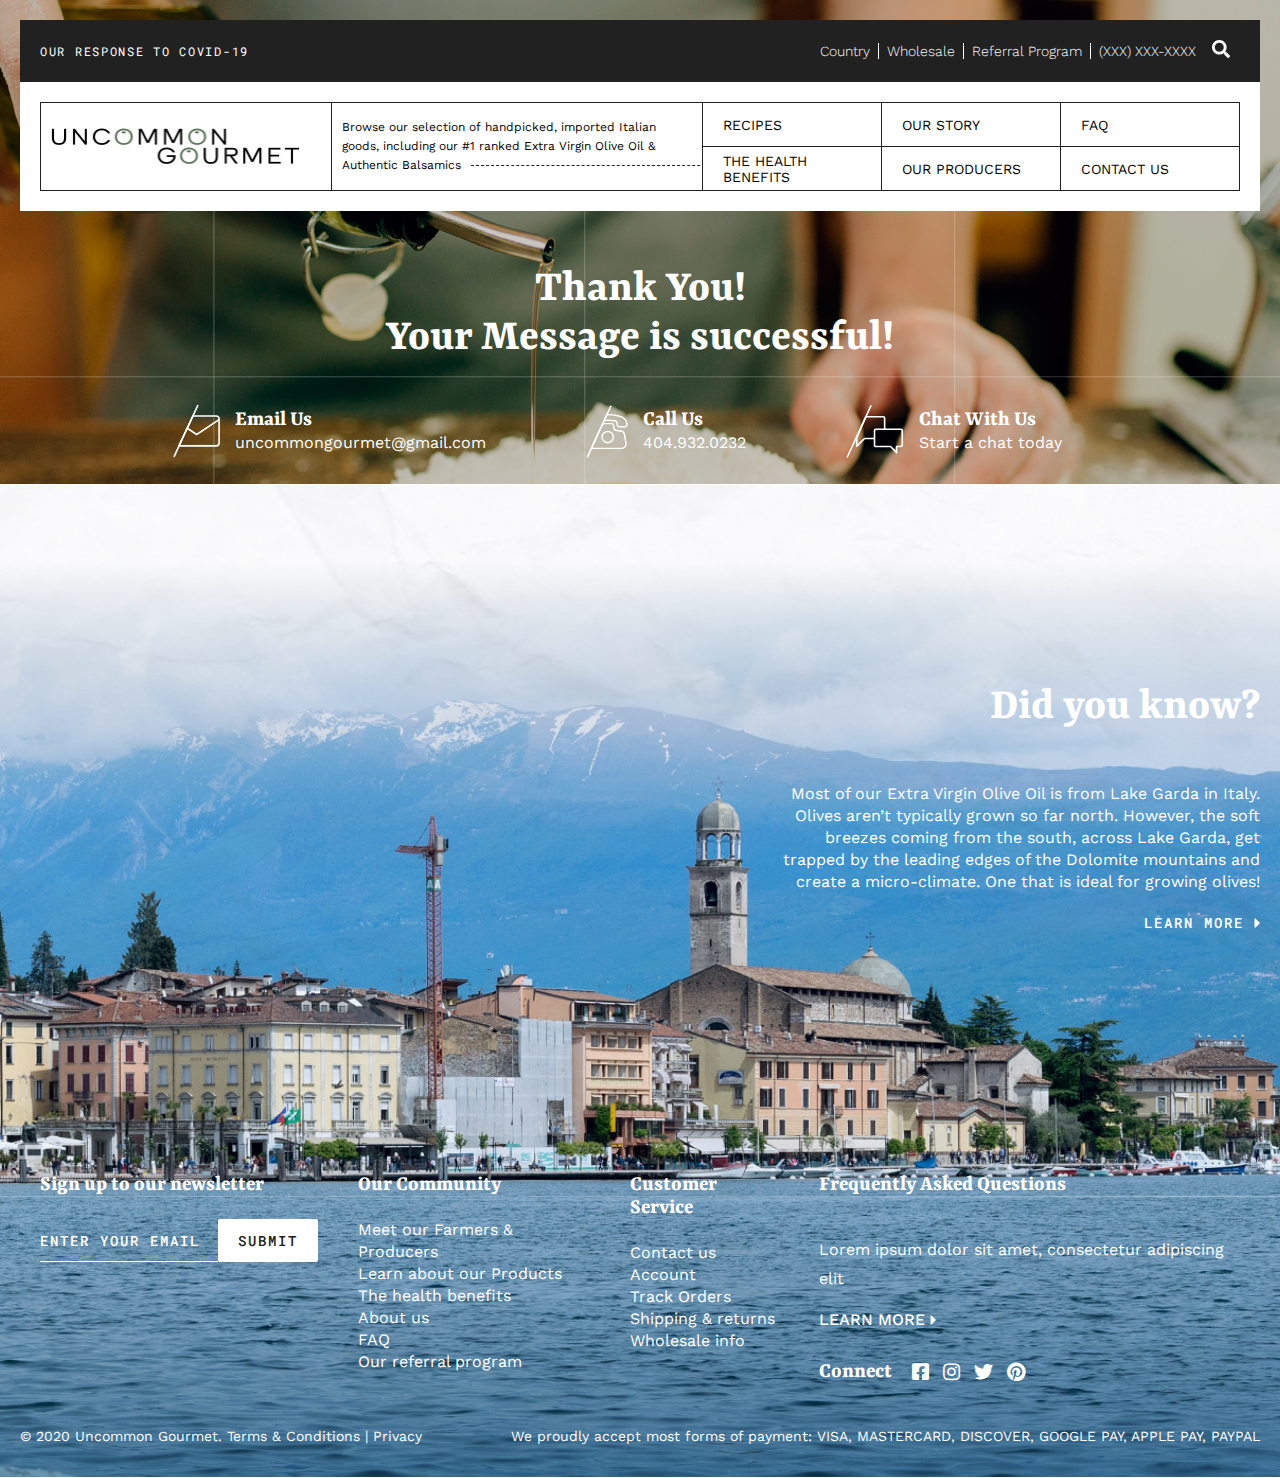
<file: thank-you.html>
<!DOCTYPE html>
<html>
<head>
    <meta charset="utf-8">
    <meta name="viewport" content="width=device-width, initial-scale=1.0">
    <title>Uncommon Gourmet</title>
    <link href="https://fonts.googleapis.com/css2?family=Roboto+Mono:wght@400;500;700&display=swap" rel="stylesheet">
    <link href="https://fonts.googleapis.com/css2?family=Work+Sans:ital,wght@0,100;0,200;0,300;0,400;0,500;0,600;0,700;0,800;0,900;1,100;1,200;1,300;1,400;1,500;1,600;1,700;1,800;1,900&family=Yrsa:wght@300;400;500;600;700&display=swap" rel="stylesheet">
    <link href="https://fonts.googleapis.com/css2?family=Yrsa:wght@300;400;500;600;700&display=swap" rel="stylesheet">
    <link href="https://use.fontawesome.com/releases/v5.0.13/css/all.css" rel="stylesheet">

    <link rel="stylesheet" type="text/css" href="css/common.css">



    <script src="https://ajax.googleapis.com/ajax/libs/jquery/3.5.1/jquery.min.js"></script>
    <script src="js/slick.min.js"></script>
    <script src="js/main.js"></script>
    <script src="js/mob-menu.js"></script>
    <script src="js/footer.js"></script>
    <script src="js/cart-modal.js"></script>
    <script src="js/faq.js"></script>
    <script src="js/ipage.js"></script>
    <script src="js/producers.js"></script>

</head>
<body>
<div class="site-wrapper">

    <header class="absolute">
        <div class="promobar flex ai-center jc-between">
            <a href="page404.html" class="message">Our Response To Covid-19</a>
            <div class="flex ai-center hide-mobile">
                <div class="links flex ai-center">
                    <a href="page404.html">Country</a>
                    <a href="page404.html">Wholesale</a>
                    <a href="page404.html">Referral Program</a>
                    <a href="tel:5555555555">(XXX) XXX-XXXX</a>
                </div>
                <div class="actions flex ai-center">
                    <a href="rec.html" class="search"><img src="images/search.svg" alt="search" width="18px" height="18px"></a>
                    <div id="google_translate_element"></div>
                    <!--                    <div><a href="page404.html"><img src="images/user.svg" alt="account" width="18px" height="18px"></a></div>-->
                </div>
            </div>
        </div>
        <div class="header-content">
            <div class="header-content-wrapper flex ai-center">
                <a href="/" class="header-col logo">
                    <img src="images/logo.jpg" alt="uncommon gourmet" width="249" height="37">
                </a>
                <div class="header-col description">
                    <p>Browse our selection of handpicked, imported Italian goods, including our #1 ranked Extra Virgin Olive Oil & Authentic Balsamics<span class="line-dash"></span></p>
                </div>
                <div class="header-col nav-items-wrapper">
                    <div class="nav-items">
                        <a href="recipes.html">Recipes</a>
                        <a href="benefits.html">The Health Benefits</a>
                    </div>
                    <div class="nav-items">
                        <a href="story.html">Our Story</a>
                        <a href="producers.html">Our Producers</a>
                    </div>
                    <div class="nav-items">
                        <a href="faq.html">FAQ</a>
                        <a href="contact.html">Contact Us</a>
                    </div>
                </div>
            </div>
        </div>

        <!-- Mobile Header Start!-->
        <div class="mobile-header">
            <a href="page404.html" class="hamburger js-hamburger">
                <span></span>
                <span></span>
                <span></span>
            </a>
            <!-- Mobile Nav Start!-->
            <div class="mobile-nav js-mobile-nav">

                <div class="mobile-nav__inner">

                    <ul class="mobile-nav-accordion">

                        <li class="mobile-nav-accordion-item">
                            <a class="toggle" href="recipes.html"><span>Recipes</span></a>
                        </li>

                        <li class="mobile-nav-accordion-item">
                            <a href="benefits.html"><span>The health benefits</span></a>
                        </li>
                        <li class="mobile-nav-accordion-item">
                            <a href="story.html"><span>Our Story</span></a>
                        </li>
                        <li class="mobile-nav-accordion-item">
                            <a href="producers.html"><span>Our Producers</span></a>
                        </li>
                        <li class="mobile-nav-accordion-item">
                            <a href="faq.html"><span>FAQ</span></a>
                        </li>
                        <li class="mobile-nav-accordion-item">
                            <a href="contact.html"><span>Contact Us</span></a>
                        </li>

                    </ul>

                    <div class="contact-box">
                        <div class="country-select">
                            <p><a href="javascript:void(0);">Wholesale</a></p>
                            <p><a href="javascript:void(0);">Referral Program</a></p>
                            <p><a href="tel:123456789">Contact Customer Service <br> (XXX)XXX-XXXX </a></p>
                        </div>
                    </div>

                    <img class="menu-img" src="images/mob-menu-footer/menu-img.jpg" width="640" height="230">

                </div>

            </div>
            <!-- Mobile Nav End!-->

            <a href="/" class="mobile-logo">
                <img src="images/mobile-logo@2x.png" alt="uncommon gourmet" width="162" height="24">
            </a>
            <a class="mobile-cart" href="page404.html"><span class="cart-count click-cart">- 0</span></a>
        </div>
        <!-- Mobile Header End!-->


    </header>
    <!-- hero !-->
    <div class="home-hero cu-hero" style="background-image: url(images/c-us-hero@2x.jpg);">
        <div class="container">
            <div class="cu-title">
                <h1 class="page-title">Thank You! <br>Your Message is successful!</h1>
            </div>
            <div class="cu-hero__bottom">
                <a href="mailto:uncommongourmet@gmail.com" class="cu-hero__item">
                    <img src="images/cu-mail@2x.svg" width="47" height="54" alt="">
                    <div class="txt-box">
                        <p class="name">Email Us</p>
                        <p class="descr">uncommongourmet@gmail.com</p>
                    </div>
                </a>
                <a href="tel:404.932.0232" class="cu-hero__item">
                    <img src="images/cu-phone@2x.svg" width="42" height="53" alt="">
                    <div class="txt-box">
                        <p class="name">Call Us</p>
                        <p class="descr">404.932.0232</p>
                    </div>
                </a>
                <a href="page404.html" class="cu-hero__item">
                    <img src="images/cu-chat@2x.svg" width="58" height="53" alt="">
                    <div class="txt-box">
                        <p class="name">Chat With Us</p>
                        <p class="descr">Start a chat today</p>
                    </div>
                </a>
            </div>
        </div>
    </div>

    <footer class="no-repeat cover" style="background-image: url('images/footer-img.jpg')">
        <div class="did-you-know">
            <p class="footer-title">Did you know?</p>
            <p class="footer-inform">
                Most of our Extra Virgin Olive Oil is from Lake Garda in Italy.
                <br>
                Olives aren’t typically grown so far north. However, the soft breezes coming from the south, across Lake Garda, get trapped by the leading edges of the Dolomite mountains and create a micro-climate. One that is ideal for growing olives!
            </p>
            <a class="text-link light"href="page404.html">Learn more <span><img src="images/arrow-white.png"> </span></a>
        </div>
        <div class="footer-columns flex jc-evenly">
            <div class="footer-col f-newsletter">
                <p class="footer-title">Sign up to our newsletter</p>
                <form class="footer-form">
                    <input class="subscibe" type="email" placeholder="Enter your Email">
                    <input class="btn btn-light" type="submit" value="Submit">
                </form>
            </div>
            <div class="footer-col f-community">
                <p class="footer-title show">Our Community</p>
                <div class="slide-blk">
                    <li><a href="page404.html">Meet our Farmers & Producers</a></li>
                    <li><a href="page404.html">Learn about our Products</a></li>
                    <li><a href="page404.html">The health benefits</a></li>
                    <li><a href="page404.html">About us</a></li>
                    <li><a href="page404.html">FAQ</a></li>
                    <li><a href="page404.html">Our referral program</a></li>
                </div>
            </div>
            <div class="footer-col f-service">
                <p class="footer-title">Customer Service</p>
                <ul class="slide-blk">
                    <li><a href="page404.html">Contact us</a></li>
                    <li><a href="page404.html">Account</a></li>
                    <li><a href="page404.html">Track Orders</a></li>
                    <li><a href="page404.html">Shipping & returns</a></li>
                    <li><a href="page404.html">Wholesale info</a></li>
                </ul>
            </div>
            <div class="footer-col f-questions">
                <p class="footer-title">Frequently Asked Questions</p>
                <p class="footer-desc">Lorem ipsum dolor sit amet, consectetur adipiscing elit</p>
                <a class="text-link light"href="page404.html">Learn more <span><img src="images/arrow-white.png"> </span></a>
                <div class="connect-blk">
                    <p class="footer-title">Connect</p>
                    <div class="socials">
                        <a href="page404.html"><i class="fab fa-facebook-square"></i></a>
                        <a href="page404.html"><i class="fab fa-instagram"></i></a>
                        <a href="page404.html"><i class="fab fa-twitter"></i></a>
                        <a href="page404.html"><i class="fab fa-pinterest"></i></a>
                    </div>
                </div>

            </div>
        </div>
        <div class="copyright flex jc-between ai-center">
            <p>© 2020 Uncommon Gourmet. Terms & Conditions | Privacy</p>
            <p>We proudly accept most forms of payment: VISA, MASTERCARD, DISCOVER, GOOGLE PAY, APPLE PAY, PAYPAL</p>
        </div>
    </footer>


</div>


<!--google translate script-->
<script type="text/javascript">
    function googleTranslateElementInit() {
        new google.translate.TranslateElement({
            pageLanguage: 'en'
        }, 'google_translate_element');
    }
    googleTranslateElementInit();
</script>
<script type="text/javascript" src="http://translate.google.com/translate_a/element.js?cb=googleTranslateElementInit"></script>

</body>
</html>
</file>
<file: css/common.css>
@import "collection.css";
@import "contact-us.css";
@import "faq-styles.css";
@import "health-benefits.css";
@import "internal-page.css";
@import "ip-explore.css";
@import "ip-oils.css";
@import "irina.css";
@import "irina-copy.css";
@import "luke-upd-0527.css";
@import "main.css";
@import "mob-footer.css";
@import "mob-header.css";
@import "modal-cart.css";
@import "olive-oils-row.css";
@import "producers.css";
@import "slick.css";
@import "slick-theme.css";
@import "lander.css";


@import "main-hp.css";
@import "irina-hp.css";
</file>
<file: css/meal.css>
@import url('https://fonts.googleapis.com/css2?family=Poppins:wght@200;300;400;500;600;700;800;900&display=swap');

*{
    padding: 0;
    margin: 0;
    box-sizing: border-box;
}
:root{
    --tenne-tawny: #d65108;
    --tenne-tawny-dark: #b54507;
}
body{
    font-weight: 300;
    font-size: 1.05rem;
    line-height: 1.6;
    /*font-family: 'Poppins', sans-serif;*/
    font-family: "Yrsa", serif;
}

/*  */
.btn{
    font-family: inherit;
    cursor: pointer;
    outline: 0;
    font-size: 1.05rem;
}
.text{
    opacity: 0.8;
}
.title{
    font-size: 2rem;
    margin-bottom: 1rem;
}

/*  */
.container{
    min-height: 100vh;
}
.meal-wrapper{
    max-width: 1280px;
    margin: 0 auto;
    padding: 2rem;
    background: transparent;
    text-align: center;
    padding-top: 0;
}
.meal-search{
    margin: 2rem 0;
    margin-top: 0;
}
.meal-search cite{
    font-size: 1rem;
}
.meal-search-box{
    margin: 1.2rem 0;
    display: flex;
    align-items: stretch;
}
.search-control,
.search-btn{
    width: 100%;
}
.search-control{
    padding: 0 1rem;
    font-size: 1.1rem;
    font-family: inherit;
    outline: 0;
    border: 1px solid var(--tenne-tawny);
    color: var(--tenne-tawny);
    border-top-left-radius: 2rem;
    border-bottom-left-radius: 2rem;
}
.search-control::placeholder{
    color: var(--tenne-tawny);
}
.search-btn{
    width: 55px;
    height: 55px;
    font-size: 1.8rem;
    background: var(--tenne-tawny);
    color: #fff;
    border: none;
    border-top-right-radius: 2rem;
    border-bottom-right-radius: 2rem;
    transition: all 0.4s linear;
    -webkit-transition: all 0.4s linear;
    -moz-transition: all 0.4s linear;
    -ms-transition: all 0.4s linear;
    -o-transition: all 0.4s linear;
}
.search-btn:hover{
    background: var(--tenne-tawny-dark);
}
.meal-result{
    margin-top: 4rem;
}
#meal{
    margin: 2.4rem 0;
}
.meal-item{
    border-radius: 1rem;
    -webkit-border-radius: 1rem;
    -moz-border-radius: 1rem;
    -ms-border-radius: 1rem;
    -o-border-radius: 1rem;
    overflow: hidden;
    box-shadow: 0 4px 21px -12px rgba(0, 0, 0, 0.79);
    margin: 2rem 0;
}
.meal-img img{
    width: 100%;
    display: block;
}
.meal-name{
    padding: 1.5rem 0.5rem;
}
.meal-name h3{
    font-size: 1.4rem;
}
.recipe-btn{
    text-decoration: none;
    color: #fff;
    background: var(--tenne-tawny);
    font-weight: 500;
    font-size: 1.1rem;
    padding: 0.75rem 0;
    display: block;
    width: 175px;
    margin: 1rem auto;
    border-radius: 2rem;
    -webkit-border-radius: 2rem;
    -moz-border-radius: 2rem;
    -ms-border-radius: 2rem;
    -o-border-radius: 2rem;
    transition: all 0.4s linear;
    -webkit-transition: all 0.4s linear;
    -moz-transition: all 0.4s linear;
    -ms-transition: all 0.4s linear;
    -o-transition: all 0.4s linear;
}
.recipe-btn:hover{
    background: var(--tenne-tawny-dark);
}

/* meal details */
.meal-details{
    position: fixed;
    top: 50%;
    left: 50%;
    transform: translate(-50%, -50%);
    -webkit-transform: translate(-50%, -50%);
    -moz-transform: translate(-50%, -50%);
    -ms-transform: translate(-50%, -50%);
    -o-transform: translate(-50%, -50%);
    color: #fff;
    background: var(--tenne-tawny);
    border-radius: 1rem;
    -webkit-border-radius: 1rem;
    -moz-border-radius: 1rem;
    -ms-border-radius: 1rem;
    -o-border-radius: 1rem;
    width: 90%;
    height: 90%;
    overflow-y: scroll;
    display: none;
    padding: 2rem 0;
}
.meal-details::-webkit-scrollbar{
    width: 10px;
}
.meal-details::-webkit-scrollbar-thumb{
    background: #f0f0f0;
    border-radius: 2rem;
    -webkit-border-radius: 2rem;
    -moz-border-radius: 2rem;
    -ms-border-radius: 2rem;
    -o-border-radius: 2rem;
}


/* js related */
.showRecipe{
    display: block;
}

.meal-details-content{
    margin: 2rem;
}
.meal-details-content p:not(.recipe-category){
    padding: 1rem 0;
}
.recipe-close-btn{
    position: absolute;
    right: 2rem;
    top: 2rem;
    font-size: 1.8rem;
    background: #fff;
    border: none;
    width: 35px;
    height: 35px;
    border-radius: 50%;
    -webkit-border-radius: 50%;
    -moz-border-radius: 50%;
    -ms-border-radius: 50%;
    -o-border-radius: 50%;
    display: flex;
    align-items: center;
    justify-content: center;
    opacity: 0.9;
}
.recipe-title{
    letter-spacing: 1px;
    padding-bottom: 1rem;
}
.recipe-category{
    background: #fff;
    font-weight: 600;
    color: var(--tenne-tawny);
    display: inline-block;
    padding: 0.2rem 0.5rem;
    border-radius: 0.3rem;
    -webkit-border-radius: 0.3rem;
    -moz-border-radius: 0.3rem;
    -ms-border-radius: 0.3rem;
    -o-border-radius: 0.3rem;
}
.recipe-category{
    background: #fff;
    font-weight: 600;
    color: var(--tenne-tawny);
    display: inline-block;
    padding: 0.2rem 0.5rem;
    border-radius: 0.3rem;
    -webkit-border-radius: 0.3rem;
    -moz-border-radius: 0.3rem;
    -ms-border-radius: 0.3rem;
    -o-border-radius: 0.3rem;
}
.recipe-instruct{
    padding: 1rem 0;
}
.recipe-meal-img img{
    width: 100px;
    height: 100px;
    border-radius: 50%;
    -webkit-border-radius: 50%;
    -moz-border-radius: 50%;
    -ms-border-radius: 50%;
    -o-border-radius: 50%;
    margin: 0 auto;
    display: block;
}
.recipe-link{
    margin: 1.4rem 0;
}
.recipe-link a{
    color: #fff;
    font-size: 1.2rem;
    font-weight: 700;
    transition: all 0.4s linear;
    -webkit-transition: all 0.4s linear;
    -moz-transition: all 0.4s linear;
    -ms-transition: all 0.4s linear;
    -o-transition: all 0.4s linear;
}
.recipe-link a:hover{
    opacity: 0.8;
}


/*  */
.notFound{
    grid-template-columns: 1fr!important;
    color: var(--tenne-tawny);
    font-size: 1.8rem;
    font-weight: 600;
    width: 100%;
}






/* Media Queries */
@media screen and (min-width: 600px){
    .meal-search-box{
        width: 540px;
        margin-left: auto;
        margin-right: auto;
    }
}

@media screen and (min-width: 768px){
    #meal{
        display: grid;
        grid-template-columns: repeat(2, 1fr);
        gap: 2rem;
    }
    .meal-item{
        margin: 0;
    }
    .meal-details{
        width: 700px;
    }
}

@media screen and (min-width: 992px){
    #meal{
        grid-template-columns: repeat(3, 1fr);
    }
}
</file>
